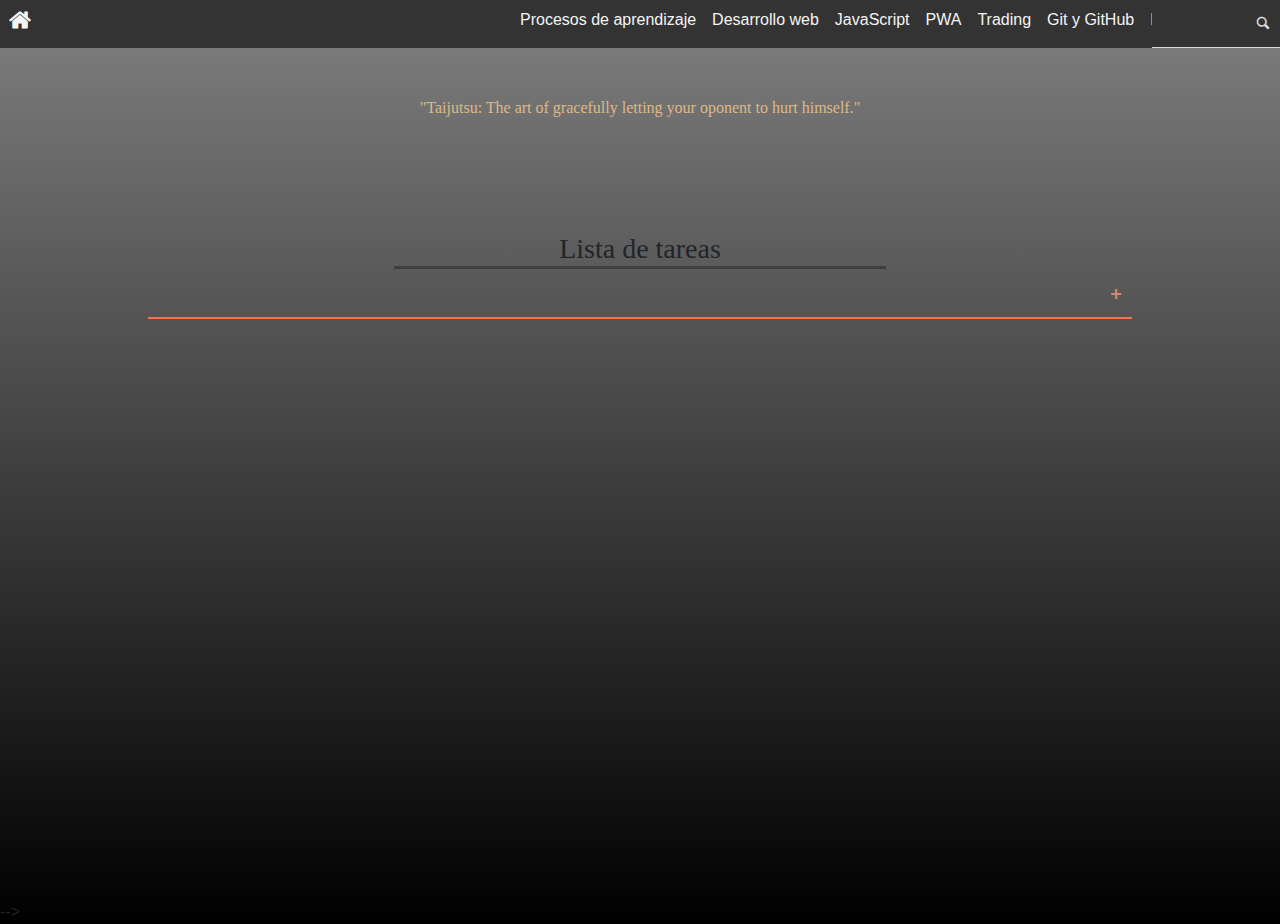
<file: index.html>
<!DOCTYPE html>
<html lang="es" dir="ltr">

<head>
  <meta charset="utf-8">
  <!-- icons for WebApp-->
  <link rel="apple-touch-icon" sizes="57x57" href="md/icons/apple-icon-57x57.png">
  <link rel="apple-touch-icon" sizes="60x60" href="md/icons/apple-icon-60x60.png">
  <link rel="apple-touch-icon" sizes="72x72" href="md/icons/apple-icon-72x72.png">
  <link rel="apple-touch-icon" sizes="76x76" href="md/icons/apple-icon-76x76.png">
  <link rel="apple-touch-icon" sizes="114x114" href="md/icons/apple-icon-114x114.png">
  <link rel="apple-touch-icon" sizes="120x120" href="md/icons/apple-icon-120x120.png">
  <link rel="apple-touch-icon" sizes="144x144" href="md/icons/apple-icon-144x144.png">
  <link rel="apple-touch-icon" sizes="152x152" href="md/icons/apple-icon-152x152.png">
  <link rel="apple-touch-icon" sizes="180x180" href="md/icons/apple-icon-180x180.png">
  <link rel="icon" type="image/png" sizes="192x192" href="md/icons//android-icon-192x192.png">
  <link rel="icon" type="image/png" sizes="32x32" href="md/icons//favicon-32x32.png">
  <link rel="icon" type="image/png" sizes="96x96" href="md/icons//favicon-96x96.png">
  <link rel="icon" type="image/png" sizes="16x16" href="md/icons//favicon-16x16.png">
  <!-- manifest -->
  <link rel="manifest" href="manifest.json">

  <meta name="msapplication-TileColor" content="#ffffff">
  <meta name="msapplication-TileImage" content="md/icons/ms-icon-144x144.png">
  <meta name="theme-color" content="#ffffff">
  <!-- icons -->

  <meta name="viewport" content="width=device-width, initial-scale=1, user-scalable=no">
  <!-- libs -->
  <link rel="stylesheet" href="librerias/bootstrap.css">
  <link rel="stylesheet" href="librerias/styles.css">

  <link rel="stylesheet" href="css/master.css">
  <script src="js/main.js" charset="utf-8"></script>
  <title>FB Beca Developer Circles</title>
</head>

<body>
  <header>
    <nav class="navegacion">
      <div class="icon-home"></div>
      <div class="hamburguer">
        <div class="line"></div>
        <div class="line"></div>
        <div class="line"></div>
      </div>
      <ul class="lista_cursos">
        <li class="temas" href="#sect1">Procesos de aprendizaje</li>
        <li class="temas" href="#sect2">Desarrollo web</li>
        <li class="temas" href="#sect4">JavaScript</li>
        <li class="temas" href="#sect8">PWA</li>
        <li class="temas" href="#sect10">Trading</li>
        <li class="temas" href="#sect3">Git y GitHub</li>
        <li class="temas" href="#sect5">React Js</li>
        <li class="temas" href="#sect6">Redux</li>
        <li class="temas" href="#sect11">Node Js</li>
        <li class="temas" href="#sect13">IRC server</li>
        <li class="temas" href="#sect14">Eng Course</li>
        <li class="temas" href="#sect15">XAMPP stack</li>
        <li class="temas" href="#sect16">Fitness</li>
        <li class="temas" href="#sect17">Recetas</li>
      </ul>
      <div class="buscador">
        <div class="search-form">
          <input id="searcher"></input>
          <div class="icon-search"></div>
        </div>
      </div>
    </nav>
  </header>
  <section id="sect1">  <!-- Aprendizaje -->
    <div class="encabezado" id="que_es">
      <h3>¿Qué es el aprendizaje?</h3>
      <p>Aprender es la capacidad de adquirir conocimiento.</p>
      <p>Si quisiéramos abstraer la palabra aprender necesitamos definir tres palabras: Perseguir, Atrapar o Prender.
        Estamos tratando de perseguir o atrapar algún conocimiento o dato específico.</p>
      <p>Aprender significa apoderarse de algo, no solo es adquirir conocimiento como dijimos anteriormente. También
        significa darle sentido a ese concepto y hacerlo más poderoso para luego compartirlo y generar opiniones acerca
        de él.</p>
      <p>Psicología, pedagogía y neurociencias son estas ciencias que se encargan de estudiar cómo funcionan los
        procesos de aprendizaje en nuestro cerebro.</p>
      </div>
    <div class="encabezado" id="pensamiento">
      <h3>Tipos de pensamiento</h3>
      <p>La neurociencia es el campo de la ciencia que se encarga de estudiar el sistema nervioso. Hay muchos estudios e
        investigaciones al respecto pero todavía no tenemos certeza total de cómo funciona nuestro cerebro.</p>
      <p>Según la doctora Barbara Oakley existen dos tipos de pensamientos:</p>
      <p><strong>Enfocado:</strong> Cuando nos concentramos en un largo periodo de tiempo ininterrumpido. Podrías
        concentrarte tratando de aprender algo por muchas horas. Este tipo de pensamiento es adecuado cuando ya tienes
        una base de conocimiento.</p>
      <p>En el tiempo de pensamiento enfocado el nivel de atención o concentración es bastante prolongado con un tiempo
        de hasta 10 horas. Debes estar muy atento a qué estás pensando.</p>

      <p><strong>Difuso:</strong> Cuando nos encontramos ante problemas nuevos. Cuando partes desde cero y quieres
        aprender algo nuevo. Lo mejor es usar este tipo de pensamiento cuando estudias algo nuevo (por ejemplo, en
        Platzi). Se trata de estudiar con interrupciones de tiempo. La técnica pomodoro te ayudará mucho en este tipo de
        pensamiento.</p>
      <p>En el tipo de pensamiento difuso, la técnica pomodoro nos puede ayudarnos mucho, ya que debemos concentrarnos
        por lapsos de tiempo mucho más cortos y, además, nos ayuda a evitar la procrastinación</p>
    </div>
    <div class="encabezado" id="etapas">
      <h3>Etapas del Aprendizaje</h3>
      <p>En la entrada de información tenemos dos tipos de experiencia:</p>
      <p><strong>Experiencia concreta (EC):</strong> Es un perfil que le gusta involucrarse y de tener la experiencia.
      </p>
      <p><strong>Observación reflexiva (OR):</strong> Es un perfil que le gusta comenzar su aprendizaje por medio de la
        lectura o la teoría.</p>
      <p>La salida depende un poco de cómo fue la entrada:</p>
      <p><strong>Conceptualización abstracta (CA):</strong> Si eres una persona teórica tendrás una conceptualización
        abstracta en base a la hipótesis generada sobre la teoría leída.</p>
      <p><strong>Experimentación activa (EA):</strong> Son ese tipo de alumnos pragmáticos donde comienzan a través de
        la experiencia y a partir de ahí pueden generar nuevas experiencias para aplicarlo a nuevas.</p>
    </div>
    <div class="encabezado" id="alumnos">
      <h3>Tipos de Alumnos</h3>
      <strong>Alumnos Activos</strong>
      <p>Estos alumnos prefieren iniciar su conocimiento con algo práctico, aunque sea pequeño o básico. Los tipos de
        cursos que verás aquí son cursos básicos pero totalmente prácticos, idealmente donde desarrollas un proyecto
        entero, con pocos o nulos fundamentos teóricos.</p>
      <strong>Alumnos Reflexivos</strong>
      <p>Este tipo de cursos son avanzados donde se profundiza mucho más en la teoría y todo lo práctico que se aprendió
        en el área activa se ensambla y adquiere un sentido mucho más realista.</p>
      <strong>Alumnos Teóricos</strong>
      <p>Estos tipos de estudiantes son los que comienzan su formación con conocimientos teóricos y marcos conceptuales
        del tema que quieren aprender, los cursos de fundamentos les van muy bien para arrancar con una tecnología.</p>
      <strong>Alumnos Pragmáticos</strong>
      <p>Normalmente los cursos que verás aquí son cursos que desarrollan proyectos avanzados pues se asume que ya se
        aprendió la teoría necesaria y es hora de experimentar.</p>
    </div>
    <div class="encabezado" id="reglas">
      <h3>Reglas del aprendizaje</h3>
      <strong>Aprender individualmente:</strong>
      <ul>
        <li>Interioriza lo aprendido</li>
        <li>Asimila la información Adquirida</li>
        <li>Interioriza pensamientos y reflexiones</li>
        <li>Tómate tu tiempo</li>
      </ul>
      <strong>Aprender en grupo:</strong>
      <ul>
        <li>Comparte lo que estás aprendiendo</li>
        <li>Explica lo que aprendiste</li>
        <li>Recuerda que entre más explicas, más aprendes</li>
      </ul>
      <strong>Aprender colaborativamente:</strong>
      <p>Crea una opinión fuerte de lo que aprendiste <br>
        Ten la oportunidad de que alguien cuestione el conocimiento que adquiriste</p>
    </div>
    <div class="encabezado" id="elementos">
      <h3>Elementos del aprendizaje</h3>
        <div class="cornell">
          <div class="tema">
            <h5>Elementos del aprendizaje</h5>
          </div>
          <div class="contenido">
            <div class="glosario">
              <ul>
                <li>inteligencia</li>
                <li>Atencion</li>
                <li>Memoria</li>
              </ul>
            </div>
            <div class="notas">
              <strong>inteligencia</strong>
              <p>Entre el 40% y 50% de la inteligencia es heredada pero el otro 50% es determinado por la voluntad de
                aprender algo nuevo todos los días.</p>
              <strong>Atencion</strong>
              <p>La atención es un proceso cognitivo que nos permite enfocarnos y concentrarnos en una cosa en
                específico. Un proceso cognitivo será todo aquel que nos permita procesar información para transmitirla
                o transformarla en aprendizaje</p>
              <p>No podemos concentrarnos en muchos estímulos al mismo tiempo porque este lleva a una sobrecarga
                cognitiva. Es por esto que el multitasking es muy MALA práctica.</p>
              <strong>Memoria</strong>
              <p>La memoria es la capacidad de recordar algo. Cuando memorizamos estamos utilizando dos habilidades
                específicas: abstracción y síntesis. No me memorizamos algo por completo, memorizamos palabras o ideas
                claves, por eso es importante la abstracción.</p>
              <p>La memoria funcional es la parte de nuestro cerebro que nos ayuda a recordar cosas de manera mecánica,
                es decir, de memoria. Aquí se apoya la teoría de no hacer multitasking cuando intentamos aprender algo.
                Si hacemos más cosas cuando estamos aprendiendo nuestro coeficiente intelectual será menos efectivo.</p>
              <p>Cuando memorizamos algo tendremos el 90% de probabilidad de olvidarlo.</p>
              <p>Una técnica que puedes seguir para reducir este porcentaje a un 10% es:</p>
              <ul>
                <li>Repasa un concepto 24 horas después (70%)</li>
                <li>Repasa el concepto 1 semana después (50%)</li>
                <li>Repasa el concepto 1 mes después (10%)</li>
                <li>Correlaciones mnemotécnicas: Hacer conexiones de lo aprendido con asuntos cotidianos.</li>
              </ul>
            </div>
          </div>
          <div class="resumen">
            <p>Los 3 elementos escenciales para aprender algo son, <strong> inteligencia, atención y memoria.</strong>,
              somos inteligentes por naturalez, podemos prestar atencion, y siempre reforzar la memoria</p>
          </div>
        </div>
      </div>
    <div class="encabezado" id="notas_cornell">
      <h3>Notas de Cornell(v14)</h3>
      <p>Las Notas de Cornell son uno de los métodos más efectivos (y desconocidos) para guardar nuestros apuntes
        efectivamente, debemos seguir los siguientes lineamientos:</p>
        <div class="cornell">
          <div class="tema">
            <li>Tema, Título o Materia: ¿Qué vamos a estudiar? Esto lo vas a escribir en la parte superior de tu libreta o
              donde guardes tus notas.</li>
            </div>
            <div class="contenido">
              <div class="glosario">
                <li>Glosario, Preguntas y Palabras clave: Esta sección ocupará menos de la mitad del espacio de la primera
                  mitad de tus apuntes. En ella vamos a definir los objetivos o cuestiones que debes resolver con este
                  aprendizaje. Puedes usar el método de correlación mnemotécnico y asignar conceptos familiares para
              relacionarlos con los nuevos conceptos.</li>
            </div>
            <div class="notas">
              <li>Notas: Esta sección ocupara un poco más de la mitad del espacio después del glosario. Puedes usar lo que
                mejor te convenga para plasmar la información que estás estudiando: bulletpoints, paráfrasis (evita las
              frases muy largas), símbolos, colores, entre otras.</li>
          </div>
        </div>
        <div class="resumen">
          <li>Resumen o Idea Principal: Idealmente, esta sección debería ser muy breve y, aún así, capaz de resumir la
            nota por completo. Para entrar en más detalles podremos leer las notas y el glosario.</li>
          </div>
        </div>
      </div>
    <div class="encabezado" id="como_aprender">
      <h3>Como aprender cualquier cosa</h3>
      <div class="cornell">
        <div class="tema">
          <h5>Como aprender cualquier cosa</h5>
        </div>
        <div class="contenido">
          <div class="glosario">
            <ul>
              <li><strong>Memoria Procedimental:</strong>Almacena procedimientos de movimiento, mediante repeticion y
                fijacion de acciones</li>
              <li><strong>Memoria Semantica:</strong>Almacena significados (STOP) Conectar informacion para inferir un
                significado</li>
              <li><strong>Memoria de Trabajo:</strong>Es como la memoria RAM, extrae informacion del disco duro, para
                trabajar con ella de manera automatica, mientras nosotros podemos enfocarnos en prestar atencion a otra
                cosa.</li>
              <li>El conocimiento es <strong>Axiomatico</strong> es decir se construye de manera ramificada,
                relacionando conceptos con otros mas basicos</li>
              <li><strong>Sinergia:</strong> El conjunto es mayor que la suma de los componentes</li>
              <li><strong>Antinergia:</strong> Varios problemas, de uno en uno son gestionables, pero en conjunto seran
                caos</li>

            </ul>
          </div>
          <div class="notas">
            <strong>Elementos relacionados en un ecosistema bajo reglas concretas para llegar a conclusiones y
              automatizar (no memorizar todo o pensar en los detalles de como hacerlo).</strong>
            <p>Todo lo que queramos aprender lo tenemos que poner en practica conectandolo con algo que ya sabemos, y el
              aprendizaje procedimental, se puede aislar a un entorno sin riesgo donde podamos repetir hasta lograr
              memoria muscular</p>
            <p>Automatizar el proceso hasta hacerlo sin tener que pensar en hacerlo</p>
            <p>Para aprender algo nuevo, tenemos que reconocer los procedimientos que se requieren, <strong>AISLAR,
                APRENDER y AUTOMATIZAR</strong> y procesar como un insinto, por ejemplo el caminar</p>
            <p>Para por ejemplo aprender a tocar guitarra, una vez progresado, en vez de pensar en donde poner los dedos
              para tocar la nota, pesaremos en el sonido que queremos generar</p>
            <strong>¿Que?, ¿Quien?, ¿Como?, ¿Cuando?, ¿Donde?, ¿Porque?</strong>
            <ul>
              <li><strong>¿Que y Quien?:</strong> nos informacion de los elementos y sujetos relacionados con el
                ecosistema</li>
              <li><strong>¿Como?:</strong> Informacio sobre el proceso y funcionamiento interno de cada elemento</li>
              <li><strong>¿Cuanto?:</strong> Informacion sobre cantidades y medidas en el ecosistema</li>
              <li><strong>¿Cuando?:</strong> En que momento dentro del ecosistema</li>
              <li><strong>¿Donde?:</strong> Informacion del ecosistema y relacion con los elementos</li>
              <li><strong>¿Porque?:</strong> Relaciones causales entre todo lo anterior</li>
            </ul>
          </div>
        </div>
        <div class="resumen">
          <p>Tenemos que Automatizar todo aquello que deseemos aprender, para poder manejar un multitasking
            efectivamente</p>
          <p>aprender las bases y automatizar, una vez hecho, enfocarse en el objetivo, no en el como</p>
          <p>No tenemos que "practicar" sin saber a lo que se quiere llegar</p>
          <p>Leer <i>Tu mundo en una servilleta</i></p>
          <p>Mirar al enemigo, y centrarlo en la pantalla</p>
        </div>
      </div>
    </div>

  </section>
  <section id="sect2">  <!-- HTML & CSS -->
    <div class="encabezado" id="html">
        <h3>HTML</h3>
          <strong>Etiquetas</strong>
          <p>Las etiquetas son la representación básica de la información en un documento html. Sirven para crear y
            organizar el contenido.<br>
            La sintaxis general de una etiqueta es:</p>
          <pre><code>
    &lt;nombre&gt;contenido&lt;/nombre&gt;
          </code></pre>
          <p>Hay ciertas etiquetas que tienen una sintaxis diferente, ya que se cierran en sí mismas; es decir, no tienen
            etiqueta de cierre:</p>
            <pre><code >
    &lt;nombre /&gt;
            </code></pre>
          <p>Las etiquetas meta son las que otorgan informacion al navegador y al motor de busqueda, 3 ejemplos de estas
            son</p>
          <pre><code >
    &lt;meta name="description" content="descripcion de la pagina"/&gt;
    &lt;meta name="author" content="autor de la pag"/&gt;
    &lt;meta name="keywords" content="palabras, clave, de la , pagina"/&gt;
          </code></pre>
          <p>Algunas de las etiquetas más conocidas y usadas son:</p>
          <p><strong>Etiquetas de esquema de documento (head):</strong></p>
          <ul>
            <li>!DOCTYPE: indica al navegador el tipo de documento y version que se está mostrando (X/HTML).</li>
            <li>html: es la etiqueta que envuelve todo el documento, documento html</li>
            <li>head: es la cabecera del documento y contiene sub etiquetas que describen al documento o incluyen recursos
              adicionales, ademas de la información.</li>
            <li>body: Cuerpo del documento</li>
            </ul>
          <p><strong>Etiquetas del cuerpo del documento (body):</strong></p>
          <ul>
            <li>header: cabecera del documento.</li>
            <li>nav: para hacer menús de navegación.</li>
            <li>ul y ol: listas de items.</li>
            <li>h1 - h6: títulos de nuestro sitio web.</li>
            <li>section: sirve para diferenciar las secciones principales del contenido.</li>
            <li>div: cualquier división para organizar el contenido.</li>
            <li>p: parrafos</li>
            <li>span: seccion en linea de texto</li>
            <li>article: diferencia partes del contenido que pueden vivir por sí mismas.</li>
            <li>br: rompimiento de linea</li>
            <li>hr: linea horizontal</li>
            <li>aside: contenido menos relevante, como publicidad, etc.</li>
            <li>table: tablas de contenidos, similar a la estructura de las hojas de calculo.</li>
            <li>footer: pie de página del documento.</li>
          </ul>
          <p><strong>Tablas</strong></p>
          <ul>
            <li>table: inicio de la tabla</li>
            <li>caption: titulo descriptivo de tablas</li>
            <li>thead: cabeza de la tabla</li>
            <li>tbody: cuerpo de la tabla</li>
            <li>tfoot: pie de la tabla</li>
            <li>colgroup: grupo de columnas</li>
            <li>col: columna</li>
            <li>tr: fila de tabla</li>
            <li>th: encabezado de celda</li>
            <li>td: celda de tabla</li>
          </ul>
          <strong>Ejemplo</strong>
            <table>
              <caption>Caption</caption>
              <thead>
                <tr>
                  <th>encabezado 1</th>
                  <th>encabezado 2</th>
                </tr>
              </thead>
              <tbody>
                <tr>
                  <td>celda cuerpo 1</td>
                  <td>celda cuerpo 2</td>
                </tr>
              </tbody>
              <tfoot>
                <tr>
                  <td>celda footer 1</td>
                  <td>celda footer 2</td>
                </tr>
              </tfoot>
            </table>
          <p><strong>Formularios</strong></p>
          <ul>
            <li>form: formulario</li>
            <li>fieldset: grupo de campos</li>
            <li>legend: leyenda</li>
            <li>label: etiqueta del input, trabaja sobre el id</li>
            <li>input: campo de captura</li>
            <li>select: campo de opciones</li>
            <li>option: opcion</li>
            <li>optgroup: grupo de opciones</li>
            <li>textarea: campo de texto</li>
            <li>button: boton, por defecto de envio</li>
          </ul>
          <strong>Información</strong>
          <ul>
            <li>meter: barra progresiva, lleva atributos <i>max="100" value="95" title="info"</i></li>
            <li>input type="color": despliega un selector de color</li>
            <li>input inputmode="tel": especifico para numeros</li>
          </ul>
          <strong>Inline y Bloque</strong>
          <p>Las propiedades de bloque y de linea son propiedades que dependeran por defecto de la etiqueta que se use aunque se pueden modificar por medio de CSS, las descripciones son las siguientes</p>
          <ul>
            <li><strong>Elemento Inline</strong></li>
            <li>No crea nuevas lineas para cada elemento</li>
            <li>Tiene ancho pero no alto (tamaño depende del contenido</li>
            <li>Se ajustan al contenido</li>
          </ul>
          <ul>
            <li><strong>Elemento Bloque</strong></li>
            <li>Crea nuevas lineas para cada elemento</li>
            <li>Ocupa todo el espacio horizontal</li>
            <li>Tiene ancho y alto</li>
          </ul>
      
        </div>
    <div class="encabezado" id="css">
        <h3>CSS</h3>
          <p>CSS 1 se consolido en el 96</p>
          <p>Una pequeña guia <a target="_blank" href="http://apps.workflower.fi/vocabs/css/es#comment">Aqui</a></p>
          <p>Para declarar variables en CSS se declaran de la siguiente manera</p>
        <strong>variables</strong>
          <pre><code>
    <span>/* las variables se declaran en root*/</span>
    :root{
      --color: red
    }

    <span>/* y su uso seria */</span>
    body{
      background: var(--color)
    }

    h1{
      color: var(--color)
    }
            </code></pre>      
      <p><strong>Selectores CSS</strong></p>
          <pre><code>
    <span>/* por tag */</span>
    h1 { 
      color: blue;
    }

    <span>/* por clase */</span>
    .clase {
      color: blue;
    }

    <span>/* universal */</span>
    * {
      color: blue;
    }

    div * {  
      color: blue;
    }
          </code></pre>
      <p>Los selectores de tag son case insensitive, los selectores de clase (atributo) son case sensitive</p>
      <p><strong>Compuestos</strong></p>
      <ul>
        <li><strong>agrupados .a, .b </strong>Selectores agrupados para aplicar el mismo estilo a ambas clases</li>
        <li><strong>descendientes .a .b </strong>recorrera elementos dentro de la clase .a y si encuentra el elemento
          con clase .b y aplicara los estilos</li>
        <li><strong>hijo directo .a > .b > .c</strong>.c que sea hijo de .b que sea hijo de .a</li>
        <li><strong>hermano siguiente .a + .b || .a + .c </strong>tendra diferente caracteristica dependiendo de quien
          sea el hermano directo</li>
        <li><strong>hermanos siguientes .a ~ .b || .a ~ .c </strong>como el anterior, pero aplica a todos los hermanos y
          no solo al primero</li>
        <li><strong>de atributos [type="text"]{} [required]{} </strong>Selecciona los elementos con los atributos
          marcados</li>
        <li><strong>de atributos comienza con [href^="http"] [href^="./"] </strong>Selecciona los elementos cuyo
          atributo empieze con...</li>
        <li><strong>de atributos termina con [href$=".pdf"] </strong>Selecciona los elementos cuyo atributo termine
          con...</li>
        <li><strong>de atributos contiene [class*="button"] </strong>Selecciona los elementos cuyo atributo contenga...
        </li>
      </ul>
      <strong>Pseudo-elementos</strong>
      <p>Los pseudo elementos son representan elementos del DOM, por ejemplo un placeholder de un input</p>
      <p>La sintaxis es ::pseudo-elemento{ estilos } <i>:: es para diferenciarlos de las pseudo-clases</i></p>
      <ul>
        <li><strong>input::placeholder {css} </strong> Elemento placeholder de un input</li>
        <li><strong>::first-line {css} </strong> solo elementos de bloque, afectara solo a la primera letra</li>
        <li><strong>::first-letter {css} </strong> solo elementos de bloque, afectara la primera linea de un texto</li>
        <li><strong>::before</strong> Junto con ::after son elementos inline (sin dimension) cuya propiedad <i>content: '';</i> Es obligatoria</li>
        <li><strong>::after</strong> Estos se pueden utilizar como metodos para "dibujar" contenido antes y despues del elemento seleccionado, pero seran reconocidos como "hijos" por parte del DOM</li>
        <li><strong>::selection</strong> Afectara a elementos seleccionados por el usuario</li>
      </ul>

      <strong>Pseudo-clases</strong>
      <p>Las pseudo-clases son estados temporales basados en la interaccion del usuario</p>
      <p>La sintaxis es :pseudo-clase{ estilos } <i>: pseudo-clase, ::pseudo-elemento</i></p>
      <p>Las pseudo-clases son selectores que interactuan en tiempo real, detectando la interaccion del usuario con algunos elementos, como si de un listener de JS se tratara</p>
      <strong>pseudo-clases dinamicas</strong>
      <ul>
        <li><strong>:link (link){}</strong> Se utiliza cuando el enlace no ha sido visitado</li>
        <li><strong>:visited (link){}</strong> Se utiliza cuando el enlace ha sido visitado por ejemplo el historial de busqueda Google</li>
        <li><strong>:active (link){}</strong> Se dispara mientras el elemento esta siendo presionado por un click</li>
        <li><strong>:hover{}</strong> Cuando el raton esta por encima el elemento</li>
        <li><strong>:focus{}</strong> Cuando el elemento tiene el foco, es decir, esta seleccionado, por ejemplo un input</li>
        <li><strong>:target{}</strong> Cuando el elemento es el objetivo de un marcador o ancla</li>
        <li><strong>:lang(){}</strong> Elemento que contiene el atributo de lenguaje especificado</li>
      </ul>

      <strong>Pseudo-clases de estado (formulario)</strong>
      <ul>
        <li><strong>:enabled{}</strong> El estado por defecto de un formulario, caso contrario especificr con disabled</li>
        <li><strong>:checked{}</strong> Para un input tipo checkbox, marcado, con este se suelen hacer muchos efectos visuales ocultando el checkbox y pasando los estilos al label</li>
        <li><strong>:in-range{}</strong> Para inputs con valores en rango</li>
        <li><strong>:out-of-range{}</strong> Para inputs con valores fuera de rango</li>
        <li><strong>:optional{}</strong> Por defecto todos los campos son opcionales, caso contrario es required</li>
        <li><strong>:required{}</strong> Para elementos obligatorios de un formulario</li>
        <li><strong>:valid{}</strong> Por si el input cumple con los requerimentos de su tipo, por ejemplo tipo numero, o tipo texto</li>
        <li><strong>:invalid{}</strong> Caso contrario de valid</li>
        <li><strong>:read-only{}</strong> Solo lectura</li>
        <li><strong>:read-write{}</strong> Todos los campos, innecesario</li>
      </ul>

        <strong>pseudo-clases Estructurales</strong>
        <ul>
          <li><strong>:root{}</strong> La raiz del documento, mas especifico que usar el tag html</li>
          <li><strong>:empty{}</strong> Para etiquetas sin contenido</li>
          <li><strong>:first-child{}</strong> Selecciona (que sea) al primer hijo</li>
          <li><strong>:last-child{}</strong> selecciona el ultimo hijo</li>
          <li><strong>:nth-child(n){}</strong> Selecciona al hijo n 
                <li>odd - impares</li>
                <li>even - impares</li>
                <li>2, 3, 4 - numeros enteros</li>
                <li>(1n, 3n, 4n+1) - ecuaciones, n se multiplica hasta llegar al valor, 3n es igual a (3x0, 3x1, 3x2, 3x3)</li>
            </li>
          <li><strong>:nth-last-child()</strong> Lo mismo que child, pero empezando de atras hacia delante</li>
          <li><strong>:only-child{}</strong> Elemento que sea hijo unico</li>
          <li><strong>:not(excludes){}</strong> excluye al elemento seleccionado</li>
        </ul>
      </div>
    <div class="encabezado" id="snippets">
      <h3>snippets</h3>
      <pre><code>
    html{
       font-size: 62.5%; <span>/* reset para rems (unidad de medida para mejorar calidad visual en pantallas) = 10px de 16 px */</span>
    }

    *, *:before, *:after{  <span>/* esto hace que agregar un padding no cambien el ancho */</span> 
      box-sizing: inherit;
      margin: 0;
      border: 0;
    }

    *, *::before, *::after {
      box-sizing: border-box;
    }
      </code></pre>
     </div>
    <div class="encabezado" id="especificidad">
        <h3>Especificidad, herencia y cascada</h3>
          <p>En caso de usar Frameworks, NO ES RECOMENDABLE agregar mas css para problemas con CSS</p>
          <blockquote>es como poner curita sobre curita mientras la herida en el fondo se infecta</blockquote>
          <p>La especificidad es la "fuerza" que tiene un bloque CSS al ser declarado, un ejemplo de la calculadora 
          <a target="_blank" href="https://specificity.keegan.st/">aqui</a> y una manera grafica es mas o menos esta</p>
            <pre><code>
    #main .post p{
      color: red
    }
    <span>/* a pesar de la cascada, la declaracion anterior
    tiene mas peso debido a especificidad */</span>
    p{
      color: green
    }
            </code></pre>
          <p><strong>especificidad > cascada</strong></p>
          <p>Tambien hay generadores graficos de especificiad, en los cuales los picos regrepresentan algo "negativo" y esta
            <a target="_blank" href="https://jonassebastianohlsson.com/specificity-graph/">aqui</a></p>
          <p>COMPUTED en el inspector ayuda a tener una vista detallada de cada elemento usado, ademas de checar si es que
            tiene algun conflicto de especificidad </p>
          <p><strong>Herencia</strong></p>
          <pre><code>
    inherit  obliga a heredar propiedades de los padres

    initial  resetea los valores por defecto del elemento
          </code></pre>
    </div>
    <div class="encabezado" id="modelo_caja">
      <h3>Modelo de caja</h3>
    <p><strong>Box-model: </strong>Modelo de caja</p>
    <ul>
      <li><strong>Contenido: </strong>content-box</li>
      <li><strong>Padding: </strong>padding-box - separacion del contenido con el borde de la caja</li>
      <li><strong>Borde: </strong>border-box</li>
      <li><strong>Margen: </strong>Separacion con otras cajaass</li>
      <li><strong>outline: </strong>No forma parte del modelo de caja, se dibuja siempre fuera de este</li>
    </ul>
      <pre><code>
    *, *::before, *::after{
      box-sizing: border-box;
    }

    #box-model{
      padding: 1px;                      <span>/* padding "simbolico" para evitar el colapsado de margen vertical */</span>
      height: 300px;
      background-color: whitesmoke;
    }
    .box{
      margin-top: 50px;                  <span>/* si el padre no tiene un padding, este margen se encima verticalmente */</span>
      width: 150px;                      
      height: 150px;                     
      background-color: red;             
      border: 10px dotted black;         <span>/* el borde se crea dentro del modelo de caja (box-sizing: border-box;) */</span>
      padding: 10px;                     <span>/* el padding es espaciado entre contenido y borde */ </span>
      margin-left: auto;                 <span>/* teoricamente, es la manera correcta de centrar un elemento */</span>
      margin-right: auto;
    }
    .box-2{                              <span>/* triangulo */</span>
      background-color: transparent;     <span>/* reseteo el color de fondo */</span>
      padding: 0;                        <span>/* elimino padding */</span>
      border: 75px solid;                <span>/* doy color al borde */</span>
      border-color: teal transparent transparent;  <span>/* solo dejo el triangulo */</span>
    }

    El tamaño declarado por width y height sera el border box, es decir la caja externa 
      </code></pre>
    <div id="box-model">
      <div class="box">
        contenido
      </div>
      <div class="box-2"></div>
    </div>
    <p>Por defecto el box-sizing del navegador es interpretado como content-box, el cual hace que las propiedades
      aplicadas a la caja (contenido, padding, borde) se sumen creando dificultades para una correcta maquetacion, usar
      border-box ayuda a tener mejor control de los elementos creados</p>
    <p>El colapasado de margenes verticales (que el margen de un h1 provoque un espacio en blanco arriba) se soluciona
      con un uso de padding, que corrige ese detalle</p>
    <p>En padding en porcentaje, es relativo al width del padre, </p>
    <p>Las alturas, solo dependen del papá con tamaño definido, no para automatico (min-height aunque parece definido es
      automatico)</p>
    </div>
    <div class="encabezado" id="bordes">
      <h3>Bordes</h3>
    <p>El borde se dibuja por dentro de la caja</p>
    <pre><code>
            /* grosor, estilos, color */
    border: 10px solid black

    border-width:
    border-style: solid dotted dashed double
    border-color: /* tiene por defecto la propiedad de la caja color: --; */
          </code></pre>
    <p>Box-shadow</p>
    <pre><code>
    /* desplazamiento horizontal, vertical, difuminado, expansion, color*/
    box-shadow: 0 0 0 10px green,
                0 0 0 20px red,  /* acepta multiples sobras */

    box-shadow: 0 0 0 10px green inset: /* interno */ 
    </code></pre>
      </div>
    <div class="encabezado" id="background">
        <h3>Background</h3>
      <ul>
        <li><strong>background-image: </strong>url('image.jpg')</li>
        <li><strong>background-repeat: </strong>repeat | no-repeat | repeat-x | repeat-y</li>
        <li><strong>background-clip: </strong>border-box | padding-box | content-box (que parte de la caja es cubierta
          por el fondo)</li>
        <li><strong>background-origin: </strong>border-box | padding-box | content-box (desde donde se empieza a dibujar
          el fondo)</li>
        <li><strong>background-size: </strong>width (calcula height) | width height | contain (el mayor espacio que
          pueda ocupar) | cover | auto (px, pxw, pxh)</li>
        <li><strong>background-size: </strong>width (calcula height) | width height | contain (el mayor espacio que
          pueda ocupar) | cover | auto (rellena la caja estirandola)</li>
        <li><strong>background-postion: </strong> x (con y centrado auto) | x y | left | center | right (con unidades,
          eje x) | top | center | bottom (con unidades, eje y)</li>
        <li><strong>background-attachment: </strong>fixed (fija la imagen al centro de la caja)</li>
        <li><strong>background: </strong>SHORTHAND: image position / size repeat attachment origin clip</li>
      </ul>
      <p>Si la imagen es mas grande la caja, esta se vera cortada por defecto (size: auto)</p>
      <p>Si el elemento no tiene un height definido, la propiedad contanin (size: contain) no funcionara correctamente,
        por ejemplo con un body</p>
      <p>Para multiples fondos background: url('fondo1'), url('fondo3'), url('fondo3') y posiciones background-position:
        1px, 2xp, 3xp
      <p>
    </div>
    <div class="encabezado" id="textos">
        <h3>Textos</h3>
      <p>El tamaño base del body es de 16 px</p>
      <ul>
        <li><i>em</i> unidad relativa al tamaño de fuente especificada mas cercana (contexto)</li>
        <li><i>rem</i> unidad relativa al tamaño de fuente especificada en el ancestro mas lejano (html, body, :root)
        </li>
      </ul>
      <p>La propeiedad line-height: da espaciado al texto, si sera una sola linea de texto, la manera de alinear el
        texto al centro del contenedor es dar un <i>line-height</i> de la altura del mismo contenedor</p>
      <p>La propiedad <i>vertical-align:</i> baseline | top | middle | bottom ; respecto a la caja del texto
        (sombreado), una imagen que este dentro de un parrafo o elemento de bloque, se puede alinear con vertical align,
        al igua que iconos (las imagenes son inline)</p>
      <ul>
        <li><strong>text-decoration-line: </strong>underline | line-through | overline</li>
        <li><strong>text-decoration-color: </strong></li>
        <li><strong>text-decoration-style: </strong>solid | dashed | dotted | double</li>
        <li><strong>text-shadow: </strong>h-offset v-offset blur color</li>
      </ul>
      <p>White-space: hace referencia al espacio en blanco en el codigo</p>
      <ul>
        <li><strong>pre: </strong>el texto es representado tal cual el codigo</li>
        <li><strong>nowrap: </strong>no salta de linea</li>
        <li><strong>pre-wrap: </strong>salta de linea y conserva espacios</li>
        <li><strong>pre-line: </strong>salta de linea y no conserva espacios</li>
      </ul>
      <p>Text-overflow:</p>
      <ul>
        <li><strong>ellipsis </strong>puntos suspensivos</li>
      </ul>
      <p>Texto vertical</p>
      <ul>
        <li><strong>writing-mode: </strong>vertical-lr</li>
        <li><strong>text-orientation: </strong>upright</li>
      </ul>
    </div>
    <div class="encabezado" id="position">
        <h3>Postition</h3>
        <strong>Static</strong>
        <pre><code>
    .static {
      position: static;
    }
        </code></pre>
        <p>Static es el valor por defecto de cada elemento posicionado en el DOM, se interpreta como <i>No posicionado</i> a menos que tenga algun otro valor en position</p>

        <strong>relative</strong>
        <pre><code>
    //sin propiedades extra, se comporta como static
    .relative1 {
      position: relative;
    }

    //a menos que se especifiquen valores
    .relative2 {
      position: relative;
      top: -20px;
      left: 20px;
      background-color: white;
      width: 500px;
    }
        </code></pre>
        <p>Relative se comporta igual manera que static a menos que se agreguen valores como <i>top, right, bottom, left</i>, otro contenido no se puede ajustar para adaptarse a cualquier hueco dejado</p>

        <strong>fixed</strong>
        <pre><code>
    .fixed {
      position: fixed;
      bottom: 0;
      right: 0;
      width: 200px;
    }
        </code></pre>
        <p>fixed se posicionara relativo a la ventana del navegador, osea que se mantendra en el mismo lugar en la pantalla a pesar de hacer scroll, un elemento con valor <i>fixed</i> no dejara espacio en el DOM en donde estaba ubicado en el codigo</p>

        <strong>absolute</strong>
        <pre><code>
    .relative {
      position: relative;
      width: 600px;
      height: 400px;
    }
    .absolute {
      position: absolute;
      top: 120px;
      right: 0;
      width: 300px;
      height: 200px;
    }
      </code></pre>
      <strong>sticky</strong>
      <pre><code>
    .sticky {
      position: sticky;
      width: 600px;
      height: 400px;
    }
    </code></pre>
      <p>sticky se comportara como relative, hasta que llegue a una coordenada especifica (top, right, left, bottom) en la cual comenzara a comportarse como fixed</p>
        <p>Un Ejemplo mas detallado <a target="_blank" href="https://es.learnlayout.com/position.html">Aqui</a></p>
    </div>
    <div class="encabezado" id="responsive">
        <h3>Responsive design</h3>
      <p>Para el responsive design es imprescindible contar con la siguiente etiqueta</p>
      <pre><code>
    &lt;meta name="viewport" content="width=device-width, initial-scale=1" />
      </code></pre>
      <p>el cual puede recibir 3 parametros</p>
      <ul>
        <li><i>width</i> ancho de pantalla</li>
        <li><i>initial-scale</i> escala inicial</li>
        <li><i>maxium-scale</i> escala maxima</li>
      </ul>
      <p><strong>Conceptos</strong></p>
      <ul>
        <li><i>vw, vh</i> unidad relativa al tamaño del viewport</li>
      </ul>
      <strong>Media Queries</strong>
      <pre><code>
    @media media type and (condition){
      
    }
      </code></pre>
          <p>conceptos</p>
          <ul>
            <li><i>media type</i> screen (pantalla) print (crtl-p, impresion)</li>
            <li><i>max-width</i> todas las pantallas con ancho inferior o igual a (hasta)</li>
            <li><i>min-width</i> todas las pantallas con ancho mayor o igual a (desde)</li>
            <li><i>(max-width) and (min-width)</i> ancho desde, hasta</li>
          </ul>
          <p><strong>implementar queries en hojas de estilos</strong></p>
          <p>Para llamar una hoja de estilos de manera condicional, se debe agrear el atributo <i>media</i> a la etiqueta link
          </p>
      <pre><code>
    &lt;link rel="stylesheet" href="css/main.css" media="screen and (max-width: 720px)"
      </code></pre>
     </div>
    <div class="encabezado" id="devtools">
      <h3>Remote debbug</h3>
      <p>Para hacer un debbug remoto con Chrome dev tools, necesitamos conectar nuestro dispositivo android por medio de usb a nuestro equipo, y en chrome abrir <a href="chrome://inspect">chrome://inspect</a> ademas de activar el modo desarrollador en el dispositivo android </p>
     </div>
    <div class="encabezado" id="premades">
      <h3>Premades</h3>
      <!-- Basic input -->
      <strong>Input de 3 elementos</strong>
      <div class="input-div">
        <div class="i">
            <i class="icon-search"></i>
        </div>
        <div>
            <label>placeholder</label>
            <input type="text"class="input" id="usuario" name="usuario" required autocomplete="off">
        </div>
      </div>
      <pre><code>
    .input{
      position: absolute;
      width: 100%;
      height: 100%;
      top: 0;
      left: 0;
      border: none;        /* con estos 3 teoricamente desaparece el inpur */
      outline: none;         
      background: none;   
      font-family: 'Franklin Gothic Medium', 'Arial Narrow', Arial, sans-serif; 
      padding: .5rem .7rem;
      font-size: 1.2rem;
      color: #555;
    }
    .input-div{
      position: relative;
      display: grid;
      grid-template-columns: 7% 93%;
      margin: 25px 0;
      padding: 5px 0;
      border-bottom: 2px solid #d9d9d9;
    }
    .input-div::after, .input-div::before{
      content: '';
      position: absolute;
      bottom: -2px;
      width: 0;                        /*este efecto se aregara con js*/
      height: 2px;
      background-color: #32d39f;   /*cubre el fondo gris del bottom del div */
      transition: .3s;
    }
    .input-div::after{
      right: 50%;
    }
    .input-div::before{
      left: 50%;
    }
    .input-div.focus .i i{
      color: #38d39f;
    }
    .input-div.focus div label{
      top: -5px;
      font-size: 15px;
    }
    .input-div.focus::after, .input-div.focus::before{
      width: 50%;
    }
    .input-div > div{
      position: relative;
    }
    .input-div > div label{
      position: absolute;
      left: 10px;
      top: 50%;
      transform: translateY(-50%);
      color: gray;
      font-size: 18px;   
      transition: .3s;
    }        
      </code></pre>
      <!-- CSS toggler -->
      <strong>Ejemplo de input checked toggle con CSS sin JS</strong>
      <div class="css-toggler">
        <input type="checkbox" class="toggler">
        <span class="enabled">true</span>
        <span class="disabled">false</span>
      </div>
      <pre><code>
    .enabled{          /* true oculto por defecto */
      display: none;
    }
    
    .toggler:checked ~ .enabled{ /* en checked true se muestra*/
      display: block;
    }

    .toggler:checked ~ .disabled{ /* en checked false se oculta */
        display: none;
    }
      </code></pre>
      <!-- Flex Layout -->
      <strong>Layout basico con Flex-Box</strong>
      <p>Para el Layout basico usaremos 4 elementos, en el cual padre <i>layout</i> contara con <i>display:flex</i></p>
      <div id='layout'>
        <div class='header'>
          <ul class='menu'>
            <li class="menu-item">Home</li>
            <li class="menu-item">galeria</li>
            <li class="menu-item">contacto</li>
            <li class="menu-item">about</li>
          </ul>
        </div>
        <div class='contenedor'>
          <div class="contenido">contendido</div>
          <div class="aside">aside</div>
        </div>
        <div class='footer'>footer</div>
      </div>
      <pre><code>
    &lt;div class='layout'>
        &lt;section class='container'>&lt;/section>
        &lt;footer class='footer'>&lt;/footer>
        &lt;header class='header'>&lt;/header>
    &lt;/div>

    .layout{
      display: flex
      height: 40vh;
      flex-direction: column;           /*posiciona elementos uno sobre otro*/
      background-color: white;
    }
    .header{
      outline: 1px dashed lime;
      height: 4rem;
    }
    .contenedor{
      outline: 1px dashed rebeccapurple;
      display: flex;                    /*un flex-item puede ser tambien un flex container*/
      height: 100%;
    }
    .contenido{
      outline: 1px dashed red;
      flex: 1;
    }

    .aside{
      outline: 1px dashed blue;
      flex-basis: 30%;
      /* flex: flex-grow, flex-shrink, flex-basis; */
      /*puede crecer, puede reducirse, ancho fijo inicial*/  
    }

    .footer{
      outline: 1px dashed royalblue;
      margin-top: auto;                 /*un margin-top: auto; dentro de un hijo flex,  
    }                                   //posicionara el elemento hasta el final */

    .menu{                              //dentro del header
      display: flex;
      height: inherit;                  /*hereda la altura del header*/
      padding-left: 0;
    }

    .menu-item{
      list-style: none;
      outline: 1px dashed magenta;
      line-height: 4rem;                /*tener el line-height: altura-del-padre; 
      flex: 1;                          //alinea automaticamente el texto al centro*/
      text-align: center;
      transition: flex  0.5s ease-in-out; /*elemento animado, duracion, efecto*/
    }
    .menu-item:hover{
      flex: 8;
    }         
   </code></pre>
      <!-- Responsive NavBar -->
      <strong>Ejemplo basico de Navbar resposiva</strong>
      <p>Para el Navbar basico responsivo necesitamos 3 elementos o mas, el <i>Navbar</i> que sera el padre, el
        <i>div.hamburguesa</i> que estara oculto por defecto, y el <i>div.menu</i> que sera el contenedor del menu</p>
      <div class="pseudo_page">
        <nav class="res_nav">
          <div class="res_hamburguesa">
            <div class="res_linea"></div>
            <div class="res_linea"></div>
            <div class="res_linea"></div>
          </div>
          <div class="res_menu">
            <div class="res_menu_item">item</div>
            <div class="res_menu_item">item</div>
            <div class="res_menu_item">item</div>
          </div>
        </nav>
      </div>
      <pre><code>
    &lt;nav class='res_nav'>                    //barra de navegacion
      &lt;div class='res_hamburguesa'>            //hamburguesa escondida por defecto
          &lt;div class='res_linea'>&lt;/div>       //linea de hamburguesa
          &lt;div class='res_linea'>&lt;/div>
          &lt;div class='res_linea'>&lt;/div>
      &lt;/div>
      &lt;ul class='res_menu'>                 //menu visible por defecto
        &lt;li class='res_menu_item'>&lt;/li>     //enlace en el menu
        &lt;li class='res_menu_item'>&lt;/li>
        &lt;li class='res_menu_item'>&lt;/li>
      &lt;/ul>
    &lt;/nav>


    .pseudo_page{
      background-color: whitesmoke;
      height: 40vh;
    }

    .res_nav{               //nav padre
      position: relative;   //para fijar dentro la hamburguesa
      width: 100%;
    }
    .res_hamburguesa{
      display: none;
      cursor: pointer;
      position: absolute;
      left: 0;
      top: 0;
      z-index: 3;
    }
    .res_linea{             //la hamburguesa tendra 3 lineas
      width: 30px;
      height: 3px;
      margin: 5px;
      background: #333333;
      transition: .3s;      //para la animacion
      border-radius: 5px;
    }
                            //esto animara las lineas al activar
                            //la hamburguesa
    .res_hamburguesa:hover .res_linea:nth-of-type(1){
      transform: rotate(45deg) translate(0, 10px);
    }
    .res_hamburguesa:hover .res_linea:nth-of-type(2){
      opacity: 0;
    }
    .res_hamburguesa:hover .res_linea:nth-of-type(3){
      transform: rotate(-45deg) translate(0, -10px);
    }

    .res_menu{                    //menu visible normal
      display: flex;
      max-width: 100%;
      background-color: black;
    }
    .res_menu_item{             //cada elemento dentro del menu
      display: block;
      color: white;
      text-decoration: none;
      margin-left: 5px;
    }

    @media(max-width: 620px){
      .res_nav .res_hamburguesa{  //hacemos visible la hamburguesa
        display: block;
      }
      .res_menu{                  //cambiamos la organizacion del menu
        display: block;
        position: relative;
        width: 100vw;
        height: 100%;
        top: 30px;
        left: -102vw;             //y la ocultamos
        transition: .3s;
      }
      .res_hamburguesa:hover + .res_menu{
        left: 0;                  //al activar la hamburguesa
      }                           //traemos el hermano (+) a la vista
    }
</code></pre>
    <strong>Cornell</strong>
    <div class="cornell">
      <div class="tema">
        <h5>tema</h5>
      </div>
      <div class="contenido">
        <div class="glosario">
          <ul>
            <li>Glosario</li>
          </ul>
        </div>
        <div class="notas">
          <p>notas</p>
        </div>
      </div>
      <div class="resumen">
        <p>Resumen</p>
      </div>
    </div>
    <pre><code>
    <span>/* HTML */</span>

    &lt;strong>Cornell&lt;/strong>
    &lt;div class="cornell">
      &lt;div class="tema">
        &lt;h5>tema&lt;/h5>
      &lt;/div>
      &lt;div class="contenido">
        &lt;div class="glosario">
          &lt;ul>
            &lt;li>Glosario&lt;/li>
          &lt;/ul>
        &lt;/div>
        &lt;div class="notas">
          &lt;p>notas&lt;/p>
        &lt;/div>
      &lt;/div>
      &lt;div class="resumen">
        &lt;p>Resumen&lt;/p>
      &lt;/div>
    &lt;/div>  
    
    <span>/* CSS */</span>
    .cornell{
      display: flex;
      flex-direction: column;
      min-height: 80vh;
      border: crimson 1px dotted;
      background-color: honeydew;
      margin-bottom: 10px;
    }
    .cornell div{
      padding: 10px;
    }
    .tema{
      width: 100%;
      min-height: 3rem;
      border: cyan 1px dotted;
    }
    .contenido{
      padding: 0!important;
      display: flex;
      border: darkviolet 1px dotted;
    }
    .contenido ul{
      list-style: none;
      padding-left: 0;
    }
    .glosario{
      flex-basis: 20%;
      border: red 1px dotted;
    }
    .notas{
      flex: 1;
      border: green 1px dotted;
    }
    .resumen{
      min-height: 20vh;
      border: blueviolet 1px dotted;
    }
    </code></pre>
  </div>
  </section>
  <section id='sect3'>  <!-- Git & GitHub -->
    <div class='encabezado' id="git">
      <h3>¿Que es Git?</h3>
        <p>Git es un sistema de control de versiones que nos permite llevar un control de cambios y desarrollo de
          nuestros proyecto,
          Un sistema de control de versiones como Git nos ayuda a guardar el historial de cambios y crecimiento de los
          archivos de nuestro proyecto.</p>
        <p>En realidad, los cambios y diferencias entre las versiones de nuestros proyecto pueden tener similitudes,
          algunas veces los cambios pueden ser solo una palabra o una parte específica de un archivo específico. Git
          está optimizado para guardar todos estos cambios de forma atómica e incremental, o sea, aplicando cambios
          sobre los últimos cambios, estos sobre los cambios anteriores y así hasta el inicio de nuestro proyecto.</p>
        <p>Para ello, requerimos descargar e instalar <strong> <a href="https://git-scm.com/" target="_blank">Git</a></strong>, el cual
          funciona principalmente por medio de comandos mediante la consola, auunque tambien cuenta con el apoyo de una
          interfaz grafica</p>
        <p>Diferencias entre la estructura de archivos de Windows, Mac o Linux.</p>
        </p>La ruta principal en Windows es C:\, en UNIX es solo /.</p>
        <p>Windows no hace diferencia entre mayúsculas y minúsculas pero UNIX sí.</p>
        <p>Recuerda que GitBash usa la ruta /c para dirigirse a C:\ (o /d para dirigirse a D:\) en Windows. Por lo
          tanto, la ruta del usuario con el que estás trabajando es /c/Users/Nombre de tu usuario</p>
        <p>al dar commit sin -m (texto azul) el texto (amarillo) sobre # es el msn (vim)</p>
    </div>
    <div class="encabezado" id="terminal">
        <h3>Comandos basicos de terminal:</h3>
        <ul>
          <li><strong>Windows</strong></li>
          <li>dir: Muetra el listado de archivos de la carpeta</li>
          <li>cd: Nos permite navegar entre carpetas.</li>
          <li>cls: Limpiar consola.</li>
          <li>mkdir: Permite crear carpetas (mkdir carpeta).</li>
          <li>type: Ver el contenido de un archivo (type nombre-archivo.txt).</li>

          <li>doskey shortcut=git log --all: crear shortcuts para comandos extensos</li>
          <li>node: para entrar a nodejs, ctrl + c 2 veces para salir</li>

          <li><strong>Linux - Mac</strong></li>
          <li>EL USO DE MAYUS MINUS IMPORTA</li>
          <li>pwd: Nos muestra la ruta de carpetas en la que te encuentras ahora mismo.</li>

          <li>touch: Nos permite crear archivos (por ejemplo, touch archivo.txt).</li>
          <li>rm: Nos permite borrar un archivo o carpeta (por ejemplo, rm archivo.txt). Mucho cuidado con este comando,
            puedes borrar todo tu disco duro.</li>
          <li>cat: Ver el contenido de un archivo (por ejemplo, cat nombre-archivo.txt).</li>
          <li>ls: Nos permite cambiar ver los archivos de la carpeta donde estamos ahora mismo. Podemos usar uno o más
            argumentos para ver más información sobre estos archivos (los argumentos pueden ser -- + el nombre del
            argumento o - + una sola letra o shortcut por cada argumento).</li>
          <li>- ls -a: Mostrar todos los archivos, incluso los ocultos.</li>
          <li>- ls -l: Ver todos los archivos como una lista.</li>
          <li>- Si quieres referirte al directorio en el que te encuentras ahora mismo puedes usar cd . (cd + un punto).
          </li>
          <li>history: Ver los últimos comandos que ejecutamos y un número especial con el que podemos repetir su
            ejecución.</li>
          <li>! + número: Ejecutar algún comando con el número que nos muestra el comando history (por ejemplo, !72).
          </li>
        </ul>
        <p>*<small>Recuerda que podemos descubrir todos los argumentos de un comando con el argumento --help (por
            ejemplo, cat --help).</small></p>
    </div>
    <div class="encabezado" id="gitconf">
      <h3>Configuraciones de Git</h3>
      <ul>
        <li><strong>git //command// --help</strong> manual para comando ingresado</li>
        <li><strong>git config</strong> muestra el listado de todo lo configurable</li>
        <li><strong>git config --list</strong> muestra la configuracion actual de git</li>
        <li><strong>git config --global user.name "my name"</strong>Setear el nombre de usuario</li>
        <li><strong>git config --global user.email "my email"</strong>Setear el email de usuario</li>
        <li><strong>git config --global alias.stats "shortlog -sn --all"</strong>Crea un alias en el entorno de Git, al
          que se entrara como <strong>git stats</strong></li>
      </ul>
    </div>
    <div class="encabezado" id="ciclo">
      <h3>Ciclo de trabajo en Git</h3>
      <p>Este comando se encargará de dos cosas: primero, crear una carpeta .git donde se guardará toda la base de datos
        con cambios atómicos de nuestro proyecto; y segundo, crear un área en la memoria RAM, que conocemos como
        Staging, que guardará temporalmente nuestros archivos (cuando ejecutemos un comando especial para eso) y nos
        permitirá, más adelante, guardar estos cambios en el repositorio (también con un comando especial).</p>
      <p>Ciclo de vida o estados de los archivos en Git:</p>
      <p>Cuando trabajamos con Git, nuestros archivos pueden vivir y moverse entre 4 diferentes estados (cuando
        trabajamos con repositorios remotos pueden ser más estados pero lo estudiaremos más adelante):</p>
      <ul>
        <li>Archivos Tracked: Son los archivos que viven dentro de Git, no tienen cambios pendientes y sus últimas
          actualizaciones han sido guardadas en el repositorio gracias a los comandos git add y git commit.</li>
        <li>Archivos Staged: Son archivos en Staging. Viven dentro de Git y hay registro de ellos porque han sido
          afectados por el comando git add, aunque no sus últimos cambios. Git ya sabe de la existencia de estos últimos
          cambios pero todavía no han sido guardados definitivamente en el repositorio porque falta ejecutar el comando
          git commit.</li>
        <li>Archivos Unstaged: Entiendelos como archivos “Tracked pero Unstaged”. Son archivos que viven dentro de Git
          pero no han sido afectados por el comando git add ni mucho menos por git commit. Git tiene un registro de
          estos archivos pero está desactualizado, sus últimas versiones solo están guardadas en el disco duro.</li>
        <li>Archivos Untracked: Son archivos que NO viven dentro de Git, solo en el disco duro. Nunca han sido afectados
          por git add, así que Git no tiene registros de su existencia.
          Recuerda que hay un caso muy raro donde los archivos tienen dos estados al mismo tiempo: Staged y Untracked.
          Esto pasa guardas los cambios de un archivo en el área de Staging (con el comando git add) pero, antes de
          hacer commit para guardar los cambios en el repositorio, haces nuevos cambios que todavía no han sido
          guardados en el área de Staging (en realidad, todo sigue funcionando igual pero es un poco divertido).</li>
      </ul>
    </div>
    <div class="encabezado" id="estadosgit">
      <h3>Comandos base Git:</h3>
      <ul>
        <li><strong>gitk</strong> Inicia la interfaz visual</li>
        <li><strong>git init</strong> Inicia el repositorio (Lo crea)</li>
        <li><strong>git add</strong> Agrega los archivos al área de preparación Nos ayuda a mover archivos del Untracked
          o Unstaged al estado Staged. Podemos usar git -archivo- para añadir archivos y carpetas individuales o git add
          -A para mover todos los archivos de nuestro proyecto (tanto Untrackeds como unstageds).</li>
        <li><strong>git commit -m "mensaje"</strong> Envía los archivos al repositorio local, Git nos pedirá que dejemos
          un mensaje para recordar los cambios que hicimos y los archivos son guardados o actualizados en el
          repositorio.</li>
        <li><strong>git commit -am ""</strong> Funciona como add y commit en conjunto, con la diferencia de que solo
          funciona sobre archivos a los que se haya hecho add anteriormente.</li>

        <li><strong>git commit --amend</strong> Realiza correcciones al ultimo commit realizado</li>

        <p><strong>Nuevo repositorio desde GitHUB</strong></p>

        <li><strong>git remote add origin https://github.com/GhostDam/Ghost.git</strong> agrega el servidor remoto al
          cual se "pusheara" el repositorio local</li>
        <li><strong>git push -u origin (master-branch)</strong> Envía los archivos del repositorio a un servidor remoto,
          si no esta configurado, se pedira login de github</li>
        <p><small>*si es la primera vez que se hace, y el origen tiene archivos, se pedira traer los archivos antes de
            poder hacer push para integrar cambios, es decir...</small></p>
        <li><strong>git pull origin master</strong> traer los archivos del origin a la rama master </li>
        <li><strong>git pull origin master --allow-unrelated-histories</strong> solución a
          <code>fatal: refusing to merge unrelated histories</code></li>
        <p><small>*despues de esto se pedira un commit de confirmacion y despues....</small></p>
        <li><strong>git push origin master</strong> Envio de los archivos</li>
      </ul>
    </div>
      <div class="encabezado" id="helpers">
        <h3>Helpers</h3>
      <ul>
        <li><strong>git grep "palabra a buscar"</strong> Busca una palabra entre los archivos de la rama actual</li>
        <li><strong>git grep -n "palabra a buscar"</strong> Te entrega la palabra y linea en que aparece</li>
        <li><strong>git grep -c"palabra a buscar"</strong> Te entrega el conteo de uso de la palabra</li>
        <li><strong>git shortlog</strong> muestra el total de commits y la persona que lo hizo</li>
        <li><strong>git shortlog -sn</strong> shortlog simplificado</li>
        <li><strong>git shortlog -sn --all</strong> shortlog simplificado, todos</li>
        <li><strong>git shortlog -sn --all --no-merges</strong> shortlog simplificado, todos</li>
        <li><strong>git blame file.txt</strong> quien ha hecho cada linea del archivo</li>
        <li><strong>git blame file.txt -c</strong> quien ha hecho cada linea del archivo, mejor indentado</li>
        <li><strong>git blame folder/file.txt -l12, 53</strong> blame del archivo desde linea 12 a 53</li>


        <li><strong>git status</strong> Nos permite ver el estado de todos nuestros archivos y carpetas.</li>
        <li><strong>git show</strong> Muestra los cambios hechos (diff actual/ultimo commit)</li>
        <li><strong>git diff 1234 5678</strong> comparar commits (idcommit1 idcommit2)</li>
        <li><strong>git log</strong> Muestra los cambios de los archivos</li>
        <li><strong>git log -S "palabra"</strong> Busca una palabra en el historial de commits</li>
        <li><strong>git log --all</strong> historial completo</li>
        <li><strong>git log --all</strong> historial completo, simplificado</li>
        <li><strong>git log --all --graph</strong> historial completo, simplificado, ramificado</li>
        <li><strong>git log --all --graph --decorate --oneline</strong> historial completo, simplificado, ramificado y
          (visual?)</li>
        <li><strong>git log --stat</strong> Muestra los cambios a detalle, lienas modificadas </li>
        <li><strong>git log --oneline</strong> Muestra los commits en una sola línea</li>
        <li><strong>git restore</strong> Restaura en archivo a su ultimo commit</li>
        <li><strong>git reset 11commit11 --soft</strong> regresa al commit con el id otorgado pero mantiene los archivos
          en staging</li>
        <li><strong>git reset 22commit22 --hard</strong> regresa al commit con el id otorgado y elimina los commits
          posteriores permanentemente</li>
        <li><strong>git checkout idcommit file.txt</strong> trae el estado del archivo en ese commit a la rama actual
        </li>
        <li><strong>git checkout branch file.txt</strong> trae el estado del archivo en en el ultimo commit de la rama
        </li>
        <li><strong>git merge branchname</strong>Es la union de ramas, y se tiene que hacer en la rama principal (estar
          en html para recibir css y terminar css) y se comporta como un commit</li>
        <p><small>*Al darse un conflicto, se revisa el codigo, se resuelve y se hace un commit</small></p>
        <li><strong>git reset HEAD</strong> Nos ayuda a sacar archivos del estado Staged para devolverlos a su estado
          anterior. Si los archivos venían de Unstaged, vuelven allí. Y lo mismo se venían de Untracked.</li>
        <li><strong>git reset reflog</strong> checa ABSOLUTAMENTE TODA la historia de git</li>
      </ul>
    </div>
      <div class="encabezado" id="stash">  
      <h3>Helpers STASH</h3>
      <ul>
        <li><strong>git stash</strong>guarda los cambios sin commit en memoria para poder moverse entre ramas</li>
        <li><strong>git stash list</strong>Visualiza los stash guardados (work in progress: "wip" : on branch)</li>
        <li><strong>git stash pop</strong>me regresa los cambios sin commit y se elimina el id del stash (al hacer
          stash, la rama vuelve al contenido del ultimo commit y guarda los cambios en el stash)</li>

        <li><strong>git stash branch branchname</strong>se lleva el stash a una nueva rama recien creada</li>
        <li><strong>git stash drop</strong>elimina el stash</li>

      </ul>
      <ul>
        <li><strong>git clean --dry-run</strong> te da un listado de archivos a borrar, ignora carpetas y listados en
          ignore</li>
        <li><strong>git clean -f</strong> ejecuta git clean, el cual no se ejecutara sin parametros</li>

        <p>git rm: Este comando necesita alguno de los siguientes argumentos para poder ejecutarse correctamente:</p>
        <li><strong>git rm --cached</strong> Mueve los archivos que le indiquemos al estado Untracked!.</li>
        <li><strong>git rm --force</strong> Elimina los archivos de Git y del disco duro. Git guarda el registro de la
          existencia de los archivos, por lo que podremos recuperarlos si es necesario (pero debemos usar comandos más
          avanzados).</li>

        <li><strong>git cherry-pick C0m11t</strong>trae y pega en automatico el commit de otra rama</li>

      </ul>
    </div>
      <div class="encabezado" id="gittags">  
      <h3>Git tags (versiones)</h3>
      <p><small>"doskey ramas=git log --all --graph --decorate --oneline", crea un "alias" o un shortcut para un comando
          largo resumido en una sola palabra</small></p>
      <ul>
        <li><strong>git tag -a V1.0 -m "primera version" H45H</strong>Agregara un tag con un mensaje, a un hash
          especifico de un commit</li>
        <li><strong>git tag</strong>Ver el listado de tags</li>
        <li><strong>git tag -d todelete</strong>borrar un tag local</li>
        <li><strong>git push origin :refs/tags/todelete</strong> Borrado del tag en el servidor remoto (sin la palabra
          origin da error de ssh)</li>


        <li><strong>git show-ref --tags</strong> listado de tags mas especifico con el hash al que pertenece</li>
        <p><small>cuando se crea un tag, aunque en git status no se aprecia como tal un cambio, se tiene que realizar el
            push</small></p>
        <li><strong>git push origin --tags</strong> Envia los tags al repositorio remoto (parece que origin es opcional)
        </li>

      </ul>
    </div>
    <div class="encabezado" id="retornos">
      <h3>Cambios y Retornos(12)</h3>
      <p>El comando git checkout + ID del commit nos permite viajar en el tiempo. Podemos volver a cualquier versión
        anterior de un archivo específico o incluso del proyecto entero. Esta también es la forma de crear ramas y
        movernos entre ellas.
        También hay una forma de hacerlo un poco más “ruda”: usando el comando git reset. En este caso, no solo
        “volvemos en el tiempo”, sino que borramos los cambios que hicimos después de este commit.
        Hay dos formas de usar git reset: con el argumento --hard, borrando toda la información que tengamos en el área
        de staging (y perdiendo todo para siempre). O, un poco más seguro, con el argumento --soft, que mantiene allí
        los archivos del área de staging para que podamos aplicar nuestros últimos cambios pero desde un commit
        anterior.</p>
      <ul>
        <li><strong>git show</strong> ultimos cambios en el archivo</li>
        <li><strong>git diff</strong> sin parametros muetra los cambios entre docs en staging y docs en la carpeta</li>
        <li><strong>git diff -commit- -commit-</strong> ver diferencias entre commits “el orden importa”</li>
        <li><strong>git reset</strong> soft o hard, hard reset elimina el historial de commits hasta el commint indicado
          en el reset "git reset -commit(hjka4371h)-"</li>
      </ul>
    </div>
    <div class="encabezado" id="importaciones">
      <h3>Importacion de repositorios de un servidor remoto</h3>
      <p>Estos servidores remotos pueden estar alojados en GitHub, GitLab, BitBucket, entre otros. Lo que van a hacer es
        guardar el mismo repositorio que tienes en tu computadora y darnos una URL con la que todos podremos acceder a
        los archivos del proyecto para descargarlos, hacer cambios y volverlos a enviar al servidor remoto para que
        otras personas vean los cambios, comparen sus versiones y creen nuevas propuestas para el proyecto.</p>
      <p>Esto significa que debes aprender algunos nuevos comandos:</p>
      <ul>
        <li><strong>git clone https://github.com/GhostDam/Ghost.git </strong> Nos permite descargar los archivos de la
          última versión de la rama principal y todo el historial de cambios en la carpeta .git.</li>
        <li><strong>git fetch</strong> Lo usamos para traer actualizaciones del servidor remoto y guardarlas en nuestro
          repositorio local (en caso de que hayan, por supuesto).</li>
        <li><strong>git merge</strong> También usamos el comando git fetch con servidores remotos. Lo necesitamos para
          combinar los últimos cambios del servidor remoto y nuestro directorio de trabajo.</li>
        <li><strong>git pull</strong> Básicamente, git fetch y git merge al mismo tiempo.</li>
      </ul>
    </div>
    <div class="encabezado" id="ramas">
      <h3>Creacion de Ramas</h3>
      <ul>
        <li><strong>git branch css</strong> Creacion de la rama con nombre css (se crea mas no se mueve a)</li>
        <li><strong>git checkout css</strong> Moverse al area de trabajo (rama) css</li>
        <li><strong>git checkout -b css</strong> Crea la rama y se mueve a ella a la par</li>

        <li><strong>git branch</strong> Te permite ver un listado de las ramas existentes, ademas de resaltar la rama
          del Head</li>
        <li><strong>git branch -r</strong> Ramas en servidor remoto</li>
        <li><strong>git branch -a</strong> todas las ramas</li>

        <li><strong>git show-branch</strong> Ramas que existen y su historia</li>
        <li><strong>git remote -v</strong> Visualizar el repositorio remoto de mi repositorio local</li>
        <li><strong>git show-branch --all</strong> Ramas que existen y su historia, detallado sobre ___</li>
        <li><strong>git push origin branchname</strong> estando en la rama al mandar, manda esta al repo remoto</li>

        <li><strong>git merge branchname</strong> Merge se encargara de fusionar las ramas, tomando como linea principal
          la rama donde se encuentre actualmente</li>
      </ul>
    </div>
      <div class="encabezado" id="parcheo">  
      <h3>Parcheo de ramas</h3>
      <ul>
        <li><strong>git rebase</strong> agrega en el sentido estricto de la palabra, una rama frente a otra, es decir
          modifica la historia de la rama a la que se pega, primeramente se hace el rebase en rama que desaparecera (en
          exp) GIT REBASE MASTER y Posterior a ello (en master) GIT REBASE EXp, las 2 ramas quedan fusionadas, exp
          transfiere los commits a master y sigue existiendo, pero sin commits</li>
      </ul>
      <p>En caso de haber conflicto al momento de darse el <strong>merge</strong>, este se visualizara en el codigo de
        la siguiente mantera:<br>
        <code>
                <<<<<<< HEAD (Datos de la rama actual)<br>
                font-family: Courier; <br>
                ======= <br>
                font-family: Arial; <br>
                >>>>>>> css (Datos de la rama a Unir)<br>
              </code>


      </p>
      <strong>Visualizar</strong>
      <p>Master-----C1(index sin css)-----------C2(h3, ft, small)----------------CS(Merge)</p>
  
      <p>Branch-----S1(primer css en css)-----------S2(add P)--(al dar merge se "finaliza" esta rama y se une al Master)
      </p>
    </div>
    <div class="encabezado" id="giteys">
      <h3>La creacion de llaves</h3>
      <p>La creacion de llaves ssh parece ser ajena al entorno de Git, pero fines relacionados con, el comando para
        hacer creacion de esta es, estando en el home <strong>ssh-keygen -t rsa -b 4096 -C "micorreo"</strong>, pedira
        confirmacion de sitio para guardar (enter) y contraseña adicional (enter)</p>
      <p>para evaluar que el servicio de llaves esta corriendo se ejecuta <strong>eval $(ss-agent -s)</strong> y para
        agregar la ruta al sistema es <strong>ssh-add "ruta/.ssh/id_rsa</strong>, no la que termine en .pub</p>
    </div>
    <div class="encabezado" id="colaboradores">
      <h3>Adicion de colaboradores</h3>
      <p>para agrgar colaboradores, se dirijie a settings, collaborator, y agrega (por correo o username, para el
        correo, este debe ser publico)</p>
      <p>De igual manera, antes de hacer commits a la rama master, es de buenas practicas pasar el codigo por un Pull
        Request, el cual no per sé un
        feature de git como tal, si no que es mas una aportacion que tiene Github, esto aplica para antes de enviar a la
        rama de produccion, o bien para
        colaboradores "ajenos" al proyecto en si</p>
      <p>Al tener una rama hotfix, la cual tendria que ir empearejada con origin/master, se puede hacer un PullRequest
        (Compare and PullRequest un GitHub)
        o bien New Pull Request, al ser el dueño del repo, tomara Rama Base -- Rama a Comparar, e igual se pueden
        agregar reviewers
        esto es en escenca una pausa al desarrollo antes de hacer un merge, ante la aprovacion, se debe realizar el
        merge manualmentes
      </p>
      <p>Un Fork es una copia del proyeto actual sobre el cual siguen siendo utiles los pull request, y como tal gihubt
        ayudara a saber sobre que repositorio hice fork y al cual se ira el pull request</p>
      <p>hacer siempre un <strong>git pull</strong>**(pull es una "fusion", no un overwritte) es una buena practica para
        tratar de evitar este tipo de errores, al salir "overwritte by merge" simplemente se debe hacer un
        <strong>commit</strong> , o un <strong>stash</strong> (...) y aceptar, ahora en este caso, el repositorio
        "forkeado" estara "n" numero de commits atras que el origin/master (compare->switching the base), para esto la
        solucion es hacer un "create pull request" del origen al fork o bien por consola...</p>
      <ul>
        <li><strong>git remote add upstream https://primerorigen.git</strong> esto trackeara cambios en el remoto que se
          forkeo, y al hacer un pull de upstream actualizaremos nuetro fork, es decir</li>
        <li><strong>git pull upstream master</strong> pull del upstream a nuestra rama master</li>
      </ul>
    </div>
    <div class="encabezado" id="ignore">
      <h3>git ignore</h3>
      <p>Para ignorar arhivos, debe existir un archivo en la raiz del proyecto llamado .gitignore y esto funcionara asi
      </p>
      <ul>
        <li><strong>#</strong>comentario</li>
        <li><strong>!</strong>excepciones</li>
        <li><strong>*.jpg</strong>ignorará todos los archivos jpg</li>
      </ul>
    </div>
    <div class="encabezado" id="gitpages">
      <h3>github pages</h3>
      <p>sencillamente ingresar a usuario.github.io/repositorio, y en el repositorio enmarcar la rama a mostrar</p>
      <p>para que cargue en la raiz usuario.github.io, el repositorio tiene que tener el mismo nombre usuario.github.io
      </p>
    </div>
  </section>
  <section id="sect4">  <!-- JavaScript -->
    <div class="encabezado" id="bases">
        <h3>Bases</h3>
        <p>Para integrar JS en una pagina html se utiliza el tag <i>script</i></p>
        <pre><code>
    <span>//Codigo dentro</span>
    &lt;script tye="text/javascript">
          console.log("estoy dentro...")
    &lt;/script>

    <span>//Codigo externo</span>
    &lt;script src="app.js">&lt;/script>

    <span>//Ademas de sus 3 propiedades</span>
    &lt;script src="app.js">&lt;/script>  
    <span>//Cuando se accede al archivo JS, el análisis de HTML se pausara y se llamara y ejecutara el archivo 
    inmediatamente, el análisis del HTML se reanudara cuando el script sea ejecutado</span>

    &lt;script async src="app.js">&lt;/script>  
    <span>//Async descargara el script paralelo al analizis del HTML, tan pronto se tenga el script, el análisis
    se detendra para ejecutarse</span>

    &lt;script defer src="app.js">&lt;/script>  
    <span>//Defer descargara el script en paralelo al análisis del HTMl y solo se ejecutara cuando el análisis
    se haya completado, si hay multiples defer, se ejecutaran en el orden en que fueron encontrados</span>
          

        </code></pre>
        <strong>Variables</strong>
        <p>Una variable es un espacio en memoria que te permite almacenar información, y esta puede ser de varios tipos
          y contener tipos distintos de información</p>
        <p>los tipos pudeden ser <i>var, const y let</i></p>
        <pre><code>
    var string = "texto plano"
    var number = 22
    var bool = true
    var object = {key: "valor"}
    var array = [1, 2 ,3 ]
        </code></pre>
        <strong>Funciones</strong>
        <p>Una funcion es un conjunto de "instrucciones" escritas, que se llamaran al momento de ejecutar la funcion</p>
        <p>se crea una funcion que recibira un parametro, y el que se hara con ese parametro</p>
        <pre><code>
    function nombreFuncion(parametro) {
      alert(parametro)
    }

    <span>//funcion de expresion, ejecutada en tiempo de ejecucion</span>
    foo()                     <span>//llamada aqui generará un error</span>
    const foo = function (){
      console.log('funct')
    }

    <span>//declaracion de funcion, ejecutada al momento de analizis (parse)</span>
    foo()                     <span>//llamada aqui NO generará un error</span>
    function foo(){
      console.log('funct')
    }

  </code></pre>
        <strong>Ejecucion de funciones</strong>
        <p>se llama la funcion con una actividad establecida, y le aplica el parametro</p>
        <pre><code>
    nombreFuncion(parametro)
        </code></pre>
        <p>JavaScript es un lenguaje debilmente tipado, es decir que no espera que todo este definido, podemos no pasar
          parametros e igual intentara ejecutarse, es un lenguaje interpretado, tratara de leer y ejecutar el programa a
          medida que se lo vamos indicando</p>
      <strong>Alcance de funciones</strong>
      <pre><code>
    var nombre = 'luis'

    funcion setMayus(){
      nombre = nombre.toUppercase()
      console.log(nombre)           //LUIS
    }

    setMayus()
      </code></pre>
      <p>En la funcion de arriba, la funcion puede acceder a <i>nombre</i> sin haberla pasado por parametros, porque la
        variable esta escrita fuera del cuerpo de una funcion, lo que se traduce a que es una variable global, lo que
        tambien significa que esta asignada al objeto global, es decir el entorno en el que se esta ejecutando JS
        (Window en browser, server en Node)</p>
      <p>al ejecutar la funcion, lo que tambien hizo (side effect) fue modificar la variable, asi que cuando la volvamos a utilizar, esta estara en mayusculas</p>
      <p>JavaScript debilmente tipado que espera que las cosas no siempre esten definidas y a pesar de ello js intentara
        ejecutarlo igua, ya que es un lenguaje interpretado, es decir que ira leyendo ejecuntando a medidad que le vamos
        diciendo que ejeutar, sin fijarse obligacion o tipo de variables</p>
    </div>
    <div class="encabezado" id="DOM">
      <h3>DOM</h3>
      <strong>Jerarquia</strong>
      <p>EL Document Object Model es un API para HTML y XML, para que JS pueda modificar los elementos de un HTML, estos se encuentran organizados en una jerarquia html -> head -> header-> body...</p>
      <p>El arbol de nodos se podria dividir en 3 elementos, Root node (document), Element Node (tags) y Text Node (texto) y estos son accesibles para JS mediante la comprension sus padres (parents), hermanos (siblings) e hijos(descendants) y podremos obtener sus valores, atributos y propiedades de cada nodo, para esto dependera del identificador de cada nodo y usaremos los:</p>
      <strong>Selectores especifico</strong>
      <pre><code>
    <span>//seleccion por id - obtiene un elemento unico</span>
    let idNode = document.getElementById('id');

    <span>//seleccion por tags - obtiene un arreglo de tags</span>
    let tagNodes = document.getElementsByTagName('li');

    <span>//seleccion por clase - obtiene un arreglo de con la clase</span>
    let classNodes = document.getElementsByClassName('col');

    <span>//seleccion por nombre - obtiene un arreglo de elementos con el nombre </span>
    let nameNodes = document.getElementsByName('nombre');
      </code></pre>
      <p>Hasta ahora, las funciones vistas solo hacen foco en un tipo de nodo que se busca en todo el documento, y así también solo se pueden seleccionar TODOS o UNO de los elementos que estén en todo el documento, y no sólo ciertos elementos que estén contenidos en otro de nuestro interés.</p>
      <strong>Selector compuesto</strong>
      <pre><code>
    <span>//a pesar de ser mas especifico, solo regresa el primer resultado </span>
    let firstNode = document.querySelector('.col [name="list"] li');

    <span>//este por lo contrario retornara un array de elementos encontrados</span>
    let allNodes = document.querySelectorAll('#menu nav[class="temas"] a');
      </code></pre>
      <p>Una vez que hayamos seleccionado los elemetos de nuestro interes, tal vez requeramos tambien encontrar sus:</p>
      <strong>Nodos Padres</strong>
      <pre><code>
    <span>//nodo padre</span>
    div.parentNode.parentNode         <span>//se puede subir tanto como querramos</span>
      </code></pre>
    <p>Qué pasaría si nos pasamos de parentNode, simplemente nos retorna null y después un error Cannot read property ‘parentNode’ of null ya que null no tiene propiedades</p>
    <strong>Nodos Hijos</strong>
      <p>Ver todo los nodos: Los que incluyen una lista de nodos hijos y nodos no elementos (tipo textos y comentarios) — childNodes, firstChild, lastChild</p>
      <p>Nodos de elementos: Son los que incluyen solamente la colección de nodos de elementos (no toma en cuenta a los nodos no elementos) — children, firstElementChild, lastElementChild</p>
    <pre><code>
    let body = document.querySelector('body');

    console.log(body.children);
    <span>//output HTMLCollection(4) [h1, p, h2, ul]</span>
    
    console.log(body.childNodes);
    <span>//output odeList(11) [text, h1, text, p, text, h2, text, ul, text, text, text]</span>
    </code></pre>
    <strong>nodos hermanos</strong>
      <p>Los nodos hermanos, son aquellos que se encuentran en el mismo nivel del árbol jerárquico en el DOM, pueden ser o no del mismo tipo div,span,etc, al igual que los nodos hijos, este tiene dos tipos de búsqueda</p>
      <p>Ven todo los nodos: Los que incluyen una lista de nodos hijos y nodos no elementos (tipo textos y comentarios) — previousSibling,nextSibling</p>
      <p>Nodos de elementos: Son los que incluyen solamente la colección de nodos de elementos (no toma en cuenta a los nodos no elementos) — previousElementSibling,nextElementSibling</p>
      <pre><code>
    console.log(div); 
    <span>//un div "enmedio"</span>
    
    console.log(div.nextElementSibling); 
    <span>//siguiente (tercer) hermano</span>
    
    console.log(div.previousElementSibling); 
    <span>//previo (primer) hermano</span>
      </code></pre>
      <strong>Eventos (handlers and listener)</strong>
      <p>Para activar la interaccion con la pagina, se necesita de disparadores, y estos pueden ser de 2 tipos</p>
      <ul>
        <li>Controladores de eventos: Event handlers, se dispara cuando se realiza una accion</li>
        <li>Oyente de eventos: Event Listeners, espera o escucha a que se realice una accion</li>
      </ul>
       <pre><code>
    <span>//Event handler</span>
    function saludar(){
      alert('hi!')
    }

    <span>//en el html se llama a la funcion - se llama inline event handler, no recomendado</span>
    &lt;button onclick="saludar()">btn&lt;/button>

    <span>//en el JS</span>
    btn.onClick = saludar
       </code></pre> 
       <p>para este tipo de disparador se referencia al evento como "onClick" yLa desventaja de los handlers, es que os eventos se almacenan como propiedad dentro del elemento DOM y solo podemos tener un evento por accion (se sobreescriben), ademas de no poder removerse</p>
      <pre><code>
    <span>//event Listeners</span>
    function saludar(){
      alert('hi!')
    }

    <span>//agregar</span>
    target.addEventListener('click', saludar)
    <span>//remover</span>
    target.removeEventListener('click', saludar)
        </code></pre>
        <p>La ventaja de los listeners es que se pueden agregar varios disparadores a un elemento, y tambien se pueden remover los disparadores</p>
      <p>Algunos de los tipos de eventos mas comunes son <i>De mouse, de teclado y eventos varios</i></p>
        <ul>
          <li>click: Acción que se ejecuta cuando damos click con el mouse a un elemento DOM (botón, link, etc), y es una combinación de mousedown y mouseup</li>
          <li>dblclick: Acción que se ejecuta cuando se le da click dos veces con el mouse a un elemento DOM (botón, div, imagen, etc)</li>
          <li>mouseenter: Acción que se ejecuta cuando el puntero del mouse esta encima un elemento DOM.</li>
          <li>mouseleave: Acción que se ejecuta cuando el puntero del mouse deja un elemento DOM.</li>
          <li>mousemove: Acción que se ejecuta cuando se mueve el puntero dentro de un elemento DOM.</li>
          <li>mousedown: Acción que se ejecuta cuando damos click con el mouse sobre un elemento DOM (este se produce en el momento de dejar pulsado el botón de click, se suelte o no)</li>
          <li>mouseup: Acción que se ejecuta cuando soltamos el botón del mouse que previamente se había pulsado dentro de un elemento DOM.</li>
        </ul>
        <p>teclado</p>
        <ul>
          <li>keydown: Acción que se ejecuta se presiona una tecla, sin importar si la ha soltado o no, se conoce cada tecla que se presiona.</li>
          <li>keyup: Acción que se ejecuta cuando se suelta la tecla.</li>
          <li>keypress: Acción que se ejecuta continuamente mientras se presiona la tecla, antes de este evento se ejecuta keydown, evita teclas como SHIFT, ALT.</li>
        </ul>
        <p>otros</p>
        <ul>
          <li>event: Con el argumento de la función event, podemos saber que tecla se está presionando, existen propiedades de teclado que son</li>
          <li>key: Nombre del carácter (ej. M)</li>
          <li>code: Tecla física que se está presionando (ej. KeyM)</li>
          <li>charCode: Devuelve el valor unicode de una tecla de caracteres de la tecla presionada (ej. 77)</li>
          <li>focus (Formulario): Cuando un elemento tiene el foco, que es donde está situado el cursor (campo de texto, botón, etc).</li>
          <li>blur(Formulario): Cuando un elemento pierde el foco.</li>
          <li>change(Formulario): Cuando se confirma un cambio en el valor del elemento (campo de texto, combo ó selector, área de texto).</li>
          <li>drag(Arrastrar y soltar): Se arrastra un elemento o selección de texto (se dispara continuamente cada 350 ms).</li>
          <li>drop(Arrastrar y soltar): Un elemento se deja caer o se suelta en un objetivo de caída válido.</li>
        </ul>
        <strong>event.preventDefaul()</strong>
        <p>Esta propiedad detiene al evento sin detener el resto de su funcionamiento, esto quiere decir que podemos volver a ejecutar la acción sin problema. Es usado cuando no queremos que un elemento DOM se comporte de la manera en que se debe comportar, como por ejemplo cuando se usa la etiqueta &lt;a>, la mayoría de los casos es para redirigirlo a otra página, con event.preventDefault podemos evitar que se vaya a otra página y mejor haga otra cosa</p>
    </div>
    <div class="encabezado" id="objetos">
      <h3>Objetos y arreglos</h3>
      <strong>Objetos</strong>
      <p>un objeto es una relacion clave - valor</p>
      <pre><code>
    <span class="fn">var</span> objeto = {
          llave : "valor",
          llave2: "valor2"
          }

    <span class="fn">var</span> objeto2 = {
          "llave" : "valor",
          "llave2": "valor2"
          }
  
    console.log(objeto.llave)  <span>//"valor"</span> 
    console.log({objeto})       <span>//{objeto: {llave: "valor"}}</span> 

    function darObjeto(objeto){
      console.log(objeto.llave)
    }
      </code></pre>
      <p>y se puede acceder a ellos mediante un punto, objeto.llave = "valor", o bien mediante desestructuracion </p>
      <pre><code>
    <span class="fn">var</span> persona = {
      nombre: "luis",
      edad: 25
    }          

    function verEdad( persona ){
      var {nombre, edad} = persona
      console.log(`me llamo ${nombre} y tengo ${edad}`)
    }

    verEdad(persona)
        </code></pre>
    <strong>Arrays</strong>
        <pre><code>
    var bryan = {
      nombre: "bryan",
      apellido: "reyes",
      edad: 23,
      peso: 70
    };
    var angus = {
      nombre: "angus",
      apellido: "Valen",
      edad: 20,
      peso: 60
    };

    var people = [bryan, angus]

    console.log(people[0]) // {...}
    console.log(people[0].nombre) // "bryan"

    people[0].nombre === people[0]['nombre']          
      </code></pre>
    <p>para declarar un array se utilizan corchetes <i>[]</i> y es una coleccion de objetos, y se recorre en los arrays por medio de la estructura <i>for</i></p>
    <p>array.length indica el conteo de elementos en el array</p>
    <p>Tambien para filtrar elementos en un array se utiliza la palabra <i>filter</i></p>
        <pre><code>
    //var estanGordos = people.filter(condicion)

    const condicion = (people) => people.peso > 60
    var estanGordos = people.filter(condicion)
        </code></pre>
    </div>
    <div class="encabezado" id="loops">
      <h3>Loops & metodos</h3>
      <strong>For</strong>
      <p>mientras que <i>i</i> empezada en 0, sea menor que <i>array.length</i> aumentas <i>i</i></p>
      <pre><code>
    const array = [1, 2, 3, 4, 5];

    for (let i = 0; i &lt; array.length; i++) {
      console.log(array[i])
    }

    <span>//1 2 3 4 5</span>
    </code></pre>

    <strong>ForEach</strong>
      <p>Por cada elemento en el array</p>
      <pre><code>
    var array = [1,2,3,4,5]

    array.forEach(function (current_value, index) {
        console.log(current_value)
        console.log(index)
    })
    <span>//1 2 3 4 5   //valores</span>
    <span>//0 1 2 3 4   //indices</span>

  </code></pre>

    <strong>While</strong>
      <p>El codigo se ejecutara y dira cuanto tiempo paso hasta que la persona llego a su meta</p>
    <pre><code>
    var index = 0;
    var array = [1,2,3,4,5]
    
    while (index&lt;array.length) {
      console.log(array[index])
      index++;                        <span>//si no incrementamos el index, sera un bucle infinito</span>
    }         
    <span>//1 2 3 4 5</span>
    </code></pre>

    <strong>Do While</strong>
      <pre><code>
    var contador = 0
    const lluvia = () => Math.Random() > 25

    do{
      contador++
    }while(!lluvia)

    //la logica de esto es
    //do{
    //  incrementa el contador
    //}mientras(no llueva)
    console.log(`se checo ${contador} veces si llovia`)
      </code></pre>

    <strong>Map</strong>
    <p>Map recibe una funcion que toma los valores de un array, y regresa uno nuevo valor por cada entrada del arreglo sin alterar el original</p>
    <pre><code>
    const array = [1,2,3,4,5]
    const alCuadrado = (n) => Math.pow(n, 2)

    const cuadrados = array.map(alCuadrado)

    console.log(array)  
    <span>//1, 2, 3, 4, 5</span>
    
    console.log(cuadrados)
    <span>//1, 4, 9, 16, 25</span>
    </code></pre>

    <strong>Reduce</strong>
    <p>Reduce toma cada una de las entradas del array y las simplifica en un solo resultado</p>
    <pre><code>
    const array = [1,2,3,4,5]

    const total = array.reduce( (contador, valor) => 
      contador + valor
    , 0) //el 0 es el primer valor del contador

    console.log(total) <span>//15</span>
  </code></pre>

  <strong>Filter</strong>
  <p>Reduce recibe una funcion con una condicion, y filtra los resultados que cumplan esa condicion</p>
  <pre><code>
    const array = [1,2,3,4,5]

    const pares = array.filter( (n) =>  n % 2 === 0)  <span>//si el residuo de n/2 es 0 el numero es par</span>
    
    console.log(pares)  // [2, 4]
  </code></pre>

  <strong>shift() // pop()</strong>
  <p>Shift extrae el primer elemento de un arreglo y devuelve el resto, pop() el ultimo elemento</p>
  <pre><code>
    var arr = ['convert', "this", "one"]

    var fn = arr.shift()
    var fn2 = arr.pop()
    
    console.log(fn)      <span>//convert</span>
    console.log(fn2)      <span>//one</span>
    console.log(arr)      <span>//["this"]</span>
  </code></pre>


  <strong>Slice</strong>
  <p>Slice tomara una porcion de un arreglo o un string, recibiendo como primer parametro posicion inicial y como opcional la posicion final</p>
  <pre><code>
    var cadena = "esta"
    var arr = [0, 1, 2, 3, 4]
    
    var fn = cadena.slice(2)
    var fn2 = arr.slice(2)

    
    console.log(fn)   <span>//ta</span>
    console.log(fn2)   <span>//[2, 3, 4]</span>
    </code></pre>

    <strong>toString</strong>
    <p>Convierte el contenido de un arreglo a una cadena de texto, considerar que no dejara espacios en blanco, ademas e tambien tomar los separadores <i>','</i></p>
    <pre><code>
      var arr = ['convert', "this", "one"]

      var fn = arr.toString()
      
      console.log(fn)      <span>//convert, this, oe</span>
    </code></pre>
  










      <strong>ejemplos</strong>
      <pre><code>
    var yo = {
      nombre: "luis",
      dinero: 1000 
    }

    console.log(`${yo.nombre} tiene ${yo.dinero} pesos al incio`)

    const ingresos = (persona) => {persona.dinero += 200 }
    const egresos = (persona) => {persona.dinero -= 200 }

    // for(expresion inicial; condicion; incremento)
    for (i=1; i&lt;10; i++){
      economia =  Math.random()
      if (economia &lt; 0.25 ) {
        //ingresos
        ingresos(yo)
      } else if (economia &lt; 0.50) {
        //egresos
        egresos(yo)
      }
    }

    console.log(`y ${yo.nombre} termino con ${yo.dinero} pesos al final`)

    //si la condicional esta en elementos de un Array
    for(var i in response){
      ....
    }


    <span>//while</span>
    const incremento = 5000
    const ahorra = persona =>   persona.dinero += incremento
    const gasta = persona =>   persona.dinero -= incremento
    const paga = () => Math.random() &lt; .25
    const cobra = () => Math.random() &lt; .50
    const meta = 400000
    var dias = 0

    while (persona.dinero &lt; meta) {
      //debugger ejemplo del debugger
      if (cobra()) {
        ahorra(persona)
      }
      if (paga()) {
        gasta(persona)
      }
      dias += 1
    }
    console.log(`pasaron ${dias} quincenas hasta que ${persona.nombre} compro el terreno`)

    <span>Reduce</span>
    const almuerzos = [
      {principal: 'tacos', postre:'helado'},
      {principal: 'hamburguesa', postre:'dulces'},
      {principal: 'burritos', postre:'chamoyada'},
      {principal: 'tacos', postre:'pastel'}
    ]

    const totalTacos = almuerzos.reduce(function (contador, almuerzo) {
      if (almuerzo.principal === 'tacos') {
        return contador +1
      }else{
        return contador
      }
    }, 0)

    console.log(`El total de tacos es ${totalTacos}`) //2


    <span>Map</span>
    const almuerzos = [
      {principal: 'tacos', postre:'helado'},
      {principal: 'hamburguesa', postre:'dulces'},
      {principal: 'burritos', postre:'chamoyada'},
      {principal: 'tacos', postre:'pastel'}
    ]
    
    const principales = almuerzos.map((plato)=>{
      return plato.postre
    })
    
    console.log(principales) //["helado", "dulces", "chamoyada", "pastel"]
    

  </code></pre>
    </div>
    <div class="encabezado" id="peticionesapi">
      <h3>Peticiones a Apis</h3>
      <strong>fetch()</strong>
      <p>El metodo <i>fetch()</i> devuelve una promesa que contiene un <i>Readablestream</i>, esto quiere decir que para poder acceder a ella necesitamos llamar a alguno de los metodos de conversion, esto es para el elemento <i>body</i> de la respuesta, y declarara el tipo de contenido en esta y como manipularse</p>
      <p>Recordar que por defecto PHP no acepta formatos json, el formato admisible por php es <i>'Content-Type': 'application/x-www-form-urlencoded'</i>, el cual debe especificarse en los headers de la peticion</p>
      <pre><code>
    var form = document.getElementById('form')
    var formData = new FormData(form)
    

    fetch('feth.php', {                          <span>//url/archivo = entrypoint</span>
      method: 'POST',
      body: formData,                <span>//el contenido del body debe ser igual al contentType header, en caso de new FormData no es necesario</span>
      <span>//headers: {
      //  'Content-Type': 'application/x-www-form-urlencoded'
      //}</span>
    })
      .then((response)=> {
            if(response.ok){      <span>//con esto verificamos que la respuesta sea OK </span>
              console.log('ok')
            }else{
              console.log('fallo')
            }
        response.text()           <span>//formateamos la respuesta que es 'ReadableStream'</span>
      })
      .then((data) => console.log(data))    <span>//Array
                                                    (
                                                        [id] => 1
                                                        [nombre] => Luis
                                                        [apellido] => Ramirez
                                                    )</span>
    </code></pre>
    <p>Para enviar un metodo POST correctamente, necesitamos especificar en los headers el tipo de dato enviado, los headers son cabeceras de informacion para lo que estamos enviando</p>
    <strong>Diferencia entre JQuery Ajax y Fetch()</strong>
      <p>La Promesa devuelta de fetch() no se rechazará en el estado de error HTTP incluso si la respuesta es HTTP 404 o 500. En cambio, se resolverá normalmente (con el estado ok establecido en falso) y solo se rechazará en caso de falla de red o si algo impidió completar la solicitud.</p>
      <p>para emular una peticion ajax, agrear en los headers el tipo de peticion 'X-Requested-With': 'XMLHttpRequest'</p>
      <p>cuando se usa jQuery se envia <i>WWW URL Form Encoded data</i> (el codificado por defeto de jQuery).</p>
      <p>Pero al cambiar al metodo fetch, tambien se convierte el object enviado a JSON, ¡JSON no esta codificado como WWW URL Form!
        entonces, seguramente, no se ha escrito el codigo en PHP para esperar un JSON, y seguramente esperamos leer datos de $_POST (que estara vacio, ya que PHP no soporta peticiones por codificacion JSON por defecto, entonces podemos construir un objeto FormData que estara codificado de una manera que PHP analizara por defecto.</p>
      <strong>tipos de dato</strong>
      <pre><code>
    <span>//dato a enviar</span>
    'Content-Type': 'application/x-www-form-urlencoded',

    <span>//procesarlo</span>
    var data = new URLSearchParams();
    data.append('to', 'fill');
    data.append('usr', usr);

    <span>//Envio</span>
    body: data
    </code></pre>
    <p>Lo anterior simplifica lo que es la codificacion del <i>Content-Type/x-www-form-urlencoded</i> de la cual, una manera complicada de codificarla seria la siguiente</p>
    <pre><code>
    // var details = {
    //   'to': 'fill',
    //   'usr': usr
    // };
  
    // var formBody = [];
  
    // for (var property in details) {
    //   var encodedKey = encodeURIComponent(property);
    //   var encodedValue = encodeURIComponent(details[property]);
    //   formBody.push(encodedKey + "=" + encodedValue);
    // }
    // formBody = formBody.join("&");      
    </code></pre>

    <strong>Ajax con jQuery</strong>
    <p>El primer parametro de evento Ajax es la url o el archivo al que se realizara la llamada, y el segundo sera un objeto en el cual se puede hacer cierta variedad de cosas, por ejemplo</p>
    <ul>
      <li>beforeSend: accion a ejecutarse antes de realizar la llamada</li>
    </ul>
    <pre><code>
      $(document).ready(function(){

          $('#example').on('click', 'button.class', function(){
            $.ajax('fetch', {
              dataType: 'json',                   <span>//tipo de dato que se recibira, a veces no es necesario especificarse</span>
              contentType: 'application/json',    <span>//Dira al servidor el tipo de dato que estas pidiendo</span>  
              cache: false,                       <span>//forzara que cada peticion sea unica sin cachear</span>
              beforeSend: function(){
                $('#status').text('loading...')
              }
              <span>// success: function(response){
              //     console.log(response);
              // },
              // error: function(e){
              //     console.error(e);
              // }</span>
              })
              .done(function(response){                      <span>//Done se ejecuta cuando es exitosa la llamada</span>
                $('#result').html(response)
                form.reset()
              })
              .fail(function(request, errType, errMessage){  <span>//Solo se ejecuta si hay error</span>

              })
              .always(function(){
                $('#status').text('completed')               <span>//Se ejecutara haya un error o no</span>
              })
          })

      });
    </code></pre>
    <p>Ajax con Jquery cuenta con 3 opciones para manejar los estados de las llamadas, estos son</p>
    <dl>
      <dt>done</dt>
      <dd>Cuando la llamada se ejecuta correctamente, done se ejecutara permitiendonos manipular los datos de la respuesta</dd>
      <dt>fail</dt>
      <dd>Cuando haya algun error, fail contendra una funcion con 3 parametros que seran, la peticion, el tipo de error, y el mensaje del error, en este caso jQuery maneja 4 tipos de errores por defecto, que son <i>timeout, error, abort, parseerror</i>Timeout es cuando la conexion no se completo, error, cuando el servidor manda un mensaje de error, Abort que es cuando hay algun aborto, y parseerror que se ejecuta cuando se espera un formato en especifico y se recibe otro, por ejemplo un Json y obtienes algo que no puede ser convertido al formato</dd>
      <dt>Always</dt>
      <dd>Es un fragmento de codigo que se ejecutara sea cual sea el resultado</dd>
    </dl>
    <p>Por defecto se envia una peticion de tipo Get, que es una peticion para pedir información interpretada como <i>read-only</i>, tambien <i>cache</i> lo que hace es que agrega un timestamp a la url de la peticion, para que cada vez que se haga una peticion sea interpretada como "diferente" y el navegador no almacene la respuesta en caché en caso de cambiar</p>
    <strong>ContentTypes</strong>
    <dl>
      <dt>application/x-www-form-urlencoded</dt>
      <dd>Los valores son codificados en tuplas llave-valor separadas por '&', con un '='  entre la llave y el valor. <i>id=1&nombre=luis&apellido=ramirez</i></dd>
      <dt>multipart/form-data</dt>
      <dd>Cada valor es enviado como un dato de bloque ("input de un formulario"), con un delimitador como separador definido por el usuario ("espacio entre campos") <i>--boundary Content-Disposition: form-data; name="field1"</i></dd>
      <dt>application/json</dt>
      <dd>Se mandará un objeto json para el cual sera necesario pasar la funcion JSON.stringify(data) <i>{dato:'valor'}</i></dd>
    </dl>







    </div>
    <div class="encabezado" id="parametros">
      <h3>Objetos como parametros</h3>
      <p>cuando se pasa un objeto como parametro, este se modificara fuera de la funcion (side effect), para evitar este
        comportamiento se puede regresar un objeto nuevo en vez de afectar al ya establecido</p>
      <pre><code>
    var luis = {nombre : "luis", edad: 24}

    function aumentarEdad(persona){
        persona.edad += 1
    } 
    //esto afecta al objeto global, volviendo a la persona un año mas grande
    //pero sin regresar nada como tal

    function aumentarEdad(persona){
      return {
        ...persona             //... implica que recibira todo lo que contenia persona
        edad: persona.edad +1
      }
    } 
    //esto regresara una nueva persona de un año mayor, 
    //diferente a la persona del primer caso
    //y esto se puede guardar en una nueva variable

    var personaMayor = aumentarEdad(persona)
      </code></pre>
    </div>
    <div class="encabezado" id="comparaciones">
      <h3>comparacion de valores</h3>
      <pre><code>
    var x = 4
    var y = "4"
    x == y = true
      </code></pre>
    <p>esto sucede porque estamos usando un "==" para la comparacion, es decir estamos comparando su valor, 
    mas no el tipo de valor que estan guardando, pero si se hiciese x === y daria false porque uno es string y el otro es un numero.</p>
    <pre><code>
    var persona = {nombre: "luis", edad: 24}
    var Otrapersona = {nombre: "luis", edad: 24}

    //cuando se hace una comparacion "persona==Otrapersona" en objetos, resulta falso, porque pregunta por la referencia 
    //(espacio en memoria ram)
    //si queremos que esto como tal sea true, la asignacion deberia de ser

    var persona = {nombre: "luis", edad: 24}
    var Otrapersona = persona

    //esto porque ambas variables apuntan al mismo espacio en memoria ram (misma referencia
      </code></pre>
    </div>
    <div class="encabezado" id="return">
      <h3>Return</h3>
      <p>La palabra reservada <i>return</i> hace referencia a regresar un dato para usarse en otra funcion</p>
      <pre><code>
    function cumpleMayoria(persona){
      return persona.edad>18              //regresara true o false para usarse
    }                                     //en otra funcion

    functon esMayorDeEdad(persona){
      if(cumpleMayoria(persona)){         //hace la pregunta a otra funcion
        console.log("es mayor de edad")
      }else{
        console.log("es menor de edad")
      }
    }
      </code></pre>
      <p>la palabra <i>return</i> implica que regresara un valor disponnible para otras funciones</p>
    </div>
    <div class="encabezado" id="arrow">
        <h3>Arrow Functions</h3>
        <p>Una arrow function permite asignar una funcion a una variable, pasa a ser una funcion anonima, pero vinculada
          a una variable que sí posee un nombre</p>
        <strong>Estructura usual</strong>
        <pre><code>
    var funcion = function nombreFuncion(parametro){
        return persona.edad > 22
        }
        </code></pre>
        <strong>Arrow</strong>
        <pre><code>
    const funcion = (persona) => {
            return persona.edad > 22
        }
        </code></pre>
      <strong>Arrow simplificada</strong>
        <p>Si es solo un parametro, se omiten los () y si es return, se omite return y {}</p>
        <pre><code>
    const funcion = persona => persona.edad > 22
        </code></pre>
    </div>
    <div class="encabezado" id="debbuger">
      <h3>Debugger</h3>
      <p>El debugger es una palabra reservada que pausara la ejecucion del codigo cada vez que esta palabra sea
        encontrada en el mismo</p>
      <pre><code>debugger</code></pre>
      <p>las opciones en orden son las siguientes</p>
      <ul>
        <li>Resume Script Execution: Seguir la ejecucion del programa hasta que termine o se encuentre con otro debugger
        </li>
        <li>Step Over Next Function: pasa a la siguiente linea</li>
        <li>Step into Next Function Call: entra a la funcion que se esta llamando</li>
        <li>Step Out of Current Functio: Sale de la funcion y te regresa a donde fue llamada</li>
      </ul>
      <p>Dar clicks en los numeros de linea de codigo funcionara como breackpoints o debuggers</p>
      <p>hacer <i>hover</i> sobre las variables (ejemplo con this.var) apuntara a su valor o contexto</p>
    </div>
    <div class="encabezado" id="switch">
      <h3>switch</h3>
      <pre><code>
    var signoZodiacal = prompt("cual es tu signo")

    switch (signoZodiacal){
      case 'tauro':
        alert('para tauro....')
        break
      case 'virgo':
        alert('para virgo....')
        break
      default:
        alert('creo que no respondite...')
        break
    }
      </code></pre>
    </div>
    <div class="encabezado" id="jsprototype">
      <h3>Prototype en JS</h3>
      <p>Las clases como tal no existen en JS, si no que se utiliza algo llamado prototipos</p>
      <pre><code>
    //una funcion normal "creara" la clase
    function Persona(nombre, apellido) {
      //la palabra this referenciara los parametros dentro del objeto
      this.nombre = nombre
      this.apellido = apellido
      //implicitamente regresa un
      //this {...} como objeto
    }

    //class.prototype.metodo
    //es la manera de crear metodos dentro de clases  
    Persona.prototype.saludar = function () {
      console.log(`me llamo ${this.nombre} ${this.apellido}`)
    }

    //en arrow functios this.nombre hace referencia
    //a window.nombre, el cual no existe (recordar que window es el obj global)
    Persona.prototype.despedir = () => {
      console.log(`weno bie ${this.nombre}`)
    }
    //
    //this => aqui apuntaria la arrow func
    

    //la palabra new accedera a Persona como clase
    //y haraque por defecto regrese un objeto
    const luis = new Persona("luis", "Ramirez")
    luis.saludar()
          </code></pre>
      <strong>Prototipos como herencia</strong>
      <p>La herencia de clases como tal no existe en JavaScript, esto es algo que se logra mdediante la herencia
            prototipal</p>
          <pre><code>
    //se hace la funcion de "herencia"
    function heredaDe(prototipoHijo, prototipoPadre) {
      var fn = function () {}
      fn.prototype = prototipoPadre.prototype
      prototipoHijo.prototype = new fn
      prototipoHijo.prototype.constructor = prototipoHijo
    }
    
    //se tiene una primer clase con sus metodos
    function Persona(nombre, apellido, altura) {
      this.nombre = nombre
      this.apellido = apellido
      this.altura = altura
    }
    
    Persona.prototype.saludar = function () {
      console.log(`Hola, me llamo ${this.nombre} ${this.apellido}`)
    }
    
    Persona.prototype.soyAlto = function () {
      return this.altura > 1.8
    }
    
    //y una segunda clase sin metodo
    function Desarrollador(nombre, apellido) {
      this.nombre = nombre
      this.apellido = apellido
    }
    
    //se pasa la funcion en la que la segunda clase heredará los metodos
    heredaDe(Desarrollador, Persona)
    

    //y se pisa el metodo saludar() de persona por el saludar() de desarrollador
    Desarrollador.prototype.saludar = function () {
      console.log(`Hola, me llamo ${this.nombre} ${this.apellido} y soy desarrollador/a`)
    }

    //y aqui desarrollador ya tiene acceso a los metodos de persona, pisando
    //el metodo de saludar por uno propio
        </code></pre>    
      </div>
    <div class="encabezado" id="jsClass">
      <h3>Usando prototipos con la palabra <i>Class</i></h3>
      <p>Para evitar todo lo confuso que puede ser crear clases mediante prototypes E15 introduce el uso de la palabra
        <i>class</i></p>
      <pre><code>
    //se crea la clase con la palabra class
    class Persona{
      //constructor el metodo que se ejecuta cuando se crean objetos de la clase (new)
      constructor(nombre, apellido, altura){
        this.nombre = nombre
        this.apellido = apellido
        this.altura = altura
      }
      
      //tiene metodos
      saludar(){
          console.log(`me llamo ${this.nombre} ${this.apellido}`)
      }

      //tiene metodos
      soyAlto(){
        return this.altura > 1.8
      }
    }

    //se crea la clase que heredara (extends) de otra clase 
    class Desarrollador extends Persona{
      constructor(nombre, apellido, altura){
        super(nombre, apellido, altura) //super() llama al constructor de la clase padre
        // this.nombre = nombre         //y permite prescindir de this
        // this.apellido = apellido
        // this.altura = altura
      }
      //se pisa el metodo saludar de la clase padre
      saludar(){
        console.log(`me llamo ${this.nombre} ${this.apellido} pero soy desarrollador`)
      }
    }
          </code></pre>
    </div>
    <div class="encabezado" id="funcAspar">
      <h3>Funciones como paramettros</h3>
      <p>los metodos en una clase pueden recibir funciones como parametros y ser respondidas internamente</p>
      <pre><code>
    class Desarrollador {
      ...
      //metodo dentro de desarrollador recibiendo una fn como parametro
      saludar(fn){
        console.log(`me llamo ${this.nombre} ${this.apellido} pero soy desarrollador`)
      //se evalua si recibe o no la funcion
      if (fn) {
      //y de recibirse, se "responde"
          fn(this.nombre, this.apellido, true)
        }
    }

    //funcion a enviar como parametro
    function response(nombre, apelldo, dev) {
      console.log(`hey, como estas ${nombre}`)
      if (dev) {
        console.log(`como esta el trabajo`)
      }
    }
    
    //nuevos objetos de clases
    var isaac = new Persona("Isaac", "lopez", 1.75)
    var daniel = new Persona("Daniel", "Mendez", 1.55)
    var Luis = new Desarrollador("Luis", "Ramirez", 1.75)
    
    //llamado a los metodos
    isaac.saludar()
    daniel.saludar(response)
    Luis.saludar(response)
          </code></pre>
    </div>
    <div class="encabezado" id="tiempojs">
      <h3>Tiempo (Asincronia) en JS</h3>
      <p>En JS todas las ejecuciones son en un solo hilo llamado eventLoop,</p>
      <pre><code>
    // console.log("a")
    // console.log("b")
    // console.log("c")
    //a
    //b
    //c

    console.log("a")
    setTimeout(()=>console.log("b"), 0)
    console.log("c")
    setTimeout(()=>console.log("d"), 0)

    //a
    //c   //esto se debe a que setTimeot() se mando a una cola
    //b   //de tareas que no empezo hasta terminar con clg("c")
    //d
          </code></pre>
    </div>
    <div class="encabezado" id="callback">
      <h3>callbacks</h3>
      <p>un Callback es una funcion pasada como parametro posterior a la ejecucion de una funcion, en el caso siguiente
        lo que se hizo fue, una funcion de busqueda de Pkm, (<i>obtainPkm()</i>)una vez obtenido un resultado, se uso un
        callback para una segunda funcion, ya que el callback era la unica manera de comprobar que los pkm se obtubieran
        de manera correcta</p>
      <pre><code>
    const opts = {crossDomain:true}

    //pasaremos un callback la funcion de obtener pkm

    function obtainPkm(pkm, callback) {
      const url = `https://pokeapi.co/api/v2/pokemon/${pkm}` 
      $.get(url, opts, function (data) { 
        console.log(data.name)
        if (callback) {
          callback()    
        }
      })
    }

    //el motivo por el cual no se ejecuta como
    //obtainPkm(4,obtainPkm(5))
    //es porque se ejecutaria inmediatamente 5
    //por ello se usa una funcion anonima

    obtainPkm(4, function() {
      obtainPkm(5, function() {
        obtainPkm(6)    
      })  
    })

    //la estructura obtenida es el denominado
    //callback hell

    //de haberse usado la funcion sin callback 
    //hubise sido algo como
    obtainPkm(4)
    obtainPkm(5)
    obtainPkm(6)
    //pero esto generaba desorden en los resulados (5,6,4...)
          </code></pre>
    </div>
    <div class="encabezado" id="promises">
      <h3>Promesas</h3>
      <p>Como una solucion a los Callback Hells fue que se realizaron las promesas en JS, asi es como luce el codigo de
        una</p>
      <pre><code>
    new Promise(function(resolve, reject){
      ...
    }).then(valor =>{
      ...
    }).catch(err =>{
      ...
    })
          </code></pre>
      <p>Entonces usando el ejemplo de callbacks reescribimos la funcion adaptandola a una promesa</p>
      <pre><code>
    const opts = {crossDomain:true}
    //pasaremos un callback la funcion de obtener pkm
    function obtainPkm(pkm) {
      return new Promise((resolve, reject) =>{
        const url = `https://pokeapi.co/api/v2/pokemon/${pkm}` 
        $.get(url, opts, function (data) { 
          //confirmamos el resolve pasando la data de la consulta
          resolve(data)
        })
          //o damos el error con el elemento buscado
        .fail(() =>{reject(id)})
      })
    }

    //y ejecutamos una primera busqueda
    obtainPkm(1)
      .then((data)=>console.log(data.name))
      .catch((err)=>console.log(id))

    //ahora para encadenar las promesas solo se regresa la
    //funcion dentro del then y se agrega un nuevo then

    obtainPkm(1)
    .then(data=>{
      console.log(`pkm 1 ${data.name}`)
      return obtainPkm(2)
      })
    .then(data=>{
      console.log(`pkm 2 ${data.name}`)
      return obtainPkm(3)
      })
    .then(data=>{
      console.log(`pkm 3 ${data.name}`)
      })
    .catch((err)=>console.log(id))
          </code></pre>
      <p>una forma aun mas secilla de encadenar las promesas es convertirlas en un array y utilizar un metodo llamado
        <i>All()</i> de las promesas</p>
      <pre><code>
    //damos los datos que buscaremos
    var ids = [1,2,3,4,5,6]
    //mapeamos el array de datos para obtener una promesa 
    //por cada uno de los datos
    var promises = ids.map( id => obtainPkm(id))

    Promise
      .all(promises)    //y pasamos el array de datos al metodo all
      .then((pkm) =>{
        for (i in pkm){
          console.log(pkm[i].name)
        }
      })
      .catch(err=>console.log(err))
          </code></pre>
    </div>
    <div class="encabezado" id="async">
      <h3>Async Await con Try Catch</h3>
      <p>Basado en el codigo anterior, una manera de optimizarlo aun mas seria usar async await</p>
      <pre><code>
    async function obtenerPersonajes() {
      var ids = [1,2,3,4,5,6]
      var promises = ids.map( id => obtainPkm(id))  
      try {
        var pokemones = await Promise.all(promises)
        console.log(pokemones)
      } catch (error) {
          console.log(error)
        }
    }
    
    obtenerPersonajes()
          </code></pre>
    </div>
    <div class="encabezado" id="juego">
      <h3>Juego</h3>
      <p>Para el juego simon dice, usaremos elementos de html para hacer un tablero</p>
      <pre><code>
    &lt;!-- mensaje de puntuacion -->
    &lt;div id="message">
    &lt;/div>

    &lt;!-- Tablero del juego -->

    &lt;div class="gameboard">
      &lt;div id="celeste" class="color celeste left" data-color="celeste">&lt;/div>
      &lt;div id="violeta" class="color violeta right" data-color="violeta">&lt;/div>
      &lt;div id="naranja" class="color naranja left" data-color="naranja">&lt;/div>
      &lt;div id="verde" class="color verde right" data-color="verde">&lt;/div>

    &lt;!-- La funcion para iniciar se llamara en el boton -->

      &lt;button id="btnEmpezar" class="btn-start" onclick="empezarJuego()">Empezar a jugar!&lt;/button>
    &lt;/div>
          </code></pre>
          <a href="game.html">Juega Aqui!</a>
    </div>
    <div class="encabezado" id="recursividad">
      <h3>Recursividad</h3>
      <p>Se habla de recursividad cuando una funcion se llama a si misma</p>
      <pre><code>
    /* creacion de division
        13 entre 4

        13 - 4 = 9  |
        9  - 4 = 5  |
        5  - 4 = 1  |
        1  - 4 =-3  0  --> caso base
    */
    function dividir(dividendo, divisor) {
        //si el caso base se cumple, termina
        if (dividendo < divisor) {
            return 0
        }else{
          //y si no, la funcion se llama a si misma
          return 1 + dividir(dividendo-divisor, divisor)
        }
    }
          </code></pre>
    </div>
    <div class="encabezado" id="memoizacion">
      <h3>Memoizacion, ahorro de computo</h3>
      <p>Almacenamiento de procesos ya realizados en memoria</p>
      <pre><code>
    /*
      Factorial,
      un factorial es un num que se multiplica 
      por sus "antepasados"

      factorial de 6

      !6 = * 5 * 4 * 3 * 2 * 1 = 720

      !12 = 12 * ... * 5 * 4 * 3 * 2 * 1 = 

    */ 

    function factorial(n) {
      //si no existe
      //se crea el objeto de guardado
      if (!this.cache) {
        this.cache = {}
      }

      //si existe regresa lo
      //guardado
      if (this.cache[n]) {
        return this.cache[n]
      }

      if (n===1) {
          return 1
        }
      this.cache[n] = n * factorial(n - 1)
      return this.cache[n]
    }
          </code></pre>
    </div>
    <div class="encabezado" id="jsapis">
      <h3>Apis</h3>
      <strong>Fechas</strong>
    <pre><code>
    var fechaActual = new Date();
    <span>//Devuelve fecha actual, esta queda grabada y no se actualiza</span>

    var fechaTexto = new Date("dec 07, 2020")
    <span>//Devuelve la fecha que indiquemos en el string</span>

    var fechaNumeros = new Date(2020, 11, 26)
    <span>//Devuelve la fecha que indiquemos en numeros, con la diferencia de que 
    los meses empiezan en 0</span>

    fechaActual.getDate();
    <span>//Da el numero de dia</span>

    fechaActual.getDay();
    <span>//dia de la semana, siendo 0 el domingo</span>

    fechaActual.getMonth();
    <span>//mes del año, empezando en 0</span>

    fechaActual.getFullYear();
    <span>//año con 4 digitos</span>

    fechaActual.getHours();
    <span>//hora formato 24hrs</span>

    fechaActual.getMinutes();
    <span>//minutos</span>

    fechaActual.getSeconds();
    <span>//segundos</span>

    fechaActual.getMilliseconds();
    <span>//milisegundos</span>

    fechaActual.toLocaleDateString()
    <span>//nos da un string con la fecha formato "27/12/2020"</span>

    fechaActual.toLocaleTimeString()
    <span>//nos da un string con la hora formato "17:44:09"</span>
    
    fechaActual.getTime()
    <span>//cuenta los milisegundos pasados desde 01/01/1970, en base a eso calcularemos el dato requerido</span>
    </code></pre>
    </div>
  </section>
  <section id="sect5">  <!-- ReactJS -->
    <div class="encabezado" id="requerimentos">
      <h3>Requerimentos</h3>
      <p>Para inicializar un proyecto con React JS se Necesita primeramente instalar, eso se hace mediante el CMD y ejecutar los siguientes comandos (forma "clasica"), posterior a la instalacion, se crea la app igual mediante la linea de comandos EN EL DIRECTORIO A USAR</p>
        <pre><code>
    npm install -g create-react-app
    
    create-react-app Nombre Proyecto

    *entrar al directorio*
    npm (run) start
        </pre></code>
        <p>Una mejor manera de hacerlo, es mediante <i>npx</i>, a lo cual se recomienda primeramente desinstalar la dependencia global</p>
        <pre><code>
    npm uninstall -g create-react-app
      </pre></code>
      <p>Para evitar conflictos y luego crearla mediante el siguiente codigo</p>  
        <pre><code>
    npx create-react-app app_name
        </pre></code>
      <p>En caso de ser un proyecto importado se requerirá nuevamente un npm instal (actualizar bibliotecas)</p>
        <small>En caso de errores con el CMD o rendimiento, se cierra el server Node en taskmgr</small>
  </div>    
  <div class="encabezado" id="router">
     <h3>React Router</h3> 
      <p>Adicional a CRA, para la navegacion entre pestañas dentro de la SPA requeriremos React Router</p>
      <pre><code>
    npm i react-router-dom
    
    import {BrowserRouter, Route, Switch } from 'react-router-dom'

    function App() {
      return (
          &lt;BrowserRouter>
              &lt;Navbar />
                &lt;Switch>
                  &lt;Route exact path="/" component={Header} />
                  &lt;Route exact path="/other" component={OtherHeader} />
                  &lt;Route component={NotFound}/>  
                &lt;/Switch>
          &lt;/BrowserRouter>
      );
    }
    
    export default App;
    </code></pre>
  </div>
  <div class="encabezado" id="jsx">
      <h3>JSX y renderizado en el DOM</h3>
    <strong>Renderizado en DOM mediante JavaScript Clasico</strong>
      <pre><code>
    const element = document.createElement('h1')
    element.innerText = 'Hello platzi Badges';
    const container = document.getElementById('app')
    container.appendChild(element)

    //Classic JS
      </code></pre>

    <strong>renderizado por medio de React</strong>
      <pre><code>
    import React from 'react';             //create element **escencial para JSX 
    import ReactDOM from 'react-dom';      //append child 
    
    const name = "Joe momma"
    
    const element = &#60;h5>Hello!, Platzi Badges... from react, i´m {name}&#60;/h5> //**JSX */
    const container = document.getElementById('app')
    
    //ReactDOM.render(que, donde)
    ReactDOM.render(element, container)

    //Navbar puede ser un componente, que se transforma a un elemento mediante &lt;Nabbar />
      </code></pre>
    </div>
    <div class="encabezado" id="componentes">
      <h3>Componentes</h3>
      <p>Los componentes se escriben por medio de funciones y pueden ser de 2 tipos</p>
      <strong>StateLess</strong>
        <pre><code>
    import React from 'react'

    const App = () = {
      const function = ()=>{

      }

      return (
        &lt;h1>Return en stateLess{function()}&lt;/h1>
      )

    }

    export default App
      </code></pre>
        <p><strong>Statefull</strong></p>
        <pre><code>
    import React from 'react'

    class App extends React.Component {
      function = ()=>{

      }

      Render(){
        return (
          &lt;h1>Return en stateLess{this.function()}&lt;/h1>
        )
      }
    }

    export default App
    </code></pre>
        <p>En componentes class, no se necesitan definir las funciones, es decir, se omite el "const"</p>
      <p>la diferencia entre caso A: x = () => {} y caso B: x = () => () es el tipo de informacion que regresaran, si
        la funcion solo retornara html se utiliza el caso B, si la funcion requiere manejo de información (funciones)
        dentro de si misma, se utiliza el caso A y se agregara un return { return (&lt;h1>textlt;h1>)}</p>
      <p>Para declarar funciones dentro de componentes funcionales, se debe empezar con <i>const</i> y no se utiliza
        <i>this</i></p>
  </div>
  <div class="encabezado" id="props">
    <h3>Props</h3>
    <p>Props (properties) son los argunentos que puede recibir un componentes</p>
    <p>componente</p>
    <pre><code>
    render(){
      return(
        &lt;h1>{this.props.name}&lt;/h1>
      )
    }   
     </code></pre>
    <p>Llamado al componente</p>
    <pre><code>
    render(){
    &lt;Componente name={Luis} />             
    }   
    </code></pre>
  </div>
  <div class="encabezado" id="states">
    <h3>Estados en React</h3>
      <p>Los estados en React son la manera de almacenar y manejar informacion para un componente, este se puede inicializar de las 2 siguientes maneras</p>
      <strong>Dentro del constructor</strong>
      <pre><code>
    class Component extends React.Component{
        constructor(){
          super(props)
            this.state= {
              data: "",
              moreData: ""
            }
        }

        render(){
          return(
            ....
          )
        }

    }
      </code></pre>
      <strong>Fuera del constructor</strong>
      <pre><code>
  class Component extends React.Component{
      state= {
        data: "",
        moreData: ""
      }


      render(){
        return(
          ....
        )
      }

  }
      </code></pre>

        <p>Cuando el componente clase es creado, el metodo <i>constructor</i> es el primer metodo llamado asi que es el
          mejor sitio para inicializar todo (state incluido)</p>
        <p>Al hacerlo de esta manera y utilizar <i>this.setState()</i> es como React sabra que algo ha cambiado y
          ejecutara nuevamente el metodo Render</p>
        <p>Una nota importante de usar el constructor es que siempre tenemos que llamar <i>super(props)</i> Al escribir
          su propio (constructor), está anulando el comportamiento predeterminado, y a menos que llame (super) por sí
          mismo, podría generar errores si el padre necesitara una inicialización.</p>
    </div>
    <div class="encabezado" id="events">
      <h3>Manejo de eventos</h3>
      <p>Cada ves que un &lt;input> recibe contenido, de transfondo en React se esta recibiendo un evento
        <i>onChange</i>, por covencion, el metodo creado de la clase deberia llamarse <i>handleChange</i></p>
      <p>Y a la par, el evento de <i>Click</i> se percibe cada que se activa un &lt;buttton></p>
      <pre><code>
    Class Component extends React.Component{
      handleChange = (e) =>{
        console.log({
          name: e.target.name,                  //regresa el name del input activado
          value: e.target.value                 //regresa el value del input activado
        })
      }
      handleClick = () =>{
        console.log("click")
      }

      render(){
        return(
          &lt;input onChange={this.handleChange} />
          &lt;button onCick={this.handleClick} />
        )
      }
    }
          </code></pre>
    </div>
    <div class="encabezado" id="apis">
      <h3>Llamadas a API's y promesas</h3>
      <p>El llamado de informacion externa en React (llamado a apis) se hace mediante funciones asincronas, estas se hacen el estado <i>ComponentDidMount</i> del ciclo de vida de React y en esto recibira una promesa</p>
      <pre><code>
    ComponentDidMount(){
      const respuesta = axios.get('url_to_fetch');
      console.log('respuesta', respuesta)               //esto regresa Promise {&lt;pending>}
    }

    async ComponentDidMount(){
      const respuesta = await axios.get('url_to_fetch');
      console.log('respuesta', respuesta)               //esto regresa el contenido de la consulta
    }
          </code></pre>
    </div>
    <div class="encabezado" id="reactforms">
      <h3>Manejo de formularios</h3>
      <strong>Statefull Components</strong>
          <p>en Statefull components, esto se hace mediante un estado (o setState) en el cual, cada cambio en un input llamara a la funcion setState y pasara [name]:value dependendiedo del input que este llamando la funcion</p>
          <pre><code>
    Class Component extends React.Component{
      //se puede acceder a setState sin 
      //haber iniciado un estado antes, 
      //pero no se recomienda 
      handleChange = (e) =>{
        setState({            
          [e.target.name]: e.target.value 
        })
      }

      render(){
        return(
          &lt;input 
          name='nombre'
          onChange={this.handleChange} 
          />
          &lt;input 
          name='apellidos'
          onChange={this.handleChange} 
          />
        )
      }
    }  
      </code></pre>
       <p>hasta este punto, sin haber asignado un <i>value</i> a un input, se esta creando de fondo informacion duplicada, es decir hay informacion almacenada en el <i>setState</i> y a la ves &lt;input> esta almacenando un valor en si mismo (no controlado)</p>
       <strong>StateLess Component</strong>
       <p>En stateLess components se puede hacer de manera similar sin la necesidad de un estado pero por medio de Hooks, aqui el siguiente ejemplo</p>
          <pre><code>
  const Component = () =>{
    //si no se inicializa un valor vacio
    //esto dara error "cannot read property of null"
    //en ambos tipos de componentes
    //entiendase form como state
    const [form, setForm] = React.useState({
        pocion:"",
        ingrediente1:"",
        ingrediente2:"",
        ingrediente3:"",
        valor:""
    })
    
    const fillform = e =>{
        setForm({
            ...form,
            [e.target.name]: e.target.value
        })
    }

    return(
      &lt;input 
      name="pocion" 
      value={form.pocion} //soluciona info duplicada
      onChange={handleChange} 
      />
      &lt;input 
      name='apellidos'
      onChange={fillform} 
      />
    )
      </code></pre>
    </div>
    <div class="encabezado" id="upperstates">
      <h3>Levantamiento de estado</h3>
      <p>para compartir un estado entre 2 o mas componentes, se tiene que hacer un "levantamiento de estado", es decir,
        poner el estado en una loacalizacion que pueda mandarlo como props a los componentes, en el lugar mas cercano a
        todos los componentes que requieran del estado</p>
        <pre><code>
    Class ComponentePadre extends React.Component{
      //el componente padre contara con el estado
      //inicializado como vacio
      state = {form:{
        nombre:'',            //especificar los campos da solucion al error
        apellidos:''          //de cambio de input de no controlado a controlado
      } }

      //y tendra la funcion que actualizara
      //el estado 
      handleChange = (e) =>{
        this.setState({            
        ...this.state.form,         //esto se hace para actualizar la informacion en vez de reescribirla
          [e.target.name]: e.target.value 
        })
      }

      render(){
        return(

          //esta funcion se pasa como prop
          //al componente hijo
          &lt;ComponenteHijo
            onChange={this.handleChange}
            formValues={this.state.form} //pasas como props el arreglo de valores 
                                          //que seran desglosados en el hijo
          />
        )
      }
    }  
            </code></pre>
            <p>En el componente hijo</p>
            <pre><code>
    Class ComponenteHijo extends React.Component{
      state = {}

      return(
        &lt;input 
        name="nobre" 
        value={this.props.formValues.nombre} 
        //el hijo recibe la funcion que actualiza
        //el estado del padre como props
        onChange={this.props.onChange} 
        />
        &lt;input 
        name='apellidos'
        vaue={this.props.formValues.apellidos}
        onChange={this.props.onChange} 
        />
      )
      }  
            </code></pre>
    </div>
    <div class="encabezado" id="fragments">
      <h3>React.Fragment</h3>
      <p>React fragment es un componente utilittario para regresar mas de un componente sin la necesidad de
        encapsularlos en divs</p>
    </div>
    <div class="encabezado" id="lifecicle">
      <h3>Ciclo de vida</h3>
      <p>Los componentes en React cuentan con ciclos de vida</p>
      <p>La parte de <strong>Montaje</strong> es el momento donde se inserta el codigo del componente en el DOM y en
        este se se llaman 3 metodos principales</p>
      <ul>
        <li><strong>Constructor</strong> es el momento adecuado para inicializar estados o valores</li>
        <li><strong>Render</strong> Es el momento preciso donde introducen los elementos al dom</li>
        <li><strong>ComponentDidMount</strong> Cuando se llama, el componente ya es visible en el DOM, cuando props o
          state se cambian, el componente vuelve a renderizarse porque la información camibio, y se aplica a los
          componentes descendientes</li>
        <p>Ademas de esto se ejecutan otros metodos</p>
        <li><strong>ComponentDidUpdate</strong> Este metodo recibe 2 argumentos, props anteriores y state anterior para
          comparar entre version anterior y actual del componente</li>
        <p>El desmonontaje ocurre cuando cambias de pagina, es decir sale de escena y unicamente se llama a un metodo
        </p>
        <li><strong>ComponentWillUnmount</strong> Es aqui donde se debe limpiar memoria para optimizar la app</li>

      </ul>
    </div>
    <div class="encabezado" id="hooks">
      <h3>React Hooks - Filtro de busqueda</h3>
      <strong>Los hooks de react solo funcionan sobre compnentes funcionales</strong>
      <pre><code>
    function Componente (props){
        return (
            &lt;div&gt;&lt;h3&gt;Header&lt;/h3&gt;&lt;/div&gt;                
              )
    }

    export default Component
      </code></pre>
      <strong>2.- busqueda</strong>
      <p>Para esto, el &lt;input&gt; requerira 2 propiedades, <i>value</i> y <i>onChange</i></p>
      <p><small>*hasta aqui, nos regresara el valor del input letra por letra v,a,l,u,e</small></p>
      <pre><code>
    function Componente (props){
        return (
            &lt;div&gt;
            &lt;laber&gt;Nombre&lt;/label&gt;
            &lt;input
            value=""
            onChange={(e)=>{console.log(e.target.value)}}
            /&gt;
            &lt;/div&gt;
          )
    }
    export default Component
    </code></pre>
      <strong>3.- pimer hook</strong>
      <p>usaremos un hook para tomar y leer el valor del input</p>
      <pre><code>
    function Componente (props){
      //uso de primer hook
      const [value, setValue] = React.useState('')
      return (
        &lt;div&gt;
        &lt;laber&gt;Nombre&lt;/label&gt;
        &lt;input
        value={value}
        onChange={(e)=>{setValue(e.target.value)}}
        /&gt;
        &lt;/div&gt;
        )
    }
    
    export default Component
      </code></pre>
      <strong>4.- pasar al filtro</strong>
      <p>Usaremos el value como condicion en el filtro para obtener un nuevo .map() con los elementos del <i>value</i>
      </p>
      <pre><code>
    function Componente (props){
      //uso de primer hook
      const [value, setValue] = React.useState('')

      <i>//respuesta va a ser igual a un filtro, que de parametro tendra una funcion
      //que regresara los elementos que contentan el value
      //los `` son para pasar entre varias posibilidades, toLowerCase para mejor busqueda</i>
      const respuestaFiltrada = elemmento.filter( elem =>{
        return `${elem.elem1}${elem.elem2}`.toLowerCase.inlcudes(value.toLowerCase())
      })

      return (
        &lt;div&gt;
          &lt;div&gt;
            &lt;laber&gt;Nombre&lt;/label&gt;
            &lt;input
            value={value}
            onChange={(e)=>{setValue(e.target.value)}}
            /&gt;
          &lt;/div&gt;
          
          <i>//y esta respuesta filtrada sera la que sera mapeada</i>
          &lt;div&gt;
            {respuestaFiltrada.map((ingrediente)=>(
              &lt;p&gt;Valor: {ingrediente.valor}&lt;/p&gt;
              ))}
          &lt;/div&gt;

        &lt;/div&gt;
        )
      }
      export default Component
    </code></pre>
      <p>Hasta aqui, es una busqueda utilitaria, pero costosa en procesamiento, en caso de que la lista aumente,
        implicara un costo de procesamient aun mayor, esto se soluciona, u optmiza median el uso de React.useMemo()</p>
      <strong>Mismo estado en useMemo</strong>
      <p>React.useMemo() recibe 3 parametros</p>
      <p><i>React.useMemo( (()=>{}), [lista, valor] )</i></p>
      <p>(elementoMemorizado), [lista, valor], si la lista o el valor cambia, se recalcula el elementoMemorizado</p>

      <pre><code>
    function Componente (props){
      //uso de primer hook
      const [value, setValue] = React.useState('') //hook para sacar el valor a buscar

      const [listaFiltrada, setListaFiltrada] = React.useState(lista)  //<i>se sacar el valor de use memo por medio de hooks</i>

      React.useMemo(()=>{
        const resultado = elemento.filter(elem=>{
          return `${elem.cont1}`.toLowerCase().includes(value.toLowerCase())
        })

        setListaFiltrada(resultado)                                   //<i>aqui se saca el valor mandandolor por hook</i>

      }, [lista, value])
        
      return (
        &lt;div&gt;
          &lt;div&gt;
            &lt;laber&gt;Nombre&lt;/label&gt;
            &lt;input
            value={value}
            onChange={(e)=>{setValue(e.target.value)}}
            /&gt;
          &lt;/div&gt;
          
          <i>//y esta respuesta filtrada sera la que sera mapeada</i>
          &lt;div&gt;
            {listaFiltrada.map((ingrediente)=>(
              &lt;p&gt;Valor: {ingrediente.valor}&lt;/p&gt;
              ))}
          &lt;/div&gt;

        &lt;/div&gt;
        )
      }
      export default Component
              </code></pre>
      <strong>Sacar todo nuevamente a otro custom Hook</strong>
      <p>empaquetar todo el trabajo hecho a un nuevo hook</p>
    <pre><code>
    //se saca la funcion del componente y se crea la funcion que recibira una lista
    function useBusqueda(lista){

      const [value, setValue] = React.useState('') //hook para sacar el valor a buscar
      const [listaFiltrada, setListaFiltrada] = React.useState(lista) 

      React.useMemo(()=>{
        const resultado = elemento.filter(elem=>{
          return `${elem.cont1}`.toLowerCase().includes(value.toLowerCase())
        })

        setListaFiltrada(resultado)                                   

      }, [lista, value])

      //se retorna el como setear el valor, y la lista filtrada
      return [value, setValue, listaFiltrada]
    }


    function Componente (props){
      //y se usa como funcion dentro del componente, pasandole como parametro la lista
      const {value, setValue, listaFiltrada} = useBusqueda(lista)
        
      return (
        &lt;div&gt;
          &lt;div&gt;
            &lt;laber&gt;Nombre&lt;/label&gt;
            &lt;input
            value={value}
            onChange={(e)=>{setValue(e.target.value)}}
            /&gt;
          &lt;/div&gt;
          
          <i>//y esta respuesta filtrada sera la que sera mapeada</i>
          &lt;div&gt;
            {listaFiltrada.map((ingrediente)=>(
              &lt;p&gt;Valor: {ingrediente.valor}&lt;/p&gt;
              ))}
          &lt;/div&gt;

        &lt;/div&gt;
        )
      }
      export default Component
      </code></pre>
    </div>
    <div class="encabezado" id="xtras">
      <h3>Extras</h3>
      <p><strong>Problemas con protocolos HTTPS</strong></p>
      <p>En package.json</p>
      <p>"set HTTPS=true&&react-scripts start"</p>
      <p>
        For folks who end up here from Google, while waiting for a patch you can manually edit
        node_modules/react-dev-utils/webpackHotDevClient.js to fix this problem without downgrading to 3.2. Here's the
        code you'll want at line 62 of that file:
        protocol: window.location.protocol === 'https:' ? 'wss' : 'ws',
      </p>
    </div>
  </section>
  <section id="sect6">  <!-- Redux -->
    <div class="encabezado" id="redux">
        <h3>Redux</h3>
        <p>Redux es utilizado para almacenar informacion de la aplicacion de manera centralizada, y de igual manera
          inmutable (se crearan nuevos estados en lugar de sobreescribir los existentes)</p>
        <strong>Fases de Redux</strong>
        <ul>
          <li><strong>1.- Store:</strong> Almacenamiento, aqui se almacena toda la informacion/estados</li>
          <li><strong>2.- Reducers:</strong> Estados, dependiendo del componente, es la informacion que se manejará</li>
          <li><strong>3.- Action Creators:</strong> Funciones, lo que se ejecutara para pedir información</li>
          <li><strong>4.- Component:</strong> Código JSX </li>
        </ul>
        <p>El Componente se comunica con el Action Creator, y el Action Creator se comunica con el reducer y da la
          informacion requerida, este ultimo obtiene la información y la regresa al componente</p>
     </div>
    <div class="encabezado" id="reqredux">
      <h3>Requerimentos</h3>
        <p>iniciar una app de react</p>
        <pre><code>
    npx create-react-app app_name
      </code></pre>
        <p>esto crea una app de React sin la necesidad de instalar <i>npm i -g create-react-app</i> ademas de asegurar
          que se estara usando la ultima version de CRA</p>
        <p>Para accesar a Redux se requiere la instalacion de Redux y su middleware</p>
        <pre><code>
    npm install redux react-redux
    npm install redux-thunk  
        </code></pre>
        <p>Actions must be plain objects. Use custom middleware for async actions.</p>
        <p>este error es porque las actions deben ser objetos planos y nosotros estamos regresando otra funcion en
          usuariosActions, esto se soluciona con un middleware redux-thunk</p>
        <p><small>i dunno wtf is middleware</small></p>
      </div>
      <div class="encabezado" id="cicloredux">
      <h3>Ciclo basico redux</h3>
        <strong>1.- Store</strong>
        <p>Una vez instalado Redux, para accesar a las funcionalidades, se crea el <i>store</i> en el index.js de la
          aplicacion</p>
        <pre><code>
                          <span>//middleware -- redux-thunk</span>
    import { createStore , applyMiddleware} from 'redux'
    import { Provider } from 'react-redux'
    
    import reduxThunk from 'redux-thunk'
    
    import reducers from './reducers'

    
    <span>//createStore es una funcion que recibe 2 parametros principales, y un tercero como middleware</span>
    const store = createStore(
      reducers,                     <span>//reducers de la app</span>
      {},                           <span>//estado incial de la app</span>
      applyMiddleware(reduxThunk)   <span>//middleware de la app</span>
    )

    <span>//y aqui proveemos la store a la App</span>
    ReactDOM.render(
      &lt;Provider store={store}>         <span>//al poner App dentro del provider, le estamos</span>
        &lt;App />  
      &lt;/Provider>,                     <span>//dando acceso a todo el contenido de la store</span>
      document.getElementById('root')
    )
            </code></pre>
        <p>La estructura de carpetas, sera dentro de SRC</p>
        <ul>
          <li><strong>reducers</strong> -> index.js -> aqui se combinaran todos los reducers necesarios para la
            aplicacion, dentro de reducers tambien se crea usuariosReducer.js que contendra la información de los usuarios,
            es decir su estado inicial</li>
          <li><strong>actions</strong> -> usuariosActions.js -> aqui se crea una accion la cual el componente va a
            llamar y la accion regresara algo</li>
          <li><strong>types</strong> -> usuariosTypes.js -> este servira para "normalizar" las variables enviadas de
            actions<-> reducer <-> componente</li>
        </ul>
        <strong>2.- Reducers</strong>
        <p>Combinar los reducers, en este archivo se hara un listado de los reducers utilizados (reducers/index.js)</p>
        <pre><code>
    import { combineReducers } from 'redux' 
    import usuariosReducer from './usuariosReducer'
    <span>//crear un objeto vacio es "valido" para usarse como reducer</span>
    export default combineReducers({
        usuariosReducer
    })
        </code></pre>
        <p>reducer del Componente, que contendra la información del componente (Usuarios) (reducers/usuariosReducer.js)
        </p>
        <pre><code>
    <span>//se importan los types para evitar errores</span>
    import { TRAER_TODOS } from '../types/usuariosTypes'
    
    <span>//se declara un estado inicial para el componente</span>
    const INITIAL_STATE = {
      usuarios:[],            <span>//los reducers deben manejar</span>
      cargando : false,       <span>//los 3 estados de una peticion</span>
      error: ""               <span>//cargando, datos y error</span>
    }

    <span>//se manda por defecto el estado inicial y action</span>
    export default (state = INITIAL_STATE, action) =>{


    <span>//switch es setup por default y action
    //action se evaluara y sin datos por defecto se retorna state</span>
    switch (action.type){
      case TRAER_TODOS:
          <span>//recibe la accion, y recibe todo el estado(...) cambiando solo usuarios por el payload del action</span>
          return {
              ...state, 
              usuarios: action.payload,
              cargando: false 
              }
        case CARGANDO:
            return {...state, cargando: true}

        case ERROR:
            return {...state, error: action.payload, cargando: false}
                    return state;

          default: return state
        }
    }
            </code></pre>
        <strong>3.- Action Creators</strong>
        <p>Aqui se crean las funciones que llamará el componente</p>
        <p><small>el dispatch es el que va a disparar la llamada y va a contactar al reducer para que haga el cambio de
            estado</small></p>
        <pre><code>
    <span>//esto tendra 2 funciones, la segunda funcion tendra
    //como parametro el dispatch</span>
    import axios from 'axios'
    import { TRAER_TODOS, CARGANDO, ERROR} from '../types/usuariosTypes <span>//variable traida de types para evitar
                                                                        //error de syntaxis</span>


    export const traerTodos = () => async (dispatch) =>{
      //primero regresa un estado de carga
        dispatch({
            type: CARGANDO
        })

        //intenta hacer el fetch de datos
        try {
            const respuesta = await Axios.get('url_to_fetch');
            dispatch({
                type: TRAER_TODOS,               //case
                payload: respuesta.data          //return  
            })
        
        } catch (error) {
            console.log('error', error.message)
            dispatch({
                type: ERROR,
                payload:  'Alguin salio mal'+ error.message
            })
        }
    }
            </code></pre>
        <strong>4.- Componentes</strong>
        <p>Esta es la manera en que los componentes se comunicaran con Redux</p>
        <pre><code>
    import React from 'react' 
    import axios from 'axios'

    //conexion 
    import { connect } from 'react-redux

    //actions                   use/comp/  
    import * as usuariosActions from '../../actions/usuariosActions'

    class Component extends React.Component{
      //Constructor(){        //se puede prescindir del Constructor ya que
      //  super()             //el estado inicial se definio en usuariosReducer.js
      //  this.state = {
      //    usuarios : []
      //  }
      //}

      ComponentDidMount(){
        this.props.traerTodos()     //esta funcion se obtiene como props
      }                             //y provine de usuariosActions.js         
      //hasta aqui regresa error porque las actions deben ser objetos planos
      //y nosotros estamos regresando otra funcion, esto se soluciona con un middleware 
      //redux-thunk


      componentDidMount(){
        this.props.TraerTodos()     //llama al action
      }
    
      ponerContenido = () =>{
        if(this.props.cargando){
          return &lt;Loading />
        }
        if(this.props.error){
          return (&lt;Error  mensaje={this.props.error} />)
        }
        return &lt;Tabla />
      }
    

      render(){
        return ({this.ponerContenido})
      }
    }

    //la conexion se hace antes de exportar el componente
    //el primer parametro que debe recibir connect es
    //todos los reducers que el provider va a entregar al usuario
    // y el segundo seran las acciones
    const mapStateToProps = (reducers) =>{
      return reducers.usuariosReducer
    }

    export default connect(mapStateToProps, usuariosActions)(Component)
    //esto pasara la info del state de usuariosReducer al componente 
    //Component como props
            </code></pre>
    <strong>Consejos</strong>
    <p>Para evitar tener problemas de syntaxis, es recomendable tener una carpeta de Types (const = strings) en la
              cual podremos evitar escribir mal un mismo string en 2 sitios</p>
    </div>
  </section>
  <section id="sect10"> <!-- Trading -->
    <div class="encabezado" id="historia">
      <h3>historia de inversion y mercado</h3>
        <strong>Todo empezo en Mesopotamia...</strong>
        <p>Hace el año 2250 - 2000 BC, comenzaron las leyes de intercambio y los conceptos como interes.</p>
        <p>En Grecia, una platica entre Socrates y Critobulus, escrita por Xenofon, da indicios de los primeros
          contratos para managers de tierras, en el que una persona experimentada con conocimiento es encargada del
          manejo de las tierras</p>
        <p>Surge otro libro: “Alegorías de la granja, de Grecia a Roma” donde se inicia a comprar tierras con problemas,
          para después trabajarlas y las vendían con alguien interesado (así surgen los márgenes de ganancia).
          Nota: House flipping: Es la actividad de comprar propiedades arruinadas, se trabajan y se mejoran, para luego
          venderlas con un margen atractivo (lo que hoy conocemos como inversionistas de bienes raíces).
          Poniendo especial atencion, al padre de un tal Ischomachus, como posiblemente la primer persona en practicar
          el FlippingHouse</p>
    </div>
      <div class="encabezado" id="objetivos">
        <h3>Traders: Objetivos y estrategias</h3>
        <p>El santo patrono de un inversionista es el Tiempo. Sea cual sea el instrumento de inversión, el objetivo es
          generar valor en el tiempo. Mediano plazo o largo plazo. No es tan importante el corto plazo.
          Gracias al tiempo existe el interés compuesto: Valor adicional sobre el capital principal, que va creciendo
          con el tiempo. Interés sobre interés. </p>
        <p><strong>Interes Compuesto:</strong></p>
        <p>digamos que un un fondo de pension tengo un fondo de inversion de 1000 Dolares, mas 50 dolares por mes, con
          un interes anual del 6% e inflacion del 2%, al paso de los años tendre 19,694, a pesar de que la inversion
          total fue solamente de 7000 dlrs, esto se construye dado que el interes anual del 6% se aplica tanto el
          capital incial, mas los intereses sobre los 50dlrs mesuales</p>
        <p><strong>Dividendos</strong></p>
        <p>Es un ingreso pasivo de la empresa a los accionistas, generalmente de manera trimestral</p>
      </div>
      <div class="encabezado" id="que">
        <h3>Que es el trading?</h3>
          <!-- https://www.youtube.com/watch?v=jGLdai7Qa5k -->
        <div class="cornell">
          <div class="tema">
            <h5>Conceptos basicos</h5>
          </div>
          <div class="contenido">
            <div class="glosario">
              <ul>
                <li><strong>liquidez: </strong>Es la cualidad de los activos para ser convertidos en efectivo de manera inmediata sin perdida significativa de su valor</li>                
                <li><strong>Pips: </strong>Ultimos decimales en la cotizacion, precio</li>
                <li><strong>Spread: </strong>Comision del broker por operacion o negocio</li>
                <li><strong>Lotaje: </strong>Cantidad invertida</li>
                <li><strong>Stop Loss: </strong>Seguro de la cantidad maxima que estamos dispuestos a perder, cierre con perdida</li>
                <li><strong>Take profit: </strong>Toma de beneficios o cierre con ganancia</li>
                <li><strong>Broker: </strong>comisionista que proporciona la plataforma virtual para operar</li>
                <li><strong>CFD: </strong> contrato por diferencia, no es "compra" el activo sobre el cual se trabaja</li>
                <li><strong>Venta en corto: </strong> vener algo que no tenemos para despues comprarlo mas barato</li>
              </ul>
            </div>
            <div class="notas">
              <p>Es comprar o vender instrumentos financieros, con la intencion de obtener un bien especulativo, es decir que nuestra accion de compra-venta se valorice a nuestro favor para sacar un beneficio. Los instrumentos financieros son activos disponibles para ser operados en mercados globales, como las acciones o monedas como dolar o euro</p>
              <strong>Que es la bolsa de valores?</strong>
                <p>Es el lugar donde cotizan las principales empresas de un pais la negociacion se da por medio e las acciones, que son pequeños "fragmentos" de una empresa</p>
              <p>En la bolsa americana, existen 3 indices bursatiles principales</p>
              <ul>
                <li><strong>DowJones: </strong> En este indice comprende las empresas tradicionales americanas,empresas de 70-80 años en adelante</li>
                <li><strong>S&P500: </strong> Este indice es una recopilacion de las 500 empresas mas importantes cotizantes en la bolsa que no son tradicionales</li>
                <li><strong>Nasdaq100: </strong> Este indice comprende las empresas tecnologicas, algunas de las cuales pasaron a ser parte el DowJones debido a la capacidad de estas</li>
              </ul>
              <strong>Forex</strong>
              <p>El forex es el mercado de divisas, el mercado forex nacio con la intencion de facilitar el flujo monetario del comercio internacional, asi como dar liquidez al resto de mercados bursatiles, trabaja de lunes a viernes  24/7</p>
              <strong>Commodities</strong>
              <p>Son materias primas o bienes basicos, tales como oro, petroleo o derivados, o cafe, trigo, maiz etc, o todo lo que venga del subsuelo</p>
            </div>
          </div>
          <div class="resumen">
            <p>Para iniciar con el tranding se tiene que tener el conocimiento de los conceptos basicos y saber que ante todo, es un trabajo de 50% mentalidad - %50 conocimiento tecnico</p>
          </div>
        </div>  
      </div>
        <div class="encabezado" id="accion">
        <h3>Accion del precio</h3>
        <div class="cornell">
          <div class="tema">
            <h5>Accion del precio</h5>
          </div>
          <div class="contenido">
            <div class="glosario">
              <ul>
                <li>La ganancia en PIPs depende del lotaje o apalancamiento</li>
              </ul>
            </div>
            <div class="notas">
              <p>La accion del precio es el seguimiento del mismo mediante alguno de los 2 tipos de analisis, y ambos van relacionados un 85% de las veces</p>
              <strong>Analisis tecnico</strong>
              <p>Basado en el estudio de las graficas y sus estructuras se genera un indice de probabilidad</p>
              <p>Podemos buscar lo que sera un <strong>Promedio tendencial</strong></p>
              <p>Ejemplo: si una tendencia promedio de una accion de FB se mueve 700pips, el dia que nosotros hagamos una operacion y estemos ganando 50pips nosotros sabemos que el potencial no ha sido alcanzado</p>

              <strong>Analisis fundamental</strong>
              <p>Esta basado en las noticias economicas, macroeconomicas, eventos politicos, etcetera</p>
            </div>
          </div>
          <div class="resumen">
            <p>El conocimiento es la clave para dominar las emociones</p>
          </div>
        </div> 
      </div>
        <div class="encabezado" id="cicloprecio">
        <h3>Ciclo del precio</h3>
          <div class="cornell">
            <div class="tema">
              <h5>Ciclo del precio</h5>
            </div>
            <div class="contenido">
              <div class="glosario">
                <ul>
                  <li>Glosario</li>
                </ul>
              </div>
              <div class="notas">
                <p>En el ciclo de precio se pueden dar 3 tipos de ciclos</p>
                <ul>
                  <li><strong>Tendencia bajista</strong></li>
                  <li><strong>Rango</strong> se podria decir que es de acumulcion hasta el momento en el que rompe, y de ahi se interpreta como rango de continuacion/distribucion</li>
                  <li><strong>Tendencia alcista</strong></li>
                </ul>
                <p>y 3 tipos de tendencias</p>
                <ul>
                  <li><strong>Rapida: </strong>Expansiones fuertes, y contracciones debiles, la contraccion suele ser un 30% de la expansion, ej expansion de 100pips, contraccion de 30</li>
                  <li><strong>Normal:</strong> El porcentaje de contraccion es de un 50% de la expansion ej expansion de 100pips, contraccion de 50</li>
                  <li><strong>Lenta</strong> El porcentaje de contraccion es del 70% de la expansion ej expansion de 100pips, contraccion de 70, estas son las que forman los llamados canales o rangos inclinados o dinamicos</li>
                </ul>

                <p>El ejemplo mas basico es Tendencia bajista, rango aculuacion, tendencia alcista, rango de distribucion</p>
                <p>Para identificar un rango (min58) se requieren 3 puntos como un triangulo de precision casi exacta</p>
                <p>Lo que origina el ciclo de precio no es como se cree la oferta y la demanda, si no los denominados <i>Market Makers</i>, que son entidades con mucha liquidez y "programas de volumen" en lo cuales se observa el flujo de volumen que muestra donde se realizan las ordenes</p>
              </div>
            </div>
            <div class="resumen">
              <p>La base es saber identificar el seguimiento de tendencias, saber identificarlas y que pueden ser rapidas, normales y lentas</p>
              <strong>Me quede en el minuto 26 en secuencias de maximos y minimos</strong>
            </div>
          </div>  
        </div>
          <div class="encabezado" id="secuencia">
          <h3>Secuencia de maximos y minimos</h3>
          <div class="cornell">
            <div class="tema">
              <h5>Secuencias</h5>
            </div>
            <div class="contenido">
              <div class="glosario">
              </div>
              <div class="notas">
                <p>En una tendencia alcista el precio cada vez creara maximos mayores y niveles minimos, suele haber "trampas" en las que el precio rompera el precio minimo, y volvera a crear u nuevo pico</p>
                <p>Pero para que un nuevo "minimo" se forme, tiene qu haber sido creado por 2 maximos</p>
                </div>
            </div>
            <div class="resumen">
            </div>
          </div>
        </div>
        <div class="encabezado" id="velasjaponesas">
          <h3>Velas Japonesas</h3>
          <!-- min 2:19 -->
          <p>Las velas japonesas se componen de 4 puntos, precio inicial, precio final, precio mas alto, y precio mas bajo de la sesion, y estas son alcistas (verde) o bajistas (rojo)</p>
          <div class="velasjaponesas">
            <ul>
              <li>precio mas alto</li>
              <li>Precio Final</li>
              <li>Precio inicial</li>
              <li>Precio mas bajo</li>
            </ul>
            <div class="vela">-----<span class="alcista">█████</span>-----</div>
            <div class="vela">-----<span class="bajista">█████</span>-----</div>
            <ul>
              <li>precio mas alto</li>
              <li>Precio inicial</li>
              <li>Precio Final</li>
              <li>Precio mas bajo</li>
            </ul>
          </div>
          <p>Los tipos de vela suelen ser representativos a algunas tendicias, por ejemplo</p>
          <div class="velasjaponesas">
            <div class="vela"><span class="alcista">█</span>----------</div>
              <div>
                <strong>Martillo</strong>
                <p>El martillo suele ser un precendente a una tendencia alcista</p>
              </div>
            <div class="vela">----------<span class="bajista">█</span></div>
            <div>
              <strong>Colgado</strong>
              <p>suele ser un precendente a una tendencia bajista</p>
            </div>
          </div>
        </div>
        <div class="encabezado" id="fbs">
        <h3>FBS shortcuts</h3>
        <strong>Cursor en cruz</strong> 
        <p>Con click sostenido de un lado a otro, nos dara un conteo con 3 numeros separados</p>
        <p>El primero sera el numero de velas en el periodo seleccionado</p>
        <p>El segundo numero es la cantidad de puntos (pips)</p>
        <p>El tercero es la cotizacion del precio en la posicion del cursor</p>
        <strong>Click derecho en linea</strong> 
        <p>Personalizar - agrega opciones de dibujado ala interfaz</p>
        <p>Para lineas rectas, quitar la marca "rayo" en las opciones de linea de tendencia</p>
        <p>130 pips con un lotaje de 0.01 es aproximadamente un dolar, a lo cual, con un spread de 30 pips, requiero generar 130 pips por trade para generar un dolar</p>
      </div>
        <div class="encabezado" id="consejos">
        <h3>Consejos</h3>
          <ul>
            <li><strong>Aprender identificar los rangos con sus 3 puntos y su rompimiento: </strong> Generalmente que este rompa con una mecha se puede interpretar como rompimiento, pero que rompa con el cuerpo de la vela da mucha mas fiabilidad, en caso de que haya una vela con medio cuerpo dentro y medio cuerpo fuera, es recomendable esperar hasta encontrar una vela completamente fuera del rango</li>
            <li><strong>Importancia del "falso rompimiento": </strong>El MM puede dar un golpe a los compradores en un falso rompimiento, haciendo que crezca el miedo en una segunda entrada de un rompimiento, entonces hay que aprender a asumir la perdida ya que hay una trinidad
              <ul>
                <li>33.3% de probilidad de velocidad rapida</li>
                <li>33.3% de probilidad de velocidad normal</li>
                <li>33.3% de probilidad de una trampa</li>
              </ul>
            </li>
            <li><strong></strong></li>
            <li><strong></strong></li>
            <li><strong></strong></li>
          </ul>
      </div>
  </section>
  <section id="sect11"> <!-- NodeJS -->
    <div class="encabezado" id="queesnode">
      <h3>Que es node</h3>
      <p>Para comprender las bases de Node, la descripcion de node es "Un entorno de ejecicion de JS"<i>(vease entorne de ejecucion JS)</i> construido en un motor de JS de Chrome v8</p>
      <p>Node fue creado por Ryan Dahl como una alternativa al problema de "saturacion" de memoria en servidores debido a multiples usuarios, es decir, por ejemplo en un servidor en Java, al momento de que se conecta un nuevo usuario al servidor, este crea un espacio en memoria especificamente para el, creando problemas al momento de recibir muchos usuarios simultaneamente, esto lo logra mediante la delegacion de tareas</p>
      <p>Para ejecutar un archivo JS desde node, lo que se hace es escribir</p>
      <pre><code>
    node nombre_archivo.js          
      </code></pre>
    </div>
    <div class="encabezado" id="njsexpress">
      <h3>Express & SQL</h3>
      <p>Para iniciar una aplicacion con express JS, primeramento usaremos el comando <i>npm init</i> para crear el archivo Package.json</p>
      <p>Posterior a ello, instalaremos nuestras dependencias <i>npm i express mysql</i></p>
      <p>Necesitaremos crear nuestro entry point, es decir el archivo principial de la aplicacion, en este caso <i>index.js</i>, en el cual ira el siguiente codigo.</p>
    <pre><code>
    <span>//llamaremos a nuestras dependencias express y mysql</span>
    const express = require('express');
    const mysql = require('mysql');

    const app = express();
    <span>//con esto, al ejecutar node index.js ya tendremos nuestra app corriendo</span>
    app.listen('3000', ()=>{      
        console.log('cannot Get /')
    })
    </code></pre>
    <p>Tener este codigo, mantendra un server que tendremos que abrir y cerrar cada vez que realicemos algun cambion, para solucionar esto existe nodemon, el cual tendremos que instalar de manera global <i>npm i -g nodemon</i>, tras esto, podemos solo correr nodemon en la consola y solo hara el trabajo, otra forma de correr la App es crear la carpeta src, y dentro de ella el archivo app/index.js, y en package.json, en scripts <i>"start": "nodemon src/index.js"</i></p>
    <strong>MySQL</strong>
    <p>Para ejecutar las consultas o acciones SQL, primero configuraremos nuestra coneccion</p>
    <pre><code>
    const mysql = require('mysql');

    <span>//configurar coneccion</span>
    const db = mysql.createConnection({
        host: 'localhost',
        user: 'root',
        password: '',
        database: 'portfolio'
    })
    <span>//ejecutar, esta contendra el error</span>
    db.connect((err)=>{
      if (err) {
          throw err
      }
      console.log('MySQL conectado')
    })
    </code></pre>
    <p>Esto solo creara u ejecutara la coneccion, pero no se hara nada, para esto hay que ejecutar la consulta en algun sitio, en este caso, al acceder a la ruta <i>/consulta</i></p>
      <strong>Consulta</strong>
      <pre><code>
    <span>//al acceder a la ruta consulta, se hara la consulta</span>
    app.get('/consulta', (req, res)=>{
      let sql = 'SHOW TABLES';        <span>//este sera el query a ejecutar</span>
      db.query(sql, (err, result)=>{  <span>//se ejecuta, teniendo como callback error y resultado</span>
          if (err) throw err;
          res.send(result)            <span>//si da resultado, en enviara en la ruta</span>
      })
    })
      </code></pre>
      <strong>Insercion</strong>
        <pre><code>
    app.get('/insert', (req, res)=>{
      let sql = 'INSERT INTO libros SET ?';   <span>//en SET, ? es como placeholder esperando la informacion</span>
      let data = {titulo: 'Learn NodeJS', editorial:'Traversy media', autor:'Travis'}   <span>//un json con la info a ingresar</span>
      let query = db.query(sql, data, (err, result)=>{                                  <span>//la ejecucion del query</span>
        if (err) throw err;
        res.send(result)
      })
    })
        </code></pre>

    <strong>Actualizacion</strong>
        <pre><code>
    app.get('/update/:id', (req, res)=>{
      let updatedInfo = 'dato actualizado'
      let sql = `UPDATE libros SET titulo = '${updatedInfo}' where id = ${req.params.id}`;   <span>//recordar que el dato  actalizar debe estar dentro de comillas ''</span>
      let query = db.query(sql, (err, result)=>{                                  <span>//la ejecucion del query</span>
        if (err) throw err;
        console.log(result)
        res.send(result)
      })
    })
    </code></pre>





    </div>
    <div class="encabezado" id="imports">
      <h3>Importar/Exportar modulos</h3>
      <p>En node se puede hacer lo que es la importacion de archivos, cuando manejamos scripts desde el navegador, lo que se suele hacer es importar estos archivos mediante etiquetas <i>&lt;script></i> pero en node se hace de otra manera, que es la palabra <i>require()</i> que a su vez es una funcion, ya que como tal sigue siendo codigo JS</p>
      <strong>index.js</strong>
      <pre><code>
    const math = require('./math.js');

    console.log(math.sumar(1, 2))
    
    <span>//dado que Node interpreta las rutas desde el SO
    //el './' se utiliza para indicar que esta al mismo nivel
    //y se guardan los datos de math, en una constante</span>
      </code></pre>
      <p>Y por el lado de el archivo importado, requiero especificar que seccion del archivo voy a exportar, y para esto se usa <i>exports</i></p>
      <strong>math.js</strong>
      <pre><code>
    function sumar(n1, n2){
      return n1+n2;
    }

    exports.sumar = sumar; <span>//exporta una propiedad de un objeto</span>
      </code></pre>
      <p>Al momento de hacer un console.log() del modulo math, lo que podremos ver de este es que es importado como un objeto</p>
      <pre><code>
    { sumar: [function: sumar],
      restar: [function: restar],
      dividir: [function: dividir],
      multiplicar: [function: multiplicar] }
      </code></pre>
      <p>En cuyo caso, podemos nosotros mismos hacer nuestro propio objeto que dara el mismo resultado, creando la variable math como un objeto, enlistando las funciones dentro del objeto, y exportando unicamente el objeto</p>
      <pre><code>
    const math = {}

    function sumar(n1, n2){
      return n1+n2;
    }

    math.sumar = sumar
  
    module.exports = math <span>//permite exportar objetos/funciones/variables</span>
  </code></pre>
      <p>Node cuenta con modulos ya preinstalados para facilitar el desarrollo, llamados modulos core, su importacion es de la misma manera que cualquier modulo, solo que estos no estar entre comillas, indicando que son modulos ya instalados en Node que no requieren una ruta para ubicarlos</p>
      <p>La asincronia de Node es lo que lo hace tan eficaz al momento de delegar tareas, esto lo hace mediante los callbacks que veremos un poco mas a detalle.</p>
      <pre><code>
    const fs = require('fs')
    fs.writeFile('./texto.txt', 'Creado desde Nodejs', function (err) {
        if (err) {
            console.log(err)
        }
        console.log('archivo creado')
    })

    console.log('ultima linea de codigo')

    <span>//el codigo de abajo es ineficiente, porque estamos pausando la ejecucion hasta que se tenga la respuesta</span>
    const respuesta = fs.writeFile('./texto.txt', 'Creado desde Nodejs')
      </code></pre>
      <p>Lo que haremos sera, Node se comunicará con el SO para que cree el archivo <i>texto.txt</i> mediante el modulo fs, y una vez que el SO haya terminado, enviara a node una respuesta que node recibira mediante la fn con el parametro err, mientras tanto, seguira con la ejecucion del codigo, ya que delego la tarea, sin ser node el encargado de ejecutarla, dando como resultado que veamos primero el texto <i>ultima linea de codigo</i> antes de <i>archivo creado</i>, ya que mando la tarea, ejecuto el codigo, y recibio la respuesta</p>
    </div>
    <div class="encabezado" id="nodenpm">
      <h3>Package manager</h3>
      <p>Ademas de los modulos preinstalados por defecto en Node, podemos descargar y hacer uso de modulos creados por la comunidad, esto generara la carpeta <i>node_modules</i> y el archivo <i>package-lock.json</i>, la carpeta contendra los nuevos modulos instalados, y el archivo enlistara los modulos instalados y su procedencia</p>
    </div>
    <div class="encabezado" id="comandos">
        <h3>Comandos y estructura package json</h3>
        <p>El archivo pacakge.json, es la manera en que Node obtiene un listado de modulos requeridos para su correcto funcionamiento ademas de la posibilidad de ejecutar mas comandos, esta se crea mediante el siguiente comando</p>
        <dl>
          <dt>npm init</dt>
          <dd>Este comando pide informacion acerca del proyeto, y los modulos que necesita  </dd>
          <dt>node -v</dt>
          <dd>Checa la version instalada de Node</dd>
        </dl>
        <ul>
          <li><strong>npx create-react-app name_app</strong> crea la aplicacion localmente sin la necesidad de intalar
            globalmente <i>create-react-app</i></li>
          <li><strong>npm install -g express</strong>instala una dependencia globalmente, es decir disponible para
            cualquier posible uso futuro</li>
          <li><strong>npm install express --save-dev || -D</strong> se vuelve una instalacion unicamente para la
            utilidad del desarrollo</li>
          <li><strong>packaje.json -dependencies </strong>El codigo del servidor depende de las bibliotecas en
            -dependencies (por ejemplo express en producion)</li>
          <li><strong>packaje.json -DevDependencies:</strong>Modulos de ayuda para el desarrollo (por ejemplo Nodemon en
            desarrollo)</li>
          <li><strong>npx Nodemon</strong> es que no esta instalado en todo el sistema</li>
        </ul>
    </div>
  </section>
  <section id="sect13"> <!-- IRC Server -->
    <div class="encabezado">
      <h3>IRC Server</h3>
        <p><strong>Como instalar y configurar UnrealIRCD en una maquina virtual</strong></p>
        <p>Para montar nuestro servidor de chat en una maquina virtual, requeriremos varios componentes escenciales</p>
        <ul>
          <li><strong>Maquina virtual:</strong> Oracle vBox- creara la maquina virtual en la cual correra el servidor
          </li>
          <li><strong>Sistema Operativo:</strong> SO Ubuntu- el cual correra en la maquina virtual</li>
          <li><strong>Servidor de Chat:</strong> UnrealIRCD- Servidor que dará vida al chat</li>
          <li><strong>Servicios del servidos:</strong> Anope- Servicios para utilidad del servidor de chat</li>
          <li><strong>Cliente:</strong> mIRC - cliente de chat que se conectará al servidor</li>
        </ul>
        <p><strong>Configuración de la maquina virtual</strong></p>
        <p>una vez descargado <i>Oracle vBox-</i> que será nuestra maquina virtual, tendremos que realizar ciertas
          configuraciones para el correcto funcionamiento de esta</p>

        <ul>
          <li><strong>Sistema Linux:</strong> Ubuntu 64bits (basado en el SO)</li>
          <li><strong>RAM:</strong> La Ram no debe sobrepasar el 50% de la ram del sistema Host</li>
          <li><strong>Disco virtual:</strong> Crear disco virtual -> VDI(VirtualBox Disc Image) -> reservado
            dinamicamente</li>
        </ul>

        <p>Configuración del almacenamiento de la maquina virual una vez creada</p>
        <p>confg->almacenamiento->controlador IDE -> ISO (archivo descargado) del SO </p>
        <p>Iniciar y seleccionar el disco de arranque </p>

        <p><strong>una vez instalado el SO se debe configurar la Red Vbox para poder acceder al server desde maquinas
            externas esta configuracion deberá quedar</strong></p>

        <p><i>desde VBox dispositivo->red->preferencias conectado a: adaptador puente y reiniciar la VM </i></p>
        <p><strong>Para instalar UnrealIRCD</strong></p>
        <p>segun la documentacion, se especifica que para la instalacion y uso de UIRC no se debe de correr este con
          permisos de usuario ROOT por motivos de seguridad, para esto se explica que se debe crear un usuario, desde la
          consola de la maquina virtual usaremos</p>
        <pre><code><i>sudo adduser unrealircd</i></code></pre>
        <p>Con esto, sera creado un nuevo usuario en el SO de la maquina virtual sin permisos ROOT, desde el cual
          realizaremos la instalacion del Server</p>

        <h1><strong>.txt</strong></h1>
        <p>
          DESCARGA UnrealIRCD en Ubuntu
          descargar el source .tar desde la pagina,
          o por consola
          wget --trust-server-names https://www.unrealircd.org/downloads/unrealircd-latest.tar.gz

          una vez descargado correr
          tar xzvf unrealircd-version.tar.gz //esto descimprirmira el archivo
          cd unrealircd-version

          una vez dentro correr la configuracion, esto hara preguntas
          en todas por defecto la respuesta es enter, en caso de interrupcion, checar requerimentos
          ./Config

          CERTIFICADO SSL PARA UNREALIRCD
          countryname : MX
          state : CDMX
          locality: CDMX
          organization name: IMJ
          organization unit name: GOB
          common name: imjserver.com

          despues de esto correr para compilar
          make

          despues instalar el servidor
          make install

          MOVERSE A LA CARPETA DE UNREAL
          en la carpeta de unreal, para incializar el servidor se requiere
          ./unrealircd start

          para crear el archivo de configuraion, dentro de unreal/conf/xamples
          copiar example.conf, llevarlo a unreal/conf y renombrarlo a unrealircd.conf
          y correr
          ./unrealircd start

          si lo anterior va bien, dará errores de configuracion
          443:cloack-keys
          453:kline-adress
          150:oper
          y procederemos a configurar el
          archivo unrealircd.conf
          CONFIGURACION UNREALIRCD.CONF
          //oper
          oper luisr{
          password: "123456"
          }
          //cloak-keys
          set{
          cloak-keys{
          generadas por consola
          }
          }
          //kline
          set{
          kline-adress: "soporte@imjserver.com"
          }

          HASTA AQUI YA TE DEBERIA DEJAR ACCEDER AL SERVER DESDE EL MIRC
          EL ADDRES QUE SE INGRESARA EN MIRC DEBE SER LA IP DEL EQUIPO VIRTUAL
          ifconfig ->intet 172.16.0.142

          CONFIGURACIONES DE SERVIDOR
          bloques me {} && admin{} define la informacion a mostar en MIRC acerca del nombre del server
          y de los administradores a ver en /admin

          me{
          name: "irc.imjserver.com";
          info: "serviddor irc de pruebas";
          sid: "001";
          }
          admin {
          "luis ramirez"
          "L"
          "thele@hot.com"
          }


          SERVICIOS
          para dar de alta los servicios usaremos anope
          descargar anope de github/anope/anope/releases
          descomprimir y entrar a la carpeta y correr

          ./Config

          cd build
          make //esto llevara varios minutos
          make install

          entrar a la carpeta services
          copiar y renombrar examples.conf a services.conf
          y editar

          para correr,
          cd services/bin
          ./services

          hasta aqui, si todo va bien debe dar error de configuracion

          CONFIGURAR UNREALIRCD PARA SERVICIOS
          en la seccion de puerrtos se agrega uno mas para anope
          listen {
          ip *;
          port 7000;
          options {serversonly;}
          }
          /*******/
          link services.localhost.net { //esta linea debera llamarse igual que en ./services -define
          incoming { mask 172.16.0.142;}; //mask debe ser la ip
          password "123456"
          class servers;
          }
          ulines {
          services.localhost.net;
          }
          /*y agregar linea de policy*/
          set{
          plaintext-policy{
          user allow;
          oper warn;
          server allow;
          }
          }

          CONFIGURAR SERVICES.CONF (ANOPE) PARA LINKEAR CON UNREALIRCD
          module{
          name = "unreal4"
          }

          uplink {
          host = "127.0.0.1" /*se debe dar la ip en la que corre unreal*/
          ipv6 = no
          ssl = no
          port = 7000
          password = "123456"
          }


          EXTRA CONFG
          ulines{} en unrealircd "agrega" servicios al servidor, parece ser que se puede prescindir de esta
          linea siempre y cuando se de el nombre esperado en ulines en la configuracion de network

          CONCEPTOS
          Network es la "RED MADRE" de servidores a configurar, en este caso los distintos
          servidores deberan compartir las cloak-keys para comunicarse entre si
          y el bloque me {} es el que especifica la informacion de cada server en particular
          cada servidor en la network debe tener su propio SID



          !!!DONE




          //dependencias para el correcto funcionamiento de la VM
          requerimento solucion
          open ssl binary
          open ssl development sudo apt-get install libssl-dev

          make sudo apt-get install build-essential
          cmake sudo spt-ger install cmake

          ifconfig sudo apt install net-tools
          fullscreen desde VBox->dispositivos->insertar CD Guest Adittions y reiniciar

          generales
          sudo apt-get update && sudo apt-get upgrade
          buscara y actualizara los paquetes ya instalados por defecto



          AGREGAR ALIAS
          sudo gedit ~/.bashrc /abre la conf del bash con el editor de texto

          en la conf del bash, en la parte final del documento se agrega
          #custom aliases
          alias ircstart='~/unrealircd/unrealircd start && ~/services/bin/services'
          alias ircstop='~/unrealircd/unrealircd stop'</p>
    </div>
  </section>
  <section id="sect14"> <!-- English Course -->
    <div class="encabezado" id="engglosario">
        <h3>Glosario basico </h3>
        <p>Analysis: Detailed examination of something</p>
        <p>Bachelor degree: Is an undergraduate degree awarded by universities</p>
        <p>Backend developer: A programmer who creates the backend of a website, software or information system</p>
        <p>Business: A commercial activity</p>
        <p>Business developer: bizdev</p>
        <p>Careers: An occupation undertaken for a significant period of time</p>
        <p>CEO - Chief executive officer: The highest ranking person in a company or other institution</p>
        <p>Cheerful: Happy and optimistic</p>
        <p>City of residence: The city where a person lives</p>
        <p>Collaborate: To work jointly with someone</p>
        <p>Colleagues: A person with whom you work</p>
        <p>Communications: The act of exchanging information</p>
        <p>Company: A commercial business</p>
        <p>Confident: Feeling or believing trust in oneself</p>
        <p>Content marketing: A type of marketing which is focused on creating content to attract clients</p>
        <p>Copy-writing: Act of writing text for advertising purposes</p>
        <p>Curriculum Vitae - CV: A brief account of a person’s, qualifications, and previous occupations</p>
        <p>Curious: Eager to know and learn things</p>
        <p>CTO - Chief technology officer: The person in charge of technology operations within a company</p>
        <p>Descriptive: A detailed characterization of something</p>
        <p>Design: A plan or drawing that shows the functionalities of something</p>
        <p>Designer: A person who plans the functionalities of something</p>
        <p>Determined: Having a firm decision or thought about something</p>
        <p>Draw: Produce a diagram of a person, an animal or an object</p>
        <p>Entrepreneur: A person who owns a business or company</p>
        <p>Experience: The events a person has lived and that has left impression</p>
        <p>Event: A thing that happens or takes place</p>
        <p>Feedback: Information about the performance of a person in a given task</p>
        <p>Fields: A particular branch of study</p>
        <p>Frontend developer: A developer who creates websites or web applications with which the user can interact
          directly</p>
        <p>Goal-oriented: Focused on achieving one objective only</p>
        <p>Graduate education: Degrees obtained after the bachelor education</p>
        <p>Growth: Something that has grown over time</p>
        <p>Growth team: The team that is in charge of expanding the value of a company</p>
        <p>Job: A paid position of regular employment</p>
        <p>Junior: Low or lower in rank and status</p>
        <p>Illustrator: A person who draws and creates pictures</p>
        <p>Improve: To make or become better</p>
        <p>Interview: A meeting of people face to face</p>
        <p>Leader: A person who commands a group</p>
        <p>Logic: Reasoning conducted according to strict parameters of validity</p>
        <p>Marketing professional: A person who is in charge of running marketing campaigns</p>
        <p>Master’s degree: A degree awarded by university upon the completion of a course of study demonstrating master
          knowledge of a field</p>
        <p>Portfolio: A folder which contains samples of work, like drawings, projects and outcomes</p>
        <p>Position: The role that a person assumes in a company</p>
        <p>Product areas: The area in charge of developing a product</p>
        <p>Proactive: Controlling the situation and proposing new solutions</p>
        <p>Professional profile: A short description of a person in their professional dimension</p>
        <p>Programmer: A person who writes computer programs</p>
        <p>Project: An enterprise that is planned to achieve a goal</p>
        <p>Project Manager: The person in charge of a project</p>
        <p>Organize: Arrange something systematically</p>
        <p>Outgoing: Friendly and sociable</p>
        <p>Outstanding: Exceptionally good</p>
        <p>Recognition: The acknowledgement of a person within a given field</p>
        <p>Research: The systematic study of a field</p>
        <p>Sales: The exchange of commodities for money</p>
        <p>Sensitive: Highly responsive or susceptible</p>
        <p>Senior: With high or higher rank</p>
        <p>Skill: The ability to do something</p>
        <p>Speciality: A subject of study or line of work</p>
        <p>Social networks: A network of social interactions. A website dedicated to social interactions</p>
        <p>Social relationships: Any relation between two individuals</p>
        <p>Sociable: Willing to talk, interact with others and engage in social activities</p>
        <p>Software: Programs used by a computer</p>
        <p>Start-up: A newly established business</p>
        <p>Strategy: A plan to achieve a specific goal</p>
        <p>Strengths: The things a person considers his or her qualities</p>
        <p>Stress: The state of mental tension</p>
        <p>Support professional: A professional in charge of assisting customers</p>
        <p>Talent: Natural aptitude or skill</p>
        <p>Task: An activity to be done</p>
        <p>Teamwork: The action of a group, especially when is effective</p>
        <p>Tech-world: Industry of technology</p>
        <p>UI designer: The person in charge of designing the interface for the user</p>
        <p>Update: Bring something to a new version</p>
        <p>UX designer: The person in charge of designing the user experience</p>
        <p>Visualize: Form a mental image of a person, an object or an event</p>
        <p>Wardrobe: A person’s entire collection of clothes</p>
        <p>Weaknesses: The things that a person considers he or she needs to work on</p>
        <p>Webinars: A seminar conducted over the internet</p>
        <p>Workflows: A sequence of processes to complete a specific task</p>
        <p>Workplace: The physical place in which a person performs his or her work</p>
        <ul>
          <li><strong>programmer</strong>Computer, science</li>
          <li><strong>sales, communications</strong>marketing professional - grow team</li>
          <li><strong>draw talent</strong>design, product team</li>
          <li><strong>business and social relations</strong>Entrepreneur, Start-up</li>
          <li><strong>projects</strong>product areas, manager</li>
        </ul>
        <ul>
          <li><strong>What field do you like?</strong>i´d like to programming </li>
          <li><strong>What is your position in this moment?</strong>at this moment i´m a scholar (or fellow, google
            translate didn´t help too much) at the IMJUVE development area </li>
          <li><strong>What do you want to be in the future?</strong>i would love to be a videogames designer </li>
        </ul>
      </div>
      <div class="encabezado" id="engprofile">
        <h3>hot to create my professional profile</h3>
        <ul>
          <li><strong>i can</strong></li>
          <li><strong>i like</strong></li>
          <li><strong>i´m very good at</strong></li>
        </ul>
        <p>as a small pause, im a programmer right now but the most higher achievement that i have done was being the
          developer of the reports sistem <a
            href="https://es.quora.com/Cuales-son-las-diferencias-entre-un-programador-y-un-desarrollador"
            target="_blank">so check this</a></p>
        <strong>My profile</strong>
        <p>Junior Frontend programmer with experience in the basics HTML, CSS & responsive design, and JS (JQuery.
          AJAX), including experience on JS library ReactJS, include small knowledge of the framwork bootstrap, </p>
        <p>also have experience on backend programing with PHP and its framework CodeIgniter, and MySQL Databases on
          Xammp and control version git</p>
        <p>proactive and Goal-oriented</p>
        <strong>My experience</strong>
        <p>i have 1 year as a scholar (or fellow, google translate didn´t help too much) at the IMJUVE
          sistems/development area, i was the main developert at their reports sistem</p>
        <strong>Personal information</strong>
        <p><strong>City of residence:</strong> Ciudad de México</p>
        <p><strong>Telephone number: </strong> 55 22 55 44 33</p>
        <p><strong>Facebook: </strong> facebook/Lrs</p>
        <p><strong>LinkedIn: </strong> Luis Ramirez</p>
        <strong>Software</strong>
        <p><strong>VS Code</strong></p>
        <p><strong>Xammp</strong></p>
        <p><strong>Git & GitHub</strong></p>
        <strong>Skills</strong>
        <p><strong>Programming languajes</strong></p>
        <ul>
          <li><strong>html</strong>+++++</li>
          <li><strong>css</strong>+++</li>
          <li><strong>JS</strong>++++</li>
        </ul>
        <p><strong>Frameworks</strong></p>
        <ul>
          <li><strong>JQuery</strong>+++++</li>
          <li><strong>bootstrap</strong>+++</li>
          <li><strong>JS</strong>++++</li>
        </ul>
        <strong>Courses</strong>
        <p><strong>Platzi</strong></p>
        <ul>
          <li><strong>Prog Basica</strong>+++++</li>
          <li><strong>React</strong>+++</li>
          <li><strong>Fundamentos de JavaScript</strong>++++</li>
        </ul>
        <strong>Then realizaed proyects</strong>
        <a href="https://reactivejs.netlify.com" target="_blank">Check this</a>
        <strong>Job Interview</strong>
        <p>Strengths</p>
        <ul>
          <li>goal Goal-oriented</li>
          <li>Curious</li>
          <li>Organized</li>
        </ul>
        <p>Weaknesses</p>
        <ul>
          <li>not good at all working under presure</li>
          <li>unpunctual (working on it)</li>
          <li>too many tasks</li>
        </ul>
    </div>
  </section>
  <section id="sect15"> <!-- Xammp Stack -->
    <div class="encabezado" id="phpma">
      <h3>PhpMyAdmin</h3>
      <p>Para configurar PMA para inicio mediante login y seleccion de servidores</p>
      <strong>Inicio mediante login</strong>
      <p>en el archivo de configuracion <i>xampp\phpMyAdmin\config.inc.php</i></p>
      <pre><code>
    //configuracion predeterminada
    $cfg['Servers'][$i]['auth_type'] = 'config';

    //por login
    $cfg['Servers'][$i]['auth_type'] = 'cookie';
      </code></pre>
      <strong>Selector de servidores</strong>
      <p>en el mismo archivo de configuracion, agregar estas lineas con su correspondiente configuracion antes de
        terminar el contenido del archivo <i>/* End of servers configuration */</i></p>
      <pre><code>
    <span>/* adding custom conections */</span>

    $i++;
    $cfg['Servers'][$i]['host']          = 'noop';
    $cfg['Servers'][$i]['port']          = 'noop';
    $cfg['Servers'][$i]['socket']        = '';
    $cfg['Servers'][$i]['connect_type']  = 'tcp';
    $cfg['Servers'][$i]['extension']     = 'mysql';
    $cfg['Servers'][$i]['compress']      = FALSE;
    $cfg['Servers'][$i]['auth_type']     = 'config';
    $cfg['Servers'][$i]['user']          = 'username';
    $cfg['Servers'][$i]['password']      = 'password';
      </code></pre>
    </div>
    <div class="encabezado" id="SQL">
      <h3>SQL</h3>
      <p>SQL significa Structured Query Languaje y es un lenguaje de programacion orientado al manejo de base de datos , este cuenta con doble licencia, una que es de uso gratuito y otro gestionado por Oracle algunos de los gestores de bases de datos que utilizan SQL son</p>
      <ul>
        <li>Firebird</li>
        <li>Sybase</li>
        <li>PostgreSQL</li>
        <li>Oracle</li>
        <li>SQL-SERVER</li>
        <li>MySQL</li>
      </ul>
      <p>MySQL es un sistema de gestion de bases de datos, la base de datos de codigo abierto mas utilizada del mundo</p>
      <p>MySQL Workbench, creara una instancia del servicio SQL instalado en el equipo, o bien uno de acceso remoto (AWS por ejemplo), en cuyo caso funcionamiento sera similar a PMA</p>
      <p>Al trabajar con scripts SQL, estos archivos tendran la extension .sql</p>
    </div>
    <div class="encabezado" id="sqlquerys">
      <h3>Comandos basicos SQL</h3>
      <p>En MySQL WB, se escribe el comando y para correrlo, se dará click en el icono del rayito</p>
      <strong>Generales</strong>
      <pre><code>
    <span>#usar base de datos</span>
    <span class="fn">USE</span> databasename;

    <span>#mostrar bases de datos</span>
    <span class="fn">SHOW DATABASES</span>;

    <span>#mostrar tablas</span>
    <span class="fn">SHOW TABLES</span>;

    <span>#mostrar indices</span>
    <span class="fn">SHOW INDEX FROM </span>columna;

    <span>#crear BD</span>
    <span class="fn">CREATE SCHEMA</span> `curso` ;
    <span class="fn">CREATE DATABASE</span> `curso` ;

    <span>#borrar</span>
    <span class="fn">DROP DATABASE</span> curso;
    <span class="fn">DROP DATABASE IF EXISTS</span> curso;
    <span class="fn">DROP TABLE</span> nombre_tabla; 
    <span>#if (not) exists retornara warn en vez de error</span>    
  
    <span>#crear tabla de datos
    #esta debe contener al menos una columna
    #y los campos pueden estar entre acentos ` para evitar bugs</span>
    CREATE TABLE `usuarios` (`nombres` VARCHAR(50), `edad` INT(15)) 

    <span>#crear tabla a partir de otra tabla en base a los resultados de una
    consulta</span>
    CREATE TABLE tabla SELECT DISTINCT columna AS nombre_columna FROM tabla 
  
    <span>#info detallada de tabla</span>
    DESCRIBE nombre_tabla    
    </code></pre>
      <strong>inserciones</strong>
    <pre><code>
    <span>#insertar datos dentro de tabla (campos) VALORES (datos), las inserciones deben ser 
    esstrictamente comillas '', no acentos `</span>
    INSERT INTO alumnos (nombre, apellido, direccion, telefono, edad) VALUES ('Juan', 'martinez', 'barrio duarte', '844532455', '35')
    
    <span>#se pueden solo especificar campos</span>
    INSERT INTO alumnos (nombre, telefono, edad) VALUES ('mihuel', '556887432', '29')

    <span>#o se pueden omitir los campos, insertando en orden los valores</span>
    INSERT INTO alumnos VALUES ('sandro', 'hernad', ' direccion', '868755125', '29')

    <span>#Insertar datos buscando en otra tabla</span>
    INSERT INTO tabla (nombre, descripcion, precio, proveedorid, cantidad)
    SELECT 'teclado', 'descripcion', '99.90', id, '25'
    FROM proveedor WHERE nombre ='logtitech';


    <span>#Insertar indices en tabla existente</span>
    CREATE INDEX i_name ON tabla (columna);        <span>#comun</span>
    CREATE UNIQUE INDEX uq_name ON tabla (columna);<span>#unico</span>
  </code></pre>

    <strong>Selecciones</strong>
    <pre><code>
    <span>#Seleccionar todo de una tabla</span>
    SELECT * FROM alumnos

    <span>#solo campos requeridos</span>
    SELECT nombre, direccion, edad FROM alumnos

    <span>#Selecciones condicionales</span>
    SELECT * FROM alumnos WHERE nombre = 'Juan'
    </code></pre>

    <strong>Eliminacion de datos</strong>
    <pre><code>
    <span>#Eliminar todos los datos, esto en SQLWB
    #genera un error si tiene un safe update mode, ya que requiere un WHERE </span>
    DELETE FROM alumnos

    <span>#Eliminar datos especificos</span>
    DELETE FROM alumnos WHERE edad = '25'

    <span>#Eliminar datos en cascada</span>
    DELETE productos FROM productos JOIN proveedor ON productos.proveedorid = proveedor.id WHERE proveedor.nombre = 'HP'


    <span>#Eliminar datos TRUNCATE</span>
    TRUNCATE alumnos        <span>#aunque al parecer usar solo truncate es aceptado, lo correcto es tr table</span>
    TRUNCATE TABLE alumnos  

    <span>#Eliminar datos en cascada</span>
    DELETE productos, proveedor FROM productos JOIN proveedor 
                                                 ON productos.proveedorid=proveedor.id 
                                                 WHERE proveedor.nombre = 'lenovo';

    <span>#Eliminar indices, indices de tipo primary se requiere otra forma</span>
    DROP INDEX i_name ON table
  </code></pre>
    <p>La diferencia entre TRUNCATE y DELETE, es que en teoria truncate es mas rapido que delete, ademas de que TRUNCATE resetea el conteo de registros autoincrementables</p>
    <strong>Actualizacion de datos</strong>
    <pre><code>
    <span>#Actualizar todo el campo con un dato</span>
    UPDATE alumnos SET edad = '25'

    <span>#Actualizar datos especificos</span>
    UPDATE alumnos SET edad = '5' WHERE nombre = 'lalo'

    <span>#Actualizar datos en base a una cosulta</span>
    UPDATE productos JOIN proveedor ON productos.proveedorid = proveedor.id SET productos.proveedor = proveedor.nombre

    <span>#Actualizar datos en cascada</span>
    UPDATE productos AS p JOIN proveedor AS pro ON p.proveedorid = pro.id SET p.proveedorid = 8, pro.id = 8 WHERE pro.nombre ='logitech'

  </code></pre>
      <p>Para la creacion de DBs se puede hacer mediante codigo o la misma interfaz proporcionada por el gesto (PMA o MSQLWB), <i>create a new Schema</i>, SCHEMA Y DATABASE son sinonimos en el comando create, y al momento de crear tablas, mediante USE indicaremos que BD se usara, ademas en MSQLWB, el modo seguro impide la eliminacion o actualizacion de datos si estos con cuentan con un <i>Key</i>, esto se deshabilita en edit -> preferences -> SQL editor -> safe updates</p>

    <strong>Modificaciones de tabla</strong>
    <p>La manera de trabajar con Alter table, es que crea una copia de la tabla original, realiza las modificaciones a la copia, y borra la originial, a lo cual debemos tener cuidado con los registros ya existentes que pueden sufrir modificaciones</p>
    <pre><code>
    <span>#Renombrar tablas</span>
    ALTER TABLE tabla RENAME nuevo_nombre_tabla;
    RENAME TABLE tabla TO nuevo_nombre_tabla <span>#, tabla2 TO nombre2</span>;

    <span>#agregar columnas, esta se pondra de ultimo</span>
    ALTER TABLE tabla ADD columna <span>#propiedades</span> INT;
  
    <span>#Eliminar columnas</span>
    ALTER TABLE tabla DROP columna <span>#, DROP columna2</span>;

    <span>#Modificar</span>
    ALTER TABLE tabla MODIFY columna <span>#propiedades nuevas</span> INT(3) ZEROFILL;

    <span>#Cambiar, funciona similar a MODIFY con opcion a cambiar nombre de columna</span>
    ALTER TABLE tabla CHANGE columna <span>#nuevonombre y propiedades</span> renombrecolumna INT(2) ZEROFILL;

    <span>#agregar indice primario, primero agregamos indice a la columna, y despues usamos modify para agregar el AUTO_INCREMENT</span>
    ALTER TABLE tabla ADD PRIMARY KEY (columna);

    <span>#agregar / borrar indice </span>
    ALTER TABLE tabla ADD INDEX i_nombre (columna);
    ALTER TABLE libros DROP INDEX i_nombre;

  </code></pre>
    <p>Para trabajar con los indices en las modificaciones, se hace en conjuto con ADD/DROP, y en caso de tener atributos como AI, primero se deben retirar estos antes de poder hacer un DROP</p>
    </div>
    <div class="encabezado" id="sqloperators">
      <h3>Operadores SQL</h3>
      <p>En SQL tambien se puede agregar operadores</p>
      <strong>Operadores Relacionales</strong>
      <dl>
        <dt>= igual</dt>
        <dd>
    <pre><code><span>    #nombre igual a </span>
    SELECT * FROM alumnos WHERE nombre = 'Juan'</code></pre>
        </dd>
        <dt>&lt;> distinto</dt>
        <dd>
    <pre><code><span>    #nombre distinto de </span>
    SELECT * FROM alumnos WHERE nombre &lt;> 'Juan'</code></pre>        
        </dd>
        <dt>> mayor que</dt>
        <dd>
    <pre><code><span>    #edad mayor a </span>
    SELECT * FROM alumnos WHERE edad > '29'</code></pre>
        </dd>
        <dt>&lt; menor que</dt>
        <dd>
    <pre><code><span>    #edad menor a </span>
    SELECT * FROM alumnos WHERE edad &lt; '29'</code></pre>
        </dd>
        <dt>>= mayor o igual que</dt>
        <dd></dd>
        <dt>&lt;= menor o igual que</dt>
        <dd></dd>
        <dt>BETWEEN val1 AND val2</dt>
        <dd>
    <pre><code><span>    #edad menor a </span>
    SELECT * FROM alumnos WHERE edad BEWTEEN 10 AND 30</code></pre>
        </dd>
      <dt>IN(valor1, 'valor2', ...)</dt>
        <dd>
    <pre><code><span>    #alternativa a OR, como un filtro de busquedas, admite mutiples valore en el WHERE</span>
    SELECT * FROM libros WHERE titulo in ('learn js', 'learn java')</code></pre>
        </dd>

      </dl>
      <strong>Operadores logicos</strong>
      <dl>
        <dt>AND</dt>
        <dd>
    <pre><code><span>    #2 condiciones, aunque no es necesario, se recomienda parentesis para claridad en el codigo</span>
    SELECT * FROM productos WHERE (proveedor = 'coca cola') AND (precio >= '9.99')</code></pre>
        </dd>
        <dt>OR</dt>
        <dd>
    <pre><code><span>    #Una y/o otra condicion </span>
    SELECT * FROM productos WHERE (proveedor = 'coca cola') OR (precio >= '9.99')</code></pre>
      </dd>
      <dt>XOR</dt>
      <dd>
      <pre><code><span>    #Una o otra condicion </span>
    SELECT * FROM productos WHERE (proveedor = 'coca cola') XOR (precio >= '9.99')</code></pre>
    </dd>
      <dt>NOT</dt>
        <dd>
    <pre><code><span>    #donde no </span>
    SELECT * FROM productos WHERE NOT (cantidad = 30)</code></pre>
      </dd>
      <dt>LIKE / NOT LIKE '% valor %'</dt>
        <dd>
    <pre><code><span>    #donde haya / no haya algo como '% valor %', el porcentaje indica donde se puede encontrar el valor
    'a%' empieze con a, '%a' termine con a, '%a%' contenga a en cualquier parte
    </span>
    SELECT * FROM libros WHERE titulo LIKE '%learn%'</code></pre>
      </dd>
      <dt>REGEXP</dt>
        <dd>
    <pre><code><span>    #Similar a Like pero permitiendo regexp
    </span>
    SELECT * FROM libros WHERE titulo REGEXP 'learn'
    
    <span>#que contenga 's' o 'h'</span>
    SELECT * FROM libros WHERE titulo REGEXP '[sh]' <span>#'[a-d]', '^D'</span>
  </code></pre>
      </dd>
    </dl>

    </div>
    <div class="encabezado" id="sqlindexs">
      <h3>Indices y Primary key</h3>
      <p>A pesar de que los indices ocupan espacio en memoria, son extremadamente utiles para indexar la informacion y acceder mas rapidamente a ella, y los hay de 3 tipos, una tabla puede tener hasta 64 indices, los nombres de indices aceptan todos los caracteres y pueden contener hasta 64</p>
      <dl>
        <dt>primary</dt>
        <dd>Es el que definimos como clave primaria, no se puede repetir ni ser nulo, y solo habra una primary por tabla</dd>
        <dt>index</dt>
        <dd>Crea un index comun y no necesariamente es unico, ademas de aceptar valores nulo y podemos darle nombre, si no se le otorga obtendra uno por defecto y puede haber varios por tabla</dd>
        <dt>unique</dt>
        <dd>Crea un indice cuyos valores deben ser unicos y diferentes, y dara error si damos un valor ya existente</dd>
      </dl>
      <pre><code>
    <span>#index comun</span>
    CREATE TABLE usuarios(
      id INT AUTO_INCREMENT NOT NULL,
      nombre VARCHAR(50),
      apellido VARCHAR(50),
      correo VARCHAR(100),
      
      PRIMARY KEY(id),      <span>#primary</span>
      index i_autor (autor, editorial), <span>#index, i_autor es del tipo comun, i_col es para dar un nombre de index</span>
      unique uq_titulo (titulo)         <span>#unique, uq_titulo es del tipo unico, uq_col es para dar nombre al index</span>
      <span>#index i_editorial (editoria)</span>
    )
      </code></pre>
      <p>La clave es una llave unica para un tipo de dato, no puede repetirse ni tampoco tampoco ser null, en el siguiente codigo crearemos una tabla cuya primary key sera el dato nombre</p>
      <pre><code>
    CREATE TABLE usuarios(
        nombre VARCHAR(50),
        apellido VARCHAR(50),
        correo VARCHAR(100),
        
        PRIMARY KEY(nombre)
    )
      </code></pre>
      <p>E instertamos datos, recordar que los datos ingresados deben ir entre comillas <i>''</i> no entre acentos <i>``</i></p>
    <pre><code>
    INSERT INTO usuarios VALUES('luis','ramirez','luis@gmail.com');
    </code></pre>
      <p>Esto causara, que tratar de agregar otro dato en el cual el campo nombre sea igual a <i>luis</i> nos de un error, ya que el campo nombre cuenta con la primary Key, y esta debe ser unica</p>
      <p>Para esto crearemos otra tabla, en la cual el dato <i>id</i> sera la primari key, ademas contara con al propiedad <i>AUTO_INCREMENT</i>, lo que hara que los registros incremente de uno en uno, sin tener nosotros que ingresar el numero de registro manualmente</p>
    <pre><code>
    CREATE TABLE productos(
      id INT(11) AUTO_INCREMENT,
        producto VARCHAR(50),
        descripcion TEXT,
        precio FLOAT(11,2),
        
        PRIMARY KEY(id)
    );
      
    <span>#al agregar datos, si no se especifica el dato del campo id, retornara un error</span>
    INSERT INTO productos VALUES('laptop','acer e 15',11.50);

    <span>#dejar el dato vacio, como un string, sera valido pero regresara una advertencia, pero el registro sera exitoso
    #lo correcto para esto, es dejar el dato como null</span>
    INSERT INTO productos VALUES('','telefono','moto e 15', 141.555555); <span>#al ser el tipo de dato float, ingresar mas decimales solo registrara 2 y redondeara el valor</span>
    INSERT INTO productos VALUES(null,'telefono','moto e 15','141.505');
    </code></pre>
    </div>
    <div class="encabezado" id="foreignkey">
      <h3>Foreign Key</h3>
      <p>Para realizar relaciones en las bases de datos, ocuparemos lo que es la llave foranea o <i>foreign key</i>, una llave foranea es la representacion de un campo que es la clave primaria de otra tabla, una vez hecha la relacion, para las consultas usaremos la palabra JOIN</p>
      <pre><code>
    <span>#crearemos la tabla productos, relacionada con la tabla proveedor ya existente</span>
    CREATE TABLE IF NOT EXISTS productos(
        id INT UNSIGNED NOT NULL AUTO_INCREMENT,
        nombre varchar(50) NOT NULL,
        descripcion TEXT,
        proveedorid INT UNSIGNED NOT NULL,
        precio DECIMAL (5,2),
        cantidad INT DEFAULT 0,
        PRIMARY KEY(id),
        UNIQUE INDEX(nombre),
        FOREIGN KEY(proveedorid) REFERENCES proveedor(id)<span>#indicamos que la columna proveedorid referenciara a</span>
    );                                                   <span>la columna id de la tabla proveedor</span>

    <span>#y para hacer la consulta con el dato adjunado, se usara</span>
    SELECT * FROM productos JOIN proveedor ON productos.proveedorid = proveedor.id;
    <span>#Que retornara algo como esto</span>                                <span>#a partir de aqui, son datos de a tabla proveedor</span>
    # id	nombre	    descripcion	proveedorid	precio	cantidad  |	id	nombre	  descripcion
    1	Tablet	        de acer	    1	          100.00	20	      |  1	  Acer	    computadores
    2	Pc escritorio	  de hp	      2	          100.00	20	      |  2	  HP	      computadores
    3	smartphone	    de samsung	3	          100.00	20	      |  3	  Samsung	  computadores
    </code></pre>
    <p>Para evitar traer toda la informacion irrelevante, usaremos un prefijo para las tablas de la siguiente manera</p>
    <pre><code>
    <span>#producto.nombre..., provedor.nombre, se pueden usar '' para dar el encabezado de la tabla</span>
    SELECT p.nombre, p.descripcion, p.precio, prov.nombre 'nombre prov' FROM productos AS p       <span>#productos como p</span>
                                                                        JOIN proveedor AS prov    <span>#proveedor como prov</span>
                                                                        ON p.proveedorid = prov.id;


    <span>#que arrojara el siguiente resultado</span>
    # nombre	     descripcion	precio	nombre prov  <span>#encabezado dado en la consulta</span>
    Tablet	       de acer    	100.00	Acer
    Pc escritorio	 de hp	      100.00	HP
    smartphone	   de samsung	  100.00	Samsung

    </code></pre>
    </div>
    <div class="encabezado" id="sqljoins">
      <h3>Joins</h3>
      <dl>
        <dt>Join</dt>
        <dd>Busqueda de 2 tablas por medio de un campo común</dd>
        <dt>Left Join</dt>
        <dd>Coincidir registros de una tabla izquierda con otra tabla derecha, pero si no hay valor en la tabla izquierda con coincidencia en la derecha, generará una fila extra por cada valor no encontrado</dd>
        <dt>Right Join</dt>
        <dd>Similar a Left Join </dd>
        <dt>Inner/straight Join</dt>
        <dd>Mismo que Join, si hay datos que no concuerden son descartados</dd>
      </dl>
    </div>
    <div class="encabezado" id="datatypessql">
      <h3>Tipos de datos</h3>
      <p>Como anticipacion, datos de tipo texto iran entre comillas, mientras que los datos numericos no</p>
      <strong>Numericos Enteros</strong>
      <dl>
        <dt>TINYINT</dt>
        <dd>Tipo de dato numero que va desde -127 hasta 128</dd>
        <dt>SMALLINT</dt>
        <dd>No mayor a 32,000</dd>
        <dt>MEDIUMINT</dt>
        <dd></dd>
        <dt>INT</dt>
        <dd>enteros, permite hasta 200,000,000</dd>
        <dt>BIGINT</dt>
        <dd></dd>
        <dt>UNSIGNED</dt>
        <dd>Tipo de dato numerico positivo, usandose con TINYINT se suman y se vuelve uno solo (255), para usar por ejemplo con edades</dd>
      </dl>
      <strong>Numericos decimales</strong>
      <dl>
        <dt>FLOAT(6,24)</dt>
        <dd>El primer parametro seran los datos enteros, y el segundo los decimales, ademas de que suelen redondear valores</dd>
        <dt>DOUBLE(4,25)</dt>
        <dd>Similar a float pero con mayor precision</dd>
        <dt>DECIMAL(34,30)</dt>
        <dd>No redondea valores y el maximo digitos son 64, siendo 30 el numero de decimales permitidos</dd>
      </dl>
      <strong>Alfanumericos o Textos</strong>
      <dl>
        <dt>CHAR(255)</dt>
        <dd>Permite almacenar textos breves con longitud de hasta 255 caracteres, un detalle a considerar es que si se da un parametro de longitud, esta ocupara ese espacio, aunque no sea utilizado, es decir, especificamos char(100) y solo se usa un caracter, este campo seguira "utilizando" la memoria de 100 caracteres, cosa que no pasa con varchar</dd>
        <dt>VARCHAR</dt>
        <dd>cualquier tipo de datos de longitud desconocida, soporta hasta 65,535 (a partir de MySQL 5.0.3)</dd>
        <dt>BINARY - VARBINARY</dt>
        <dd>Similares a char y varchar, con la diferencia que en vez de almacenar caracteres almacenan bites</dd>
        <dt>TEXT</dt>
        <dd>No se le puede asignar un valor predeterminado y es dificil de indexar, se solia utilizar antes de la actualizacion de espacio de varchar para descripciones de productos por ejemplo, es decir para textos muy largos por ejemplo blogs</dd>
        <dt>BLOB(65,535)</dt>
        <dd>Almacena datos en formato binario (imagenes, zips), aunque esto no se recomienda por motivos de carga</dd>
        <dt>TINYBLOB(255), MEDIUMBLOB(16,000,000), LARGEBLOB(4GB)</dt>
        <dd>Similares a blob, diferencia de tamaños</dd>
        <dt>ENUM</dt>
        <dd>Una lista de valores permitidos, no se permitira un valor diferente al de la lista</dd>
        <dt>SET("","")</dt>
        <dd>Simlitudes con enum pero con limite de 64 y permite espacios en blanco, ademas de opciones multiples</dd>
      </dl>
      <strong>Fechas y horas</strong>
      <dl>
        <dt>DATE</dt>
        <dd>Permite almacenar fechas en formato AAAA-MM-DD, aunque nos regresara los datos de manera separada por guines, nos permite instertar los datos como numeros continuos (20201217) o separados por guion (2020-12-17), el rango es desde (1000-01-01) hasta (10000-12-31)</dd>
        <dt>DATETIME</dt>
        <dd>Permite almacenar fecha junto al horario en formato (AAAA-MM-DD HH:MM:SS), rango similar de fecha al de date, y hora en formato de 24 hrs</dd>
        <dt>TIME</dt>
        <dd>Hora en formato (HH:MM:SS) en formato 35 dias atras ((?)</dd>
        <dt>TIMESTAMP</dt>
        <dd>Almacena fecha y horario pero en formato y rango de valores diferente (AAAA-MM-DD) o (AA-MM-DD)</dd>
      </dl>
      <strong>Atributos</strong>
      <dl>
        <dt>DEFAULT</dt>
        <dd>Si el usuario no introduce un dato, este campo tendra un valor por defecto </dd>
        <dt>ZEROFILL</dt>
        <dd>Solo trabaja con tipos de datos numericos y rellena con ceros a la izquierda en base al total de caracteres otorgados</dd>
      </dl>
      <pre><code>
    CREATE TABLE IF NOT EXISTS libro (
      id INT AUTO_INCREMENT,
        titulo VARCHAR(40) NOT NULL,                <span>#a pesar del not null, puede regresar solo un warning</span>
        editorial VARCHAR(15),
        autor VARCHAR(30) DEFAULT 'desconocido',    <span>#de no ingresar datos, por defecto será 'desconocido'</span>
        precio DECIMAL(5,2) UNSIGNEDdefault 8.25,
        cantidad MEDIUMINT UNSIGNEDNOT NULL,
        
        PRIMARY KEY(id)
    );
      </code></pre>
    </div>
    <div class="encabezado" id="sqlfunctions">
      <h3>Funciones SQL</h3>
      <strong>Columnas calculadas</strong>
      <p>Una columna calculada es una columna virtual que no "existe" fisicamente en la base de datos, pero se pueden utilizar datos de otras columnas para calcular un valor, ejemplo:</p>
      <pre><code>
    <span>#La columna precio*cantidad, no existe en la tabla libros</span>
    SELECT autor, precio, cantidad, precio*cantidad FROM libros;
    <span>#Pero ejecutar la consulta, nos regresara la columna con la operacion precio*cantidad</span>

    <span>#Aqui un ejemplo usandola misma operacion para obtener un precio con 10% de descuento</span>
    SELECT nombre, precio, precio*0.1, precio-(precio*0.1) FROM libros;
    <span>#lo que regresara</span>
    titulo   -   precio   -   precio*0.1 - precio-(precio*0.1);
    LearnSQL      100         10.00        90.00 
      </code></pre>
    <strong>Funciones de cadenas</strong>
      <p>Ademas de las funciones para crear columnas, tenemos tambien funciones para trabajar con cadenas de texto como son</p>
      <dl>
        <dt>CONCAT('string', columna)</dt>
        <dd>Concatenará la cadena de texto indicada con el valor de la columna indicada</dd>
        <dt>CONCAT_WS('-','string', columna)</dt>
        <dd>Lo mismo que concat, pero el primer parametro sera un separador definido</dd>
        <dt>LENGTH(columna)</dt>
        <dd>Contara la cantidad de caracteres de la columna dada</dd>
        <dt>LEFT, RIGHT(columna, 5)</dt>
        <dd>Cortara la cantidad de caracteres de una columna, en base al segundo parametro dado, y la orientacion sera depeniendo del nombre de la funcion</dd>
        <dt>LTRIM, RTRIM, TRIM('  string  ')</dt>
        <dd>Eliminara los espacios en blanco a la izquierda, derecha o ambos de una cadena de texto</dd>
        <dt>REPLACE('dato', 'que', 'conque')</dt>
        <dd>Reemplazara un caracter (o varios) de un dato por otro</dd>
        <dt>REPEAT('dato', 5)</dt>
        <dd>Repetira un dato la cantidad de veces indicada en el segundo parametro</dd>
        <dt>REVERSE('Dato')</dt>
        <dd>otaD</dd>
        <dt>LOWER-LCASE, UPPER-UCASE('Dato CON MAYUS')</dt>
        <dd>como Upper y LowerCase de JS</dd>
      </dl>
      <p>usar alguna <i>FUNCION(columna) columna FROM...</i> sin usar una , como separador, regresara la columna como titulo de la misma con el contenido como resultado de la funcion, mientras que <i>FUNCION(columna), columna FROM...</i> regresara el nombre de la funcion como titulo, para esto <i>SELECT LENGTH(autor) 'letras', autor FROM libro;
      </i> nos dara 'letras' como titulo de la columna que contiene el conteo de letras</p>
      <pre><code>
    <span>concat puede usarse de 2 maneras para concatenar texto con columnas
    #concat('string', columna) columna FROM tabla, que regresara la columna con el contenido concatenado</span>
    SELECT CONCAT('Escrito por ', autor) autor FROM libro;
    
    autor
    Escrito por Damousm


    <span>#o bien
    #concat('string', columna) FROM tabla, que regresara una nueva columna con el titulo del concat</span>
    SELECT CONCAT('Escrito por ', autor)FROM libro;
    
    CONCAT('Escrito por ', autor)
    Escrito por Damousm

    <span>#length</span>
    SELECT LENGTH(autor) <span>#as</span> autor, autor FROM libro;
      
    autor   autor
    12      Einar Selvik

    <span>#LEFT() y RIGHT()</span>
    SELECT LEFT(autor, 5) 'left', autor FROM libro;
    left   autor
    Einar   Einar Selvik

    SELECT RIGHT(autor, 5) 'right', autor FROM libro;
    right   autor
    elvik   Einar Selvik

    <span>#replace</span>
    SELECT REPLACE('mmm.gfx.com', 'm', 'w');
    www.gfx.cow  <span>#notar que tambien reemplazo la 'm' de '.com'</span>
  </code></pre>
    <strong>Funciones matematicas</strong>
    <dl>
      <dt>CEILING(12.1)</dt>
      <dd>Redondeara el dato hacia arriba</dd>
      <dt>FLOOR(12.1)</dt>
      <dd>Redondeara el dato hacia abajo</dd>
      <dt>MOD(7 ,2)</dt>
      <dd>Regresa el residuo de una division, en este caso 1</dd>
      <dt>POWER(3 , 3)</dt>
      <dd>Para trabajar con potencias, en este caso 27</dd>
      <dt>ROUND(2.5)</dt>
      <dd>Redondea dependiendo del decimal, en este caso a 3</dd>
    </dl>
    <strong>Funciones sobre registros</strong>
    <dl>
      <dt>COUNT(*)</dt>
      <dd>Conteo de una condicion</dd>
      <dt>SUM(columna)</dt>
      <dd>Te da la suma de los datos dentro de una columna</dd>
      <dt>MAX, MIN(columna)</dt>
      <dd>Regresa el valor maximo/minimo en una comluman</dd>
      <dt>AVG(columna)</dt>
      <dd>El promedio de los valores de una columna</dd>
      <dt></dt>
      <dd></dd>
    </dl>
    <pre><code>
    <span>#COUNT()</span>
    SELECT COUNT(*) 'libros sin titulo' FROM libros WHERE titulo ="";

    <span>#SUM()</span>
    SELECT SUM(cantidad) FROM libro;

    <span>#max/min</span>
    SELECT MAX(precio) FROM libro;

    </code></pre>
    <strong>Variables</strong>
    <p>Asi como MySQL cuenta con funciones, tambien tiene variables, las cuales se declaran con un <i>@</i></p>
    <pre><code>
    <span>@variable:= valor;</span>
    SELECT @areas:=COUNT(area) FROM areas;

    SELECT * FROM areas WHERE id_area = @areas;
    </code></pre>
  </div>
    <div class="encabezado" id="sqlclausulas">
      <h3>Clausulas</h3>
      <p>Para ordenar mejor nuestros datos despues de una consulta, podemos utilizar clausulas, como nota, los parentesis no son necesarios, pero pueden usarse para claridad del codigo.</p>
      <dl>
        <dt>ORDER BY columna ASC/DESC</dt>
        <dd>Ordena los resultados de una cosulta en base a la columna dada, asc y desc son las opciones ascendente y descendente</dd>
        <dt>GROUP BY columna1, columna2 </dt>
        <dd>Agrupra los resultados de una busqueda, en base a la columna dada</dd>
        <dt>DISTINCT columna</dt>
        <dd>Omite (o agrupa) datos repetidos de una tabla</dd>
        <dt>Funciones IF CASE</dt>
        <dd>Son funciones condicionales para las busqueda PENDIENTE VERIFICAR SU USO</dd>
        <dt></dt>
        <dd></dd>
      </dl>
      <pre><code>
    <span>#agrupa los visitantes en base las ciudades</span>
    SELECT COUNT(*) 'cuantos', ciudad FROM visitantes GROUP BY ciudad;

    cuantos       ciudad
    4             CDMX
    6             GTO
    1             MTY

    <span>#En esta operacion mas compleja, haremos un consulta que nos agrupara los libros por autor
    el precio y el valor total de los libros (Einar selvik posee 2 libros con precio de 8.25)</span>
    SELECT autor, COUNT(*) 'libros', precio, SUM(precio) 'valor total' FROM libros GROUP BY autor, precio;
    # autor	          libros	precio	valor total
    Damous M	        1	      100.00	100.00
    Eivar Selvik	    1	      15.99	  32.49
    Eivar Selvik	    2	      8.25	  8.25
    Eleanor rigby	    1	      100.00	100.00
    William McKenzie	3	      100.00	300.00    

    <span>#Omitira los datos que se repitan</span>
    SELECT DISTINCT autor from libros;
    # autor
    Eivar Selvik
    Damous M
    Eleanor rigby
    William McKenzie
      
    <span>#Group by y Count() en un Query, de no usar LEFT JOIN, los equipos que no cuenten
    con usuarios no saldrian en los resultadosde la consulta</span>
    SELECT nombre_equipo, COUNT(nombre_usuario) 'total usuarios' FROM equipos JOIN cpu ON equipos.id_equipo = cpu.id_equipo 
                                                                          LEFT JOIN usuarios ON usuarios.id_equipo = equipos.id_equipo 
                                                                          GROUP BY (nombre_equipo);
    <span>#nos dara la siguiente tabla</span>
    # nombre_equipo	total usuarios
    LAPDS1          0
    MPCSISTEMAS1	  1
    PC1SINDICATO	  2
    PCDIRGRAL1	    1                                                                           
    </code></pre>
    </div>
    <div class="encabezado" id="checkrpr">
      <h3>Check-Repair</h3>
      <p>Verifica si una o mas tablas tiene errores</p>
      <dl>
        <dt>quick</dt>
        <dd></dd>
        <dt>fast</dt>
        <dd></dd>
        <dt>changed</dt>
        <dd></dd>
        <dt>medium (por defecto)</dt>
        <dd></dd>
        <dt>extented</dt>
        <dd></dd>
      </dl>
      <pre><code>
    CHECK TABLE productos;

    CHECK TABLE productos FAST QUICK;

    REPAIR TABLE productos;
    </code></pre>
    </div>
    <div class="encabezado" id="encrypt">
      <h3>Encriptado de datos</h3>
      <p>Anteriormente se usaba Encode y Decode los cuales ahora son vulnerables, a partir de MySQL al parecer fueron eliminados, y se introdujo <i>AES_ENCRYPT/DECRYPT()</i></p>
      <pre><code>
    <span>#sintaxis</span>
    AES_ENCRYPT("dato a encriptar", "clave de encriptacion  ")

    <span>#guardar dato encriptado</span>
    INSERT INTO login (id, usuario, contraseña) VALUES (null, 'usuario', aes_encrypt('contraseña', 'contraseña para contr'));

    <span>#visualizar dato encriptado</span>
    SELECT id, usuario, cast(aes_decrypt(contraseña, '123') as char) 'contraseña' FROM login;
      </code></pre>
    </div>
    <div class="encabezado" id="subconsultas">
      <h3>Subconsultas</h3>
      <p>Una subconsulta es una consulta anidada dentro de otra consulta, y estas son de 3 tipos, las que retornan un solo valor, las que retornan listas, se combinan con <i>in, any, some, all</i> y las que testean la existencia de otros valores con <i>exists</i></p>
      <strong>Sintaxis</strong>
    <pre><code>
    <span>#sintaxis consultas</span>
    SELECT campo FROM tabla WHERE campo OPERADOR(SUBCONSULTA)
    SELECT campo OPERADOR(SUBCONSULTA) FROM tabla
    <span>#sintaxis ediciones</span>
    UPDATE tabla SET campo = 'nuevo valor' WHERE campo = (SUBCONSULTA)
    DELET FROM tabla WHERE campo = (SUBCONSULTA)

    <span>#ejemplo en el cual checaremos la diferencia de precio entre 2 libros</span>
    SELECT titulo, precio, precio-(SELECT MAX(PRECIO) from libros) as 'diferencia' from libros;

    <span>#ejemplo en el cual seleccionaremos los libros con menor precio de una lista</span>
    SELECT titulo, precio FROM libros WHERE precio = (SELECT MIN(PRECIO) from libros);

    <span>#In, esto al parecer sirve para "concatenar" JOIN simples, haciendo todo mas facil en una sola linea</span>
    SELECT nombre FROM editoriales WHERE codigo IN (SELECT codigoeditorial FROM libros WHERE autor = 'E. Alla Poe');

    <span>#Un ejemplo de la linea anterior usando JOIN</span>
    SELECT DISTINCT nombre FROM editoriales AS e JOIN LIBROS ON codigoeditorial = e.codigo WHERE autor = 'E. Alla Poe';

    <span>#ANY</span>
    SELECT titulo FROM libros WHERE autor = 'E. Alla Poe' AND codigoeditorial = ANY
    (SELECT e.codigo FROM editoriales AS e JOIN libros AS l ON codigoeditorial = e.codigo WHERE l.autor = 'Bach');

    <span>#ANY, par libros de precio mayor al de </span>
    SELECT titulo, precio FROM libros WHERE autor = 'E. Alla Poe' AND precio > ANY
    (SELECT precio FROM libros WHERE l.autor = 'Bach');

    <span>#EXISTS, donde algun cliente haya comprado un lapiz </span>
    SELECT cliente, numero FROM facturas AS f WHERE EXISTS
    (SELECT * FROM detalles AS d WHERE f.numero=d.numerofactura AND d.articulo ='lapiz');

    <span>#Actualizar el precio de los libros donde la editorial sea ='valor'</span>
    UPDATE libros SET precio = precio+(precio*0.1) 
    WHERE codigoeditorial = (SELECT codigo FROM editoriales WHERE nombre = 'esta editorial')


  </code></pre>
      <p>En la cosulta <i>ANY</i>, lo que estamos haciendo es que buscaremos los titulos que han publicado editoriales, las cuales tambein han publicado libros de Bach, la cosulta interna retorna una lista de valores de un solo campo, y la consulta externa compara cada valor del codigo editorial con cada valor de la lista devolviendo los titulos de Poe que coinciden</p>
      </div>
    <div class="encabezado" id="vistassql">
      <h3>Vistas SQL</h3>
      <p>Las vistas SQL son tablas proporcionadas para visualizar información, y se pueden crear vistas basadas en vistas,si se modifican datos en vista, tambien lo hara en tabla base</p>
    <pre><code>
    <span>#Sintaxis de las vistas</span>
    CREATE VIEW nombrevista AS sentenciaselect FROM tabla;

    <span>#otra opcion</span>
    CREATE VIEW nombrevista (nombredeencabezados) AS senteniciaselect FROM tabla;

    <span>#borrar vista</span>
    DROP VIEW IF EXISTS nombrevista
    </code></pre>
    <strong>Crear una vista</strong>
    <pre><code>
    <span>#Crearemos una vista en la que se cargara un nombre de usuario y su area</span>
    CREATE VIEW vista_usuarios AS SELECT nombre_usuario, area FROM usuarios JOIN areas ON usuarios.id_area = areas.id_area;
    </code></pre>
    <p>Esto creara una vista en la seccion <i>views</i> en la base de datos, a la cual se accesará como si fuese una tabla existente</p>
    <pre><code>
    <span>#visualizar la vista creada</span>
    SELECT * FROM vista_usuarios;
    </code></pre>
    </div>
    <div class="encabezado" id="proceduresql">
      <h3>Procedimientos almacenados</h3>
      <p>Un procedimiento almacenado es un conjunto de comandos SQL almacenados en el servidor </p>
      <pre><code>
    <span>#sintaxis</span>
    DELIMITER //
    CREATE PROCEDURE nombreProcedimiento()
      BEGIN 
        instrucciones
      END;
    DELIMITER //

    CALL nombreProcedimiento();

    DROP PROCEDURE IF EXISTS nombreProcedimiento();
  </code></pre>
  <p>Los parametros como funciones aceptan parametros de entrada</p>
  <pre><code>
    <span>#Ejemplo de parametros de entrada</span>
    delimiter //
    CREATE PROCEDURE selectUser(IN pa_usuario VARCHAR(30))
      BEGIN
        SELECT id_equipo, nombre_responsable FROM usuarios WHERE nombre_usuario = pa_usuario;
      END//
    delimiter ;
  </code></pre>
  <p>Y tambien retornar información</p>
  <pre><code>
    <span>#Sintaxis Salida</span>
    CREATE PROCEDURE nombreProcedure(OUT nombreParametro TipoDeDato)
        BEGIN
        END
    <span>#Creacion del procedimiento</span>
    delimiter //
    CREATE PROCEDURE pa_autor_totalYpromedio(
        IN p_autor VARCHAR(30),
        OUT suma DECIMAL(6,2),
        OUT promedio DECIMAL(6,2)
        )
      BEGIN
        SELECT titulo, editorial, precio FROM libros WHERE autor = p_autor;
        SELECT SUM(precio) INTO suma FROM libros WHERE autor = p_autor;
        SELECT AVG(precio) INTO promedio FROM libros WHERE autor = p_autor;
      END//
    delimiter ;

    <span>#Llamado</span>
    CALL pa_autor_totalYpromedio('Alln P', @s, @p);    <span>#@s y @p seran variables que obtendran sus valores del procedure</span>
    <span>#Hasta aqui solo dara el primer Query</span>
   
    SELECT @s, @p;
    <span>#Aqui tendremos la suma y el promedio</span>
    </code></pre>




    <strong>Trigger</strong>
    <p>Los triggers o disparadores son objetos que se asocian con tablas y se almacenan en las bases de datos, estos se activan cuando se realiza algun cambio en las bases de datos, un trigger no sirve para 2 o mas tablas</p>
    <pre><code>
    <span>#sintaxis</span>
    CREATE TRIGGER nombreTrigger
    [BEFORE/AFTER] [INSERT/DELETE/UPDATE] 
    ON tabla
    FOR EACH NOW
    BEGIN
      SQLQUERY
    END

    DROP TRIGGER IF EXISTS nombreTrigger

    SHOW TRIGGERS
    </code></pre>
    <p>Ejemplo de trigger que registrara la eliminacion de usuarios del sistema</p>
    <pre><code>
    delimiter //
    CREATE TRIGGER usuario_borrado
    BEFORE DELETE
    ON usuarios
    for each row
    BEGIN 
      INSERT INTO registro_borrado(usuario_borrado, fecha) VALUES (old.nombre_usuario, now());  <span>#old.value hace referencia al valor de la tabla a la cual aplicamos el trigger</span>
    END //
    delimiter ;
  </code></pre>


    <p>Actualizar datos de otra tabla con cambios en una, venta de libros</p>
    <pre><code>
    delimiter //
    CREATE TRIGGER before_ventas_insert
    BEFORE INSERT
    ON ventas
    for each row
    BEGIN 
      UPDATE libros SET stock=libros.stock-NEW.cantidad <span>#NEW.value referencia al valor de la tabla afectada</span>
      WHERE NEW.codigoLibro=libros.codigo;
    END //
    delimiter ;
  </code></pre>
    <p>Trigger con DELETE</p>
    <pre><code>
    delimiter //
    CREATE TRIGGER before_ventas_delete
    BEFORE delete
    ON ventas
    for each row
    BEGIN 
      UPDATE libros SET stock=libros.stock+OLD.cantidad <span>#NEW.value referencia al valor de la tabla afectada</span>
      WHERE OLD.codigoLibro=libros.codigo;
    END //
    delimiter ;
  </code></pre>

  </div>
    <div class="encabezado" id="sqlwbshortcuts">
        <h3>SQLWB Shortcuts</h3>
        <ul>
          <li>CTRL + ENTER: ejecutar el Query Seleccinado</li>
        </ul>
    </div>
  </section>
  <section id="sect16"> <!-- Nutricion & Ejercicios-->
    <div class="encabezado">
      <h3>Rutinas basicas</h3>
      <strong>Calentamiento</strong>
      <ul class="warmup">
        <li>Ceilling Reach: Ful body</li>
        <li>Arms Circles: Shoulder mobility</li>
        <li>Arms Circles oposites</li>
        <li>Finger Stretch Up & Down to wrist inn each arm</li>
        <li>Hands rolls</li>
        <li>Neck stretch Up & Down, L&R to side pulls U&D, circles</li>
        <li>Shoulder stretch to shoulder archs</li>
        <li>Elbow circles</li>
        <li>Side to side twists: Back, Rear delts & Core</li>
        <li>Hips back: Core & Hip flexors</li>
        <li>Hips front: Hamstrings, Calves, Lower Back</li>
        <li>Side Archs: Inner Thigh & Obliques</li>
        <li>Hip Circles: Hip Flexors</li>
        <li>Ground Touches to Calves touch: Lower Back & Hamstrings</li>
        <li>Side pseudo squats (feet up)</li>
        <li>Side squat: Outer quads & Hamstrings</li>
        <li>Lunges: Hip Flexor stretch</li>
        <li>Leg ups: Hip Flexors, Glutes, Hamstrings</li>
        <li>Back feet ups: Quad stretch</li>
        <li>Knee circles</li>
        <li>Ankles circles</li>
        <li>Calve stretch to wall</li>
        <li>Floor Butterflies</li>
      </ul>
    </div>
  </section>
  <section id="sect17"> <!-- Recetas -->
    <div class="encabezado" id="khalua"> 
      <h3>Kahlua</h3>
        <p>50% Leche, 25% Carnation, 25% Lechera</p>
        <p>1 tapa de vainilla, 1 cucharada de cafe, y un chorro de licor (Whiskey o Ron)</p>
    </div>
    <div class="encabezado" id="paste">
      <h3>Pastes</h3>
      <strong>ingredientes para aprox 40 pastes</strong>
      <ul>
        <li>Un kilo de harina</li>
        <li>10 gramos de sal</li>
        <li>10 gramos de Royale</li>
        <li>50 gramos manteca vegetal</li>
        <li>800 gramos de mantequilla</li>
        <li>250 ml agua</li>
      </ul>
      <strong>Procedimiento</strong>
      <p>Comenzar a amasar, cuando se forme la pasta, remojar las manos con poco aceite y desplazar 5 veces (vid) y dejar reposar 10 minutos tapada con una bolsa de plastico.</p>
      <p>Para preparar las charolas, unicamente se aceitan con un trapo humedo, una vez que la masa haya levantado, se esparse harina y se extiende la masa con un rodillo en rectangulo</p>
      <p>Se extiende la mantaquilla de tal manera que quede un cuadro que se pueda envolver con la masa rectangular y se extiene lo mas que se pueda de manera rectangular para realizar un cuadrado, esto se repetira 6 veces siempre con un dobles "especifico" (vid)</p>
      <p>Si la masa se siente pegada o dificil de extender se esparce más harina, la 6 extendida debe quedar bien bien estirada ya que si la masa no esta bien amasada el paste quedara mas duro, con consistencia de pan</p>
      <p>la masa se extendera en proporcion 8x5 y las porciones por parte seran como referencia una tapa de mayonesa, se extiende la masa y se aplica carnation en el contorno, se aplica el relleno y se hacen los "moños" para cerrar (uso del carnation)</p>
      <p>cuando el horno este caliente, el tiempo de coccion sera aproximadamente de 1 hora a fuego lento (180°) opcionalmente a los 20 minutos se pueden voltear</p>
    </div>
  </section>
  <section id="sect8">  <!-- PWA -->
    <div class="encabezado" id="pwa">
      <h3>Progresive web apps</h3>
      <p>Tiene que correr en protocolo HTTPS</p>
      <p>La aplicacion se comunicara primero con el SW, antes que de la red</p>
      <p>El service worker corre en el background este o no activa la app, </p>
    </div>
    <div class="encabezado" id="pwarequerimentos">
      <!-- the net nija PWA -->
      <h3>Requerimentos basicos</h3>
      <strong>html</strong>
      <br>
      <strong>Js SW</strong>
      <p>Los pasos de funcionamiento del SW serian</p>
      <ul>
        <li>pre-cacheo: el momento en que guarda html, css y js para un uso futuro</li>
      </ul>
      <p>Despues de registrar el SW por medio de un script normal, el archivo <i>sw.js</i> deberia por convencion contener solo codigo relacionado a los servicios</p>

      <strong>install event</strong>
      <p>En el el el evento de instalacion, es el moomento es que debemos cachear las bases de nuestra PWA, que serian los archivos html, css, js</p>
      <p>Cada vez que realicemos algun cambio al archivo del SW se realizara nuevamente el envento <i>install</i>, pero no sera instantaneo, ya que no se habra activado aun, hasta que eliminemos el cache viejo</p>
      <pre><code>
    var cacheEstatica = "nombre_del_cache"
    var assets = [
                  "/",                    //estamos guardadando las respuestas 
                  "/css/main.css",        //de las urls de los request
                  ...]

    //self refiere al sw
    self.addEventListener('install', function(event) {
      //wait until es para evitar que el navegador interrumpa el cache
      //ya que el evento de instalacion es mas rapido que el cacheo en si
          event.waitUntil(
          caches    
          .open(CACHE_NAME)                         //el metodo open, abrira el cache, si             
          .then(function(cache) {                   //no existe, lo creara
            cache.addAll(assets);
          })
        )
    });
      </code></pre>
      <p>El metodo caches.add() agrega un solo recurso, caches.addAll() agrega un array de recursos</p>
      <p>evt.waitUntil() preserva la "vida" el evento hasta que termina su tarea</p>
      <strong>activate event</strong>
      <p>En el evento <i>Activate</i> sera en donde eliminaremos la cache vieja</p>
      <pre><code>
    self.addEventListener('activate', function(event) {
          event.waitUntil(         
                    //nombres de los caches
              caches.keys().then(cacheNames=>{                      //accederemos a las llaves de los caches
                return Promise.all(keys                             //promise.all recibe las llaves que son una promesa
                    .filter(key => key !==cacheEstatica)            //filtraremos del array la version actual o (&& key !== dinamicCache)
                    .map(key => caches.delete(key))                 //y eliminaremos las restantes
                  )
                console.log(cacheNames)
              })
          );
    });
      </code></pre>
      <strong>fetch event</strong>
      <p>Cuando un evento de peticion se dispara desde la app, es interceptada por el el evento "fetch" del service worker, si la respuesta se encuentra en el cache, regresara ese asset desde el cache</p>
      <pre><code>
    self.addEventListener('fetch', function(event) {
      //responderemos con un recurso de el cache
      event.respondWith(
            //si algo en el cache iguala al request (recordar que son urls
            caches.match(event.request)
                .then(function(cacheResponse) {
              //si hay respuesta del cache || si no, ve y busca
                  return cacheResponse || fetch(event.request);
            })
        );
    });
      </code></pre>
    </div>
    <div class="encabezado" id="cachedinamico">
      <h3>Cacheo dinamico</h3>
      <strong>fetch event para cache dinamico</strong>
      <p>Si queremos cachear dinamicamente alguno recurso extra que no este en la cache estatica, esto lo podemos hacer en el evento fetch</p>
      <pre><code>
    var staticCache = "cache_estatico"
    var dinamicCache = "cache_dinamico"

    self.addEventListener('fetch', function(event) {
      event.respondWith(
            caches.match(event.request)
                .then(function(cacheResponse) {
                  return cacheResponse || fetch(event.request).then(fetchRes => {
                      return caches.open(dinamicCache).then(cache =>{ 
                        //podremos el url de la peticion, y la copia de la respuesta de esta
                        cache.put(event.request.url, fetchRes.clone())
                        //para poder regresar el original al usuario
                        return fetchRes;
                      })
                  });
            })
        );
    });
      </code></pre>
    </div>
    <div class="encabezado" id="pwafallback">
      <h3>Offline fallbacks</h3>
      <p>Para evitar errores cuando el usuario intente navegar en un enlace de nuestra aplicacion, pero este no pueda ser visitado porque el usuario se encuentra offline, podemos utilizarr el siguiente recurso</p>
      <p>Nuevamente, en el metodo <i>fetch</i> haremos el fallback en caso de que el recurso solicitado no se encuentre en el cache del sitio, o no se pueda cargar porque este offline</p>
      <pre><code>
    var staticCache = "cache_estatico"
    var dinamicCache = "cache_dinamico"

    self.addEventListener('fetch', function(event) {
      event.respondWith(
            caches.match(event.request)
                .then(function(cacheResponse) {
                  return cacheResponse || fetch(event.request).then(fetchRes => {
                      return caches.open(dinamicCache).then(cache =>{ 
                        cache.put(event.request.url, fetchRes.clone())
                        return fetchRes;
                      })
                  });
            }).catch(()=> caches.match('paginas/fallback.html')               //si la cache y el fetch fallan, damos una pagina
        );                                                                    //de error pre cacheada
    });
    </code></pre>
    </div>
    <div class="encabezado" id="pwanotif">
      <h3>Notificaciones</h3>
      <strong>No confundir con notificaciones push</strong>
      <p>En primera instancia, las notificaciones deben estar permitidas en el SO, Config-> notificaciones y acciones->activado</p>
      <pre><code>
    if ('Notification' in window) {
      console.log(Notification.permission)
    
      if (Notification.permission !=="denied") {
          let title = "Hey you...";
          let options = {
            body: "Tienes un recordatorio x2"
          }
          let n = new Notification(title, options)
    
          //cierre automatico
          setTimeout(n.close.bind(n), 2000)

      } else{
    
        Notification.requestPermission()
            .then(function(result) {
                console.log(result)
            }).catch(err => console.log(err))
      }
    }
        
      </code></pre>
    </div>
    <div class="encabezado" id="pwapush">
      <h3>Push</h3>
      <p>Los pasos a seguir para notificaciones push son ls siguientes</p>
      <ul>
        <li>El usuario se suscribe a notificaciones push</li>
        <li>El servicio push regresa un "objeto de suscripcion"</li>
        <li>La app guarda el objeto de suscripción en el servidor</li>
        <li>Mandar la notificacion del servidor al usuario via el servicio push</li>
        <li>El service worker maneja la notificacion</li>
      </ul>
      <pre><code>
    onpush = function(event){
      var data = event.data.json();
      self.registration
          .showNotification(data.title, data.options)
    }
      </code></pre>
    </div>
  </section>
  <div class="welcome"> <!-- Wlcome -->
    <!-- <p>USDJPY - 6-9:00, Pound Euro - 7-10:00, </p> -->
    <p id="mensaje"></p>
    <div class="encabezado">
      <h3>Lista de tareas</h3>
        <div class="todo-class">
          <form class="todo-form" autocomplete="off">
            <input type="text" class="todo-input">
            <button class="todo-button" type="submit"><div class="icon-plus"></div></button>

            <!-- <div class="select">
              <select name="todos" class="filter-todo">
                <option value="all">All</option>
                <option value="completed">Completed</option>
                <option value="uncompleted">Uncompleted</option>
              </select>
            </div> -->
          </form>
          <div class="todo-container">
            <ul class="todo-list"></ul>
          </div>
        </div>

        <!-- <div class="lista">
          <form>
            <label for="tarea">tarea</label>
            <input type="text" id="tarea">
            <button id="guardar_tarea">s</button>
          </form>
          <div class="lista_tareas" id="lista_tareas">
              <!-- <div class="tarea">                
                <div class="id_tarea">ID</div>
                <div class="nombre_tarea">tarea</div>
                <div class="fecha_tarea">fecha</div>
                <button>X</button>
              </div> -->
          </div>
        </div> -->

      </div>
  </div>
</body>
</html>
</file>
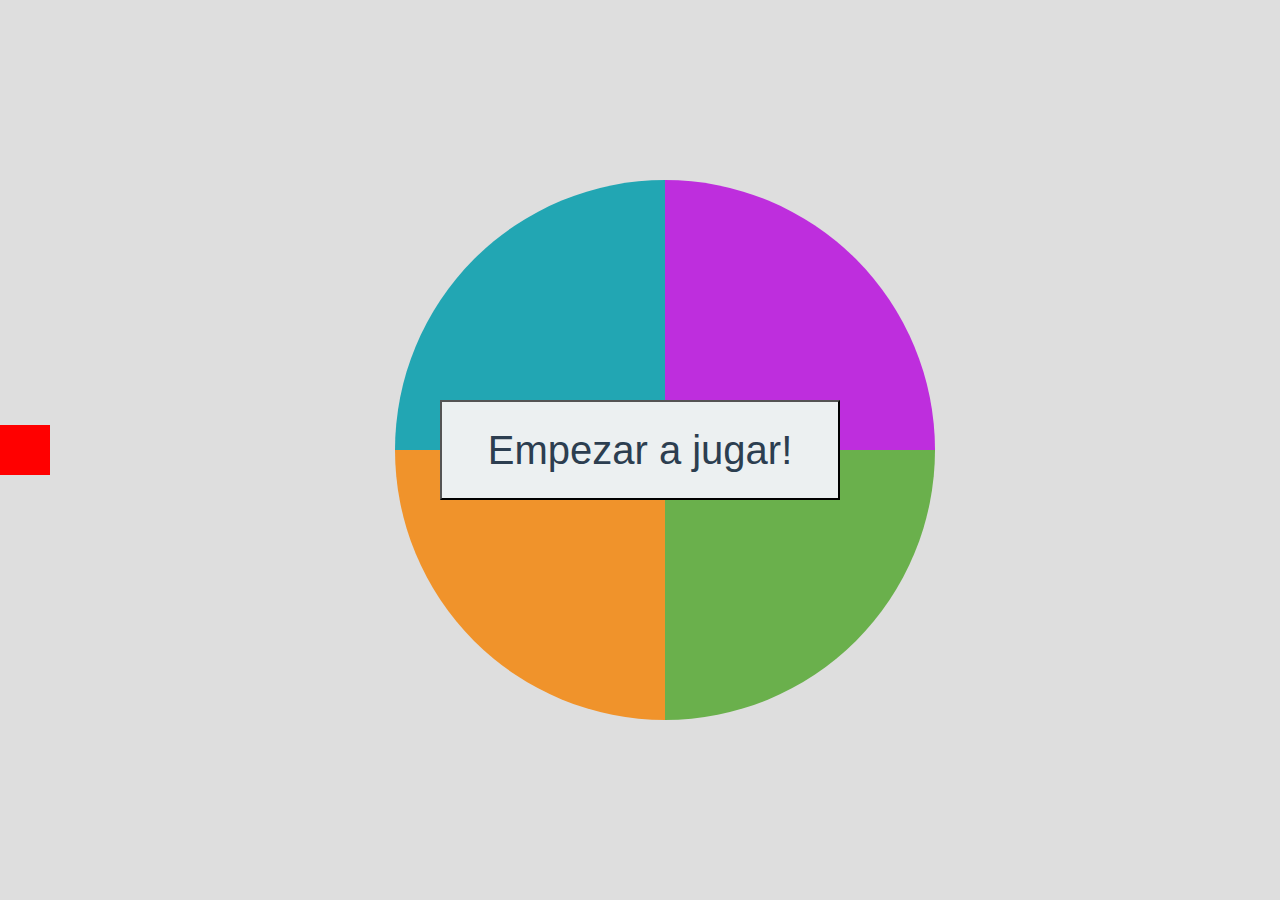
<file: game.html>
<!DOCTYPE html>
<html>
  <head>
    <meta charset="utf-8">
    <link rel="stylesheet" href="css/game.css">
    <title>Game</title>
  </head>
  <body>
    <div id="message">
    </div>
    <div class="gameboard">
      <div id="celeste" class="color celeste left" data-color="celeste"></div>
      <div id="violeta" class="color violeta right" data-color="violeta"></div>
      <div id="naranja" class="color naranja left" data-color="naranja"></div>
      <div id="verde" class="color verde right" data-color="verde"></div>
      <button id="btnEmpezar" class="btn-start" onclick="empezarJuego()">Empezar a jugar!</button>
    </div>
    <script src="https://cdnjs.cloudflare.com/ajax/libs/sweetalert/2.1.2/sweetalert.min.js" charset="utf-8"></script>
    <script src="js/game.js" charset="utf-8"></script>
  </body>
</html>
</file>
<file: librerias/styles.css>
@charset "UTF-8";

@font-face {
  font-family: "untitled-font-1";
  src:url("fonts/untitled-font-1.eot");
  src:url("fonts/untitled-font-1.eot?#iefix") format("embedded-opentype"),
    url("fonts/untitled-font-1.woff") format("woff"),
    url("fonts/untitled-font-1.ttf") format("truetype"),
    url("fonts/untitled-font-1.svg#untitled-font-1") format("svg");
  font-weight: normal;
  font-style: normal;

}

[data-icon]:before {
  font-family: "untitled-font-1" !important;
  content: attr(data-icon);
  font-style: normal !important;
  font-weight: normal !important;
  font-variant: normal !important;
  text-transform: none !important;
  speak: none;
  line-height: 1;
  -webkit-font-smoothing: antialiased;
  -moz-osx-font-smoothing: grayscale;
}

[class^="icon-"]:before,
[class*=" icon-"]:before {
  font-family: "untitled-font-1" !important;
  font-style: normal !important;
  font-weight: normal !important;
  font-variant: normal !important;
  text-transform: none !important;
  speak: none;
  line-height: 1;
  -webkit-font-smoothing: antialiased;
  -moz-osx-font-smoothing: grayscale;
}

.icon-home:before {
  content: "\61";
}
.icon-check:before {
  content: "\62";
}
.icon-trash:before {
  content: "\63";
}
.icon-search:before {
  content: "\64";
}
.icon-quote:before {
  content: "\65";
}
.icon-plus:before {
  content: "\66";
}
.icon-arrow-right:before {
  content: "\67";
}
.icon-arrow-left:before {
  content: "\68";
}
</file>
<file: css/master.css>
:root{
  --aprendizaje: #fd7d7a;
  --desarrolloweb: #14A466;
  --javascript: #f6e01c;
  --github: #95c73f;
  --react: #68e4f9;
  --redux: #65f49f;
  --trading: #d7972c;
  --nodejs: #026e00;
  --ircserver: #4B86EE;
  --engcourse:#aa3d36;
  --xamppstack: #fb7a24;
  --fitness: #376f9c;
  --recetas: peachpuff;
  --pwa: #7cb2ec;
  --commentColor: #699754;
  --code_fn: #be70d4;
}
*, *:before, *:after {
  box-sizing: border-box;
}
html, body, section{
  scroll-behavior: smooth;
}
body{
  margin: 0;
  padding: 0;
  background-image: linear-gradient(to bottom, gray, black);
  background-size: 100%;
}
strong{
  margin-bottom: 1rem;
}
/* dl{

}
dl.inline{

} */
/* MENU */
.navegacion{
  position: fixed;
  display: flex;
  height: 3rem;
  background-color: #333333;
  width: 100%;
  z-index: 3;
}
.icon-home{
  color: whitesmoke;
  line-height: 3rem;
  font-size: 1.5rem; 
  margin-left: .5rem;
  transition: all .3s ease;
  cursor: pointer;
}
.icon-home:active{
  cursor: pointer;
  color: var(--xamppstack);
}
.hamburguer{
  display: none;
  cursor: pointer;
  position: absolute;
}
.line{
  width: 30px;
  height: 3px;
  margin: 5px;
  background: white;
  transition: .3s;
  border-radius: 5px;
}
.hamburguer:hover .line:nth-of-type(1){
  transform: rotate(45deg) translate(0, 10px);
}
.hamburguer:hover .line:nth-of-type(2){
  opacity: 0;
}
.hamburguer:hover .line:nth-of-type(3){
  transform: rotate(-45deg) translate(0, -10px);
}
.lista_cursos{
  display: flex;
  margin-left:auto;
  margin-bottom: 0;
  padding: 0;
  max-width: 50%;
  overflow: auto;
  list-style: none;
  background-color: #333333;
}
.lista_cursos li{
  display: block;
  white-space: nowrap;
  padding: .5rem;
  color: whitesmoke;
  cursor: pointer;
  transition: all .3s ease;
}

.buscador{
  position: relative;
  border-bottom: #d9d9d9 1px solid;
  width: 10vw;
}
.search-form{
  position: relative;
  display: grid;
  grid-template-columns: 93% 7%;
  height: 100%;
}
.search-form::after, .search-form::before{
  content: '';
  position: absolute;
  bottom: -2px;
  width: 0;                        /*este efecto se aregara con js*/
  height: 2px;
  background-color: #32d39f;   /*cubre el fondo gris del bottom del div */
  transition: .3s;
}
.search-form::after{
  right: 50%;
}
.search-form::before{
  left: 50%;
}
.search-form.focus .icon-search{
  color: #38d39f;
}
.search-form.focus::after, .search-form.focus::before{
  width: 50%;
}
.search-form .icon-search{
  display: flex;
  justify-content: flex-end;
  align-items: center;
  color: #d9d9d9;
  transition: .3s;
}
.search-form input{
    position: absolute;
    width: 100%;
    height: 100%;
    top: 0;
    left: 0;
    border: none;        /* con estos 3 teoricamente desaparece el input */
    outline: none;         
    background: none;   
    font-family: 'Franklin Gothic Medium', 'Arial Narrow', Arial, sans-serif; 
    padding: .5rem .7rem;
    font-size: 1.2rem;
    color: #d9d9d9; 
}
.search-form span{
  display: inline-flex;
  align-items: center;
  width: 100%;
  line-height: inherit;
  color: whitesmoke;
}
.search-form span:hover{
  background-color: #333333;
  color: whitesmoke;
}

@media(max-width: 720px){
  .buscador{
    display: none;
    margin-left: auto;
  }
  .navegacion{
    bottom: 0;
  }
  .navegacion .hamburguer{
    display: block;
  }
  .navegacion .lista_cursos{
    display: block;
    position: fixed;
    width: 100vw;
    height: 100vh;
    top: 0;
    right: -100vw;
    z-index: 999;
    transition: .3s;
  }
  .buscador{
    width: 30%;
    right: 0;
    bottom: 3rem;
  }
  .hamburguer{
    top: 25%;
    right: 0;  
  }
  .hamburguer:hover + .lista_cursos{
    right: 0;
  }
}
/* Menu de navegacion */
section{
  display: none;
  position: relative;
  max-width: 80%;
  margin: 0 auto;
  z-index: 1;
  /*  */
  flex-flow: row;
  overflow: hidden;
  transition: all .3s ease;
}
.welcome{
  min-height: 100vh;
  max-width: 80%;
  padding-top: 6rem;
  margin: 0 auto;
  font-family: Georgia, 'Times New Roman', Times, serif;
}
#mensaje{
  color: burlywood;
  font-size: 1rem;
  text-align: center;
}
@media(max-width: 720px){
  section{
    max-width: 100%;
    padding: 5px;
    margin: 5px;
  }
}
.encabezado{
  padding: 6rem 20px;
  margin-right: 20px;
  min-width: 100%;
  font-family: serif;
}
@media(max-width: 720px){
  .encabezado{
    margin-top: 5px;
    padding: 0 10px 6rem;    
  }
}

.encabezado > h3{
  text-align: center;
}
.encabezado h3::after{
  content: '';
  display: block;
  margin: 0 auto;
  width: 50%;
  height: 3px;
  background-color: rgba(0, 0, 0, 0.3);
}
/*barra general*/
.lista_cursos::-webkit-scrollbar{
  height: 5px;
}
/*fondo de barra*/
.lista_cursos::-webkit-scrollbar-track{
  background: #6c757d;
}
/*posicion en la barra*/
.lista_cursos::-webkit-scrollbar-thumb{
  background: rgba(0, 0, 0, .5);
  border-radius: 10px;
}
/*hover posicion de barra*/
.lista_cursos::-webkit-scrollbar-thumb:hover{
  background: steelblue;
}
pre {
  background: #333333;
  color: #c7cedb;
  tab-size: 2;
}
pre span{
  color: var(--commentColor);
}
pre span.fn{
  color: var(--code_fn);
}

/*barra general*/
pre::-webkit-scrollbar{
  height: 5px;
}
/*fondo de barra*/
pre::-webkit-scrollbar-track{
  background: #6c757d;
}
/*posicion en la barra*/
pre::-webkit-scrollbar-thumb{
  background: var(--commentColor);
  border-radius: 10px;
}
/*hover posicion de barra*/
pre::-webkit-scrollbar-thumb:hover{
  background: steelblue;
}

/* TABLEs */
table{
  min-width: 100%;
  background-color: #c7cedb;
}
table th{
  text-align: right;
}
table td{
  padding: 10px;
}



/* VELAS JAPONESAS */
.velasjaponesas{
  display: flex;
  justify-content: space-evenly;
}
.velasjaponesas ul{
  list-style: none;
}
.vela{
  writing-mode: vertical-lr;
  letter-spacing: -2px;
  display: inline-block;
}
.vela .alcista{
  color: #026e00;
}
.vela .bajista{
  color: red;
}

/*  LAYOUT EXAMPLE  */
#layout{
  display: flex;
  height: 40vh;
  flex-direction: column;           /*posiciona elementos uno sobre otro*/
  background-color: white;
}
.header{
  outline: 1px dashed lime;
  height: 4rem;
}
.contenedor{
  outline: 1px dashed rebeccapurple;
  display: flex;                    /*un flex-item puede ser tambien un flex container*/
  height: 100%;
}
.contenido{
  outline: 1px dashed red;
  flex: 1;
}
.aside{
  outline: 1px dashed blue;
  flex-basis: 30%;
  /* flex: flex-grow, flex-shrink, flex-basis; */
  /*puede crecer, puede reducirse, ancho fijo inicial*/  
}
.footer{
  outline: 1px dashed royalblue;
  margin-top: auto;                 /*un margin-top: auto; dentro de un hijo flex, posicionara el elemento hasta el final */  
}
.menu{
  display: flex;
  height: inherit;                  /*hereda la altura del header*/
  padding-left: 0;
}
.menu-item{
  list-style: none;
  outline: 1px dashed magenta;
  line-height: 4rem;                /*tener el line-height: altura-del-padre; alinea automaticamente el texto al centro*/
  flex: 1;
  text-align: center;
  transition: flex  0.5s ease-in-out; /*elemento animado, duracion, efecto*/
}
.menu-item:hover{
  flex: 2;
}
/*  LAYOUT EXAMPLE  */


/* TOGGLER EXAMPLE */
.css-toggler{
  background-color: lightseagreen;
}
.enabled{          /* true oculto por defecto */
  display: none;
}
.toggler:checked ~ .enabled{ /* en checked true se muestra*/
  display: inline-block;
}
.toggler:checked ~ .disabled{ /* en checked false se oculta */
  display: none;
}
/* TOGGLER EXAMPLE */

/* RESPONSIVE NAV EXAMPLE */
.pseudo_page{
  background-color: whitesmoke;
  height: 40vh;
}
.res_nav{
  position: relative;
  width: 100%;
}
.res_hamburguesa{
  display: none;
  cursor: pointer;
  position: absolute;
  left: 0;
  top: 0;
  z-index: 3;
}
.res_linea{
  width: 30px;
  height: 3px;
  margin: 5px;
  background: #333333;
  transition: .3s;
  border-radius: 5px;
}
.res_hamburguesa:hover .res_linea:nth-of-type(1){
  transform: rotate(45deg) translate(0, 10px);
}
.res_hamburguesa:hover .res_linea:nth-of-type(2){
  opacity: 0;
}
.res_hamburguesa:hover .res_linea:nth-of-type(3){
  transform: rotate(-45deg) translate(0, -10px);
}
.res_menu{
  display: flex;
  max-width: 100%;
  background-color: black;
}
.res_menu_item{
  display: block;
  color: white;
  text-decoration: none;
  margin-left: 5px;
}

@media(max-width: 620px){
  .res_nav .res_hamburguesa{
    display: block;
  }
  .res_menu{
    display: block;
    position: relative;
    width: 100vw;
    height: 100%;
    top: 30px;
    left: -102vw;
    transition: .3s;
  }
  .res_hamburguesa:hover + .res_menu{
    left: 0;
  }

}

/* BOX-MODEL EXAMPLE */
#box-model{
  padding: 1px;                      /* padding "simbolico" para evitar el colapsado de margen vertical */
  width: 100%;
  height: 300px;
  background-color: whitesmoke;
}
[class^="box"]{
  margin-top: 0;                     /* si el padre no tiene un padding, este margen se encima verticalmente */
  width: 150px;                      /* ancho fijo */
  height: 150px;                     /* altura fija */
  background-color: red;           /* color de fondo */
  border: 10px dotted black;       /* el borde se crea dentro del modelo de caja (box-sizing: border-box;) */
  padding: 10px;                     /* el padding es espaciado entre contenido y borde */ 
  margin-left: auto;                 /* teoricamente, es la manera correcta de centrar un elemento */
  margin-right: auto;
}
.box-2{
  background-color: transparent;
  padding: 0;
  border: 75px solid;
  border-color: teal transparent transparent;
}

#sect1{
  background-color: var(--aprendizaje);
}
#sect2{
  background-color: var(--desarrolloweb);
}
#sect3{
  background-color: var(--github);
}
#sect4{
  background-color: var(--javascript);
}
#sect5{
  background-color: var(--react);
}
#sect6{
  background-color: var(--redux);
}
#sect10{
  background-color: var(--trading);
}
#sect11{
  background-color: var(--nodejs);
}
#sect13{
  background-color: var(--ircserver);
}
#sect14{
  background-color: var(--engcourse);
}
#sect15{
  background-color: var(--xamppstack);
}
#sect16{
  background-color: var(--fitness);
}
#sect17{
  background-color: var(--recetas);
}
#sect8{
  background-color: var(--pwa);
}

.listado_temas{
  position: fixed;
  display: flex;
  overflow: auto;
  height: 3rem;
  top: 3rem;
  width: 80%;
  background-color: lightslategrey;
  transition: all .3s;
}
.listado_temas a{
  display: block;
  border-radius: 25px;
  white-space: nowrap;
  text-decoration: none;
  color: #333333;
  padding: 10px;
}
@media (max-width: 720px){
  .listado_temas{
    width: 100%;
    top: initial;
    left: 0;
    bottom: 3rem;
  }
}
/*barra general*/
.listado_temas::-webkit-scrollbar{
  height: 5px;
}
/*fondo de barra*/
.listado_temas::-webkit-scrollbar-track{
  background: rgba(0, 0, 0, .1);
}
/*posicion en la barra*/
.listado_temas::-webkit-scrollbar-thumb{
  background: rgba(0, 0, 0, .5);
  border-radius: 10px;
}
/*hover posicion de barra*/
.listado_temas::-webkit-scrollbar-thumb:hover{
  background: steelblue;
}

/* Notas de Cornell */
.cornell{
  display: flex;
  flex-direction: column;
  min-height: 80vh;
  background-color: honeydew;
  margin-bottom: 10px;
  box-shadow: 0 0 2px 2px gray;
}
.cornell div{
  padding: 10px;
}
.cornell .tema{
  width: 100%;
  min-height: 3rem;
  text-align: center;
  border-bottom: 1px solid rgba(0, 0, 0, .5);
}
.cornell .contenido{
  padding: 0!important;
  display: flex;
  position: relative;
  outline: none;
  border-bottom: 1px solid rgba(0, 0, 0, .5);
}
.cornell .contenido ul{
  list-style: none;
}
.cornell .glosario{
  flex-basis: 20%;
  border-bottom: 1px solid rgba(0, 0, 0, .5);
  transition: .3s;
}
.cornell .notas{
  flex: 1;
}
.cornell .resumen{
  min-height: 20vh;
}
@media (max-width: 720px){
  .cornell .notas{
    padding-top:2rem ;
  }
  .glosario{
    position: absolute;
    top: 0;
    overflow: hidden;
    width: 100%;
    background-color: honeydew;
    height: 2rem;  
  }
  .glosario::before{
    content: 'glosario';
    display: block;
    line-height: 1rem;
    text-align: center;
  }
  .glosario:hover{
    height: auto;
  }
}
/* ToDo class */
/* .todo-class{
  background-image: linear-gradient(120deg, #e2c35d, #d88771);
} */
.todo-form{
  display: flex;
  justify-content: space-between;
  align-items: center;
  position: relative;
}
.todo-form input, .todo-form button{
  padding: 0.5rem;
  border: none;
  background: none;
  outline: none;
}
.todo-form input{
  color: powderblue;
  width: 100%;
  transition: .3s;
}
.todo-form input:focus{
  box-shadow: 0px -10px 10px -10px #ff6f47 inset;
}
.todo-form::before{
  content: '';
  position: absolute;
  bottom: -2px;
  width: 100%;                        /*este efecto se aregara con js*/
  height: 2px;
  background-color: #ff6f47;   /*cubre el fondo gris del bottom del div */
  transition: .3s;
}

.icon-plus{
  vertical-align: baseline;
}
.todo-form button{
  color: #d88771;
  cursor: pointer;
  transition: all  0.3s ease;
}
/* .todo-form button:hover{
  background: #d88771;
  color: white;
} */
.todo-container{
  display: flex;
  justify-content: center;
  align-items: center;
}
.todo-list{
  width: 50%;
  list-style: none;
  padding-left: 0;
}
@media(max-width: 720px){
  .todo-list{
    width: 100%;
  }
}

.todo{
  display: flex;
  width: 100%;
  justify-content: space-between;
  align-items: center;
  margin: 0.5rem;
  color: cadetblue;
  transition: all .5s ease;
  background-color: #081b2b;
  border-radius: 5px;
}
.todo li{
  flex: 1;
}
.trash-btn, .complete-btn{
  cursor: pointer;
  color: #32d39f;
  background: none;
  border: none;
  outline: none;
}
.trash-btn{
  background-color: #555;
  border-top-right-radius: 5px;
  border-bottom-right-radius: 5px;
  color: crimson;
}
.complete-btn{
  background: none;
}
.todo-item{
  padding: 0rem 0.5rem ;
}
.completed{
  text-decoration: line-through;
  opacity: 0.5;
}
.fall{
  transform: translateY(6rem) rotateZ(20deg);
  opacity: 0;
}
select{
  -webkit-appearance: none;
  -moz-appearance: none;
  appearance: none;
  outline: none;
  border: none;
}
.select{
  margin: 1rem;
  position: relative;
  overflow: hidden;
}
select{
  color: #ff6f47;
  width: 8rem;
  cursor: pointer;
  padding: .5rem;
}
.select::after{
  content: '\25BC';
  position: absolute;
  background: #ff6f47;
  pointer-events: none;
  top: 0;
  right: 0;
  padding: .5rem;
  transition: all .3s ease;
}
.select:hover::after{
  background: #ffffff;
  color: #ff6f47;
}
.icon-trash, .icon-check{
  pointer-events: none; /* Esto es para evitar el error de dar click en el icono */
}                        /* y que el evento "traspase" al boton */


/* Estilizado del input */
.input-div{
  position: relative;
  display: grid;
  grid-template-columns: 7% 93%;
  margin: 25px 0;
  padding: 5px 0;
  border-bottom: 2px solid #d9d9d9;
}
.input-div::after, .input-div::before{
  content: '';
  position: absolute;
  bottom: -2px;
  width: 0;                        /*este efecto se aregara con js*/
  height: 2px;
  background-color: #32d39f;   /*cubre el fondo gris del bottom del div */
  transition: .3s;
}
.input-div::after{
  right: 50%;
}
.input-div::before{
  left: 50%;
}
.input-div.focus .i i{
  color: #38d39f;
}
.input-div.focus div label{
  top: -5px;
  font-size: 15px;
}
.input-div.focus::after, .input-div.focus::before{
  width: 50%;
}
.input-div > div{
  position: relative;
}
.input-div > div label{
  position: absolute;
  left: 10px;
  top: 50%;
  transform: translateY(-50%);
  color: gray;
  font-size: 18px;   
  transition: .3s;
}
.input{
  position: absolute;
  width: 100%;
  height: 100%;
  top: 0;
  left: 0;
  border: none;        /* con estos 3 teoricamente desaparece el inpur */
  outline: none;         
  background: none;   
  font-family: 'Franklin Gothic Medium', 'Arial Narrow', Arial, sans-serif; 
  padding: .5rem .7rem;
  font-size: 1.2rem;
  color: #555;
}

.tarea{
  display: flex;
  color: white;
  justify-content: space-evenly;
}
</file>
<file: css/game.css>
body {
  margin: 0;
  background: #dedede;
  display: flex;
  align-items: center;
  height: 100vh;
}

.gameboard {
  height: 100vh;
  width: 100vh;
  border-radius: 50%;
  overflow: hidden;
  margin: 0 auto;
  max-height: 60vh;
  max-width: 60vh;
}

.color {
  width: 50%;
  height: 50%;
  display: inline-block;
}

.left {
  float: left;
}

.right {
  float: left;
}

.celeste {
  background: #22a6b3;
}

.celeste.light {
  background: #7ed6df;
}

.violeta {
  background: #be2edd;
}

.violeta.light {
  background: #e056fd;
}

.naranja {
  background: #f0932b;
}

.naranja.light {
  background: #ffbe76;
}

.verde {
  background: #6ab04c;
}

.verde.light {
  background: #badc58;
}

.btn-start {
  width: 400px;
  height: 100px;
  background: #ecf0f1;
  color: #2c3e50;
  font-size: 2.5rem;
  position: absolute;
  top: calc(50% - 50px);
  left: calc(50% - 200px);
}

.hide {
  display: none;
}
#message{
  min-width: 50px;
  min-height: 50px;
  background-color: red;
}
</file>
